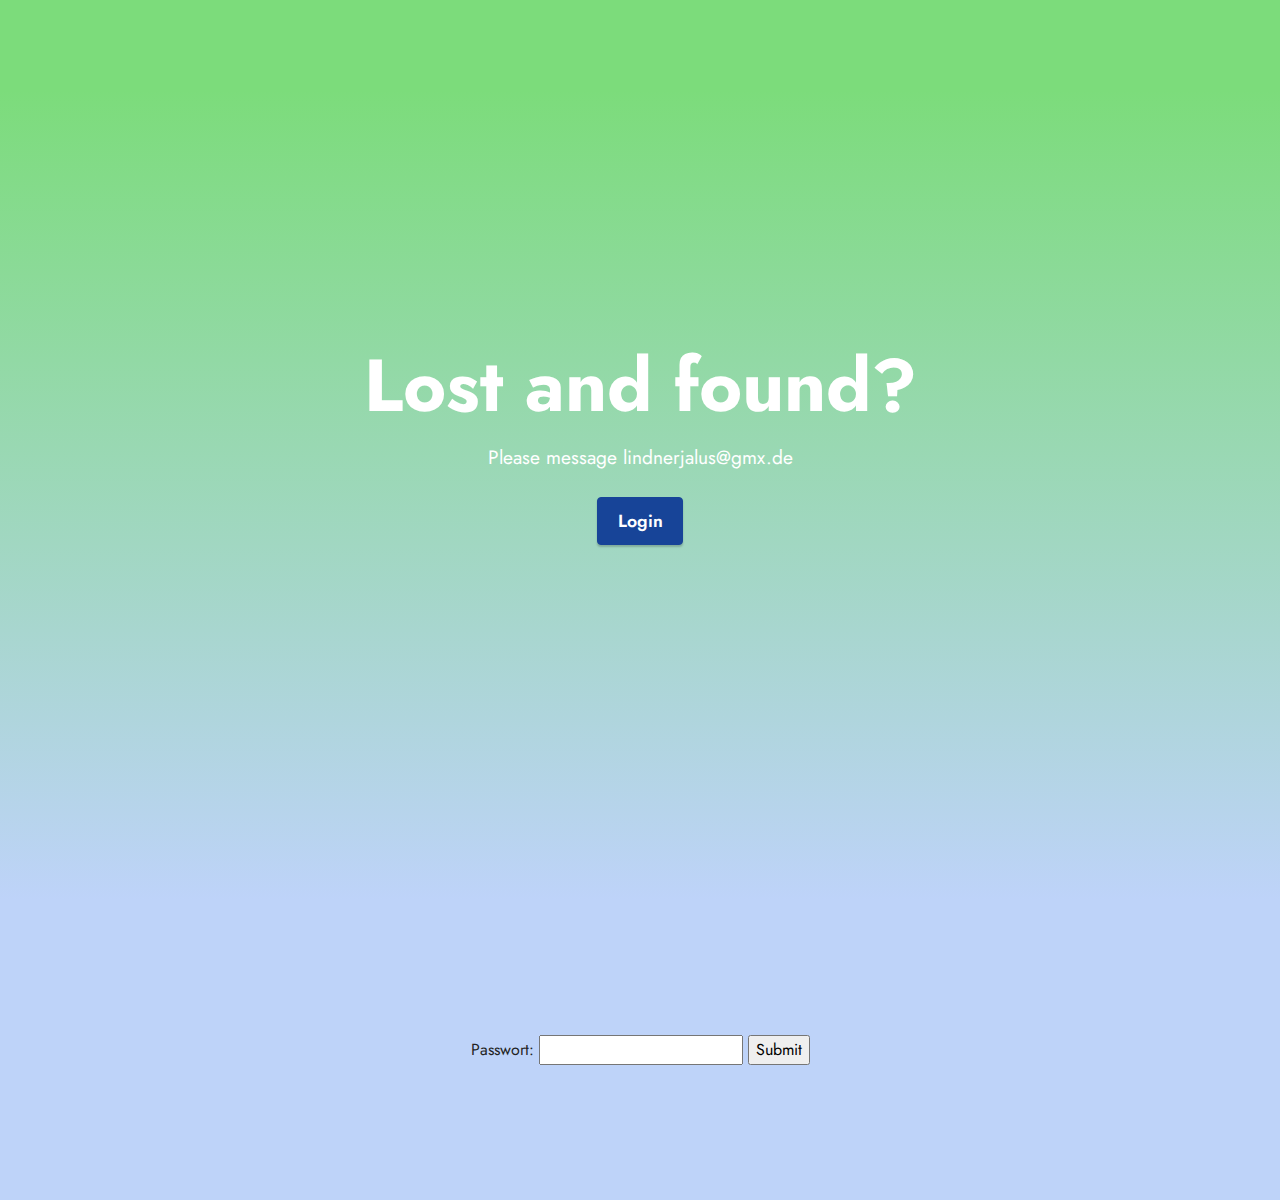
<file: index.html>
<!DOCTYPE html>
<html lang="de"   >
<head>
  
  <meta charset="UTF-8">
  <meta http-equiv="X-UA-Compatible" content="IE=edge">
  
  <meta name="twitter:card" content="summary_large_image"/>
  <meta name="twitter:image:src" content="">
  <meta property="og:image" content="">
  <meta name="twitter:title" content="Login">
  <meta name="viewport" content="width=device-width, initial-scale=1, minimum-scale=1">
  <link rel="shortcut icon" href="assets/images/20220711165929-l86a3573-copy-1.jpg" type="image/x-icon">
  <meta name="description" content="">
  
  
  <title>Login</title>
  <link rel="stylesheet" href="assets/bootstrap/css/bootstrap.min.css">
  <link rel="stylesheet" href="assets/bootstrap/css/bootstrap-grid.min.css">
  <link rel="stylesheet" href="assets/bootstrap/css/bootstrap-reboot.min.css">
  <link rel="stylesheet" href="assets/theme/css/style.css">
  <link rel="preload" href="https://fonts.googleapis.com/css?family=Jost:100,200,300,400,500,600,700,800,900,100i,200i,300i,400i,500i,600i,700i,800i,900i&display=swap" as="style" onload="this.onload=null;this.rel='stylesheet'">
  <noscript><link rel="stylesheet" href="https://fonts.googleapis.com/css?family=Jost:100,200,300,400,500,600,700,800,900,100i,200i,300i,400i,500i,600i,700i,800i,900i&display=swap"></noscript>
  <link rel="preload" as="style" href="assets/mobirise/css/mbr-additional.css"><link rel="stylesheet" href="assets/mobirise/css/mbr-additional.css" type="text/css">
  
  
  
  
</head>
<body>
  
  <section data-bs-version="5.1" class="header18 cid-teuYn6VvzY mbr-fullscreen" id="header18-11">

    

    
    

    <div class="align-center container">
        <div class="row justify-content-center">
            <div class="col-12 col-lg-10">
                <h1 class="mbr-section-title mbr-fonts-style mbr-white mb-3 display-1"><strong>Lost and found?</strong></h1>
                
                <p class="mbr-text mbr-fonts-style mbr-white display-7">
                    Please message lindnerjalus@gmx.de
                </p>
                <div class="mbr-section-btn mt-3"><a class="btn btn-primary display-4" href="index.html#witsec-html-block-5">Login</a></div>
            </div>
        </div>
    </div>
</section>

<section class="mbr-section mbr-section--no-padding cid-teirS65nfz" id="witsec-html-block-5">





<!-- Place your own code below -->

<title>Login page</title>

<form>
    <label for="pswd">Passwort: </label>
    <input type="password" id="pswd">
    <input type="button" value="Submit" onclick="checkPswd();">
</form>
<!--Function to check password the already set password is 290522-->
<script type="text/javascript">
    function checkPswd() {
        var confirmPassword = "290522";
        var password = document.getElementById("pswd").value;
        if (password == confirmPassword) {
             window.location="page1.html";
        }
        else{
            alert("Das Passwort ist falsch.");
        }
    }
</script>

<!-- Place your own code above -->

</section><section><a href="https://mobiri.se"></a><a href="https://mobiri.se"></a></section><script src="assets/bootstrap/js/bootstrap.bundle.min.js"></script>  <script src="assets/smoothscroll/smooth-scroll.js"></script>  <script src="assets/ytplayer/index.js"></script>  <script src="assets/theme/js/script.js"></script>  
  
  
</body>
</html>
</file>
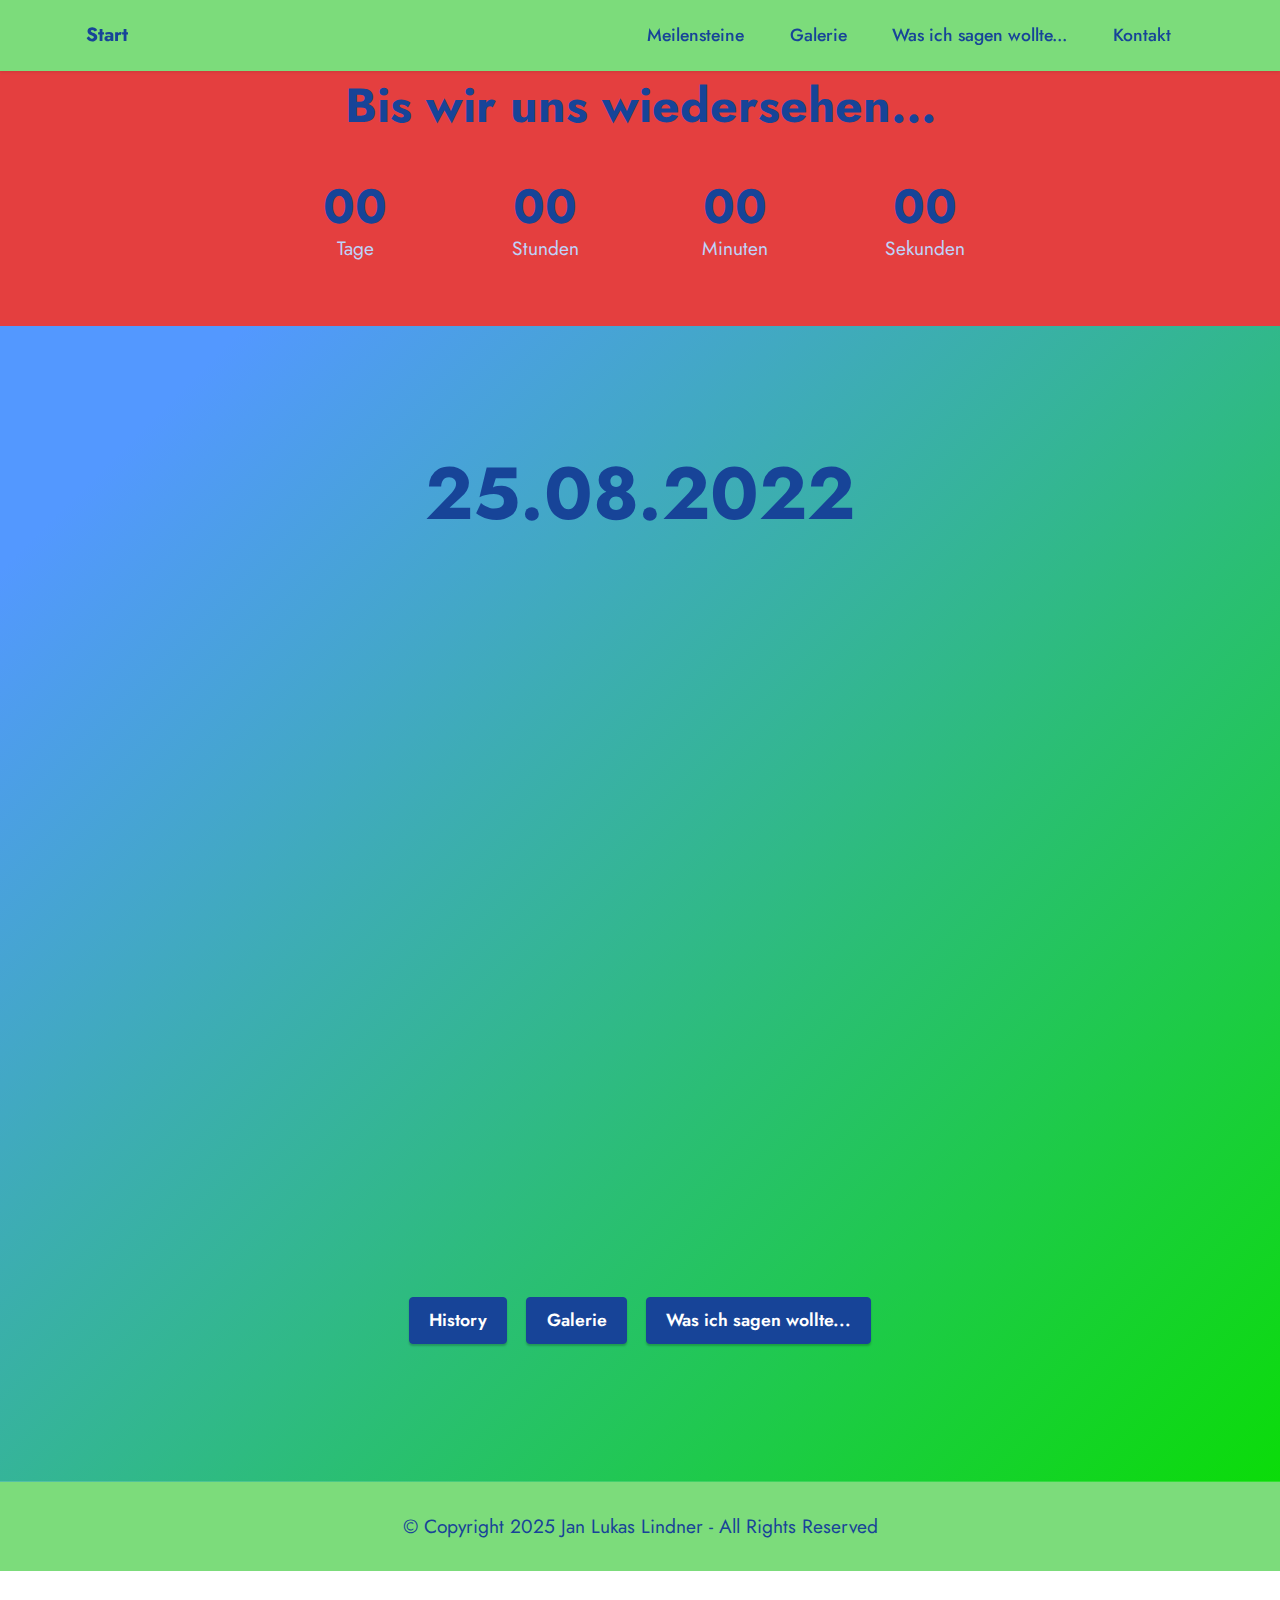
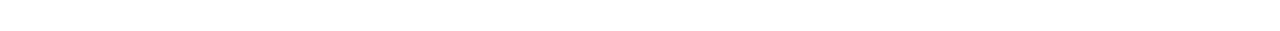
<file: page1.html>
<!DOCTYPE html>
<html lang="de"   >
<head>
  
  <meta charset="UTF-8">
  <meta http-equiv="X-UA-Compatible" content="IE=edge">
  
  <meta name="twitter:card" content="summary_large_image"/>
  <meta name="twitter:image:src" content="">
  <meta property="og:image" content="">
  <meta name="twitter:title" content="Start">
  <meta name="viewport" content="width=device-width, initial-scale=1, minimum-scale=1">
  <link rel="shortcut icon" href="assets/images/20220711165929-l86a3573-copy-1.jpg" type="image/x-icon">
  <meta name="description" content="">
  
  
  <title>Start</title>
  <link rel="stylesheet" href="assets/bootstrap/css/bootstrap.min.css">
  <link rel="stylesheet" href="assets/bootstrap/css/bootstrap-grid.min.css">
  <link rel="stylesheet" href="assets/bootstrap/css/bootstrap-reboot.min.css">
  <link rel="stylesheet" href="assets/dropdown/css/style.css">
  <link rel="stylesheet" href="assets/socicon/css/styles.css">
  <link rel="stylesheet" href="assets/theme/css/style.css">
  <link rel="preload" href="https://fonts.googleapis.com/css?family=Jost:100,200,300,400,500,600,700,800,900,100i,200i,300i,400i,500i,600i,700i,800i,900i&display=swap" as="style" onload="this.onload=null;this.rel='stylesheet'">
  <noscript><link rel="stylesheet" href="https://fonts.googleapis.com/css?family=Jost:100,200,300,400,500,600,700,800,900,100i,200i,300i,400i,500i,600i,700i,800i,900i&display=swap"></noscript>
  <link rel="preload" as="style" href="assets/mobirise/css/mbr-additional.css"><link rel="stylesheet" href="assets/mobirise/css/mbr-additional.css" type="text/css">
  
  
  
  
</head>
<body>
  
  <section data-bs-version="5.1" class="countdown3 cid-teiK9qghKC" id="countdown3-f">
    
    
    
    
    <div class="container">
        <div class="row justify-content-center">
            <div class="col-lg-8">
                <h3 class="mbr-section-title mb-5 align-center mbr-fonts-style display-2">
                    <strong>Bis wir uns wiedersehen...</strong></h3>
                
                <div class="countdown-cont align-center mb-5">
                    <div class="daysCountdown col-xs-3 col-sm-3 col-md-3" title="Tage"></div>
                    <div class="hoursCountdown col-xs-3 col-sm-3 col-md-3" title="Stunden"></div>
                    <div class="minutesCountdown col-xs-3 col-sm-3 col-md-3" title="Minuten"></div>
                    <div class="secondsCountdown col-xs-3 col-sm-3 col-md-3" title="Sekunden"></div>
                    <div class="countdown" data-due-date="2022/09/11"></div>
                </div>
                
                
                
            </div>
        </div>
    </div>
</section>

<section data-bs-version="5.1" class="header18 cid-tevmnAP9wr" id="header18-1a">

    

    
    

    <div class="container">
        <div class="row justify-content-center">
            <div class="col-12 col-lg-">
                <h1 class="mbr-section-title mbr-fonts-style mb-3 display-1">
                    <strong>25.08.2022</strong><br><strong><br></strong></h1>
                
                
                <div class="video-wrapper mt-4"><iframe class="mbr-embedded-video" src="https://www.youtube.com/embed/6N7AndnPMQM?rel=0&amp;amp;mute=1&amp;showinfo=0&amp;autoplay=1&amp;loop=0" width="1280" height="720" frameborder="0" allowfullscreen></iframe></div>
            </div>
        </div>
    </div>
    <div><p></p><p></p></div>
    <div class="container">
        <div class="row justify-content-center">
            <div class="col-md-12 col-lg-10">
                <div class="mbr-section-btn align-center"><a class="btn btn-primary display-4" href="page3.html">History</a> <a class="btn btn-primary display-4" href="page5.html">Galerie</a> <a class="btn btn-primary display-4" href="page4.html">Was ich sagen wollte...</a></div>
            </div>
        </div>
    </div>
</section>

<section data-bs-version="5.1" class="footer7 cid-tejarFjKAW" once="footers" id="footer7-p">

    

    

    <div class="container">
        <div class="media-container-row align-center mbr-white">
            <div class="col-12">
                <p class="mbr-text mb-0 mbr-fonts-style display-7">
                    © Copyright 2025 Jan Lukas Lindner - All Rights Reserved
                </p>
            </div>
        </div>
    </div>
</section>

<section data-bs-version="5.1" class="menu menu1 cid-tejcGPfiAE" once="menu" id="menu1-h">
    

    <nav class="navbar navbar-dropdown navbar-fixed-top navbar-expand-lg">
        <div class="container">
            <div class="navbar-brand">
                
                <span class="navbar-caption-wrap"><a class="navbar-caption text-primary display-7" href="page1.html">Start</a></span>
            </div>
            <button class="navbar-toggler" type="button" data-toggle="collapse" data-bs-toggle="collapse" data-target="#navbarSupportedContent" data-bs-target="#navbarSupportedContent" aria-controls="navbarNavAltMarkup" aria-expanded="false" aria-label="Toggle navigation">
                <div class="hamburger">
                    <span></span>
                    <span></span>
                    <span></span>
                    <span></span>
                </div>
            </button>
            <div class="collapse navbar-collapse" id="navbarSupportedContent">
                <ul class="navbar-nav nav-dropdown nav-right" data-app-modern-menu="true"><li class="nav-item"><a class="nav-link link text-primary display-4" href="page3.html">Meilensteine</a></li>
                    <li class="nav-item"><a class="nav-link link text-primary display-4" href="page5.html">Galerie</a>
                    </li><li class="nav-item"><a class="nav-link link text-primary display-4" href="page4.html">Was ich sagen wollte...</a></li>
                    <li class="nav-item"><a class="nav-link link text-primary display-4" href="page2.html">Kontakt</a></li></ul>
                
                
            </div>
        </div>
    </nav>
</section><section><a href="https://mobiri.se"></a><a href="https://mobiri.se"></a></section><script src="assets/bootstrap/js/bootstrap.bundle.min.js"></script>  <script src="assets/smoothscroll/smooth-scroll.js"></script>  <script src="assets/ytplayer/index.js"></script>  <script src="assets/countdown/countdown.js"></script>  <script src="assets/dropdown/js/navbar-dropdown.js"></script>  <script src="assets/theme/js/script.js"></script>  
  
  
</body>
</html>
</file>
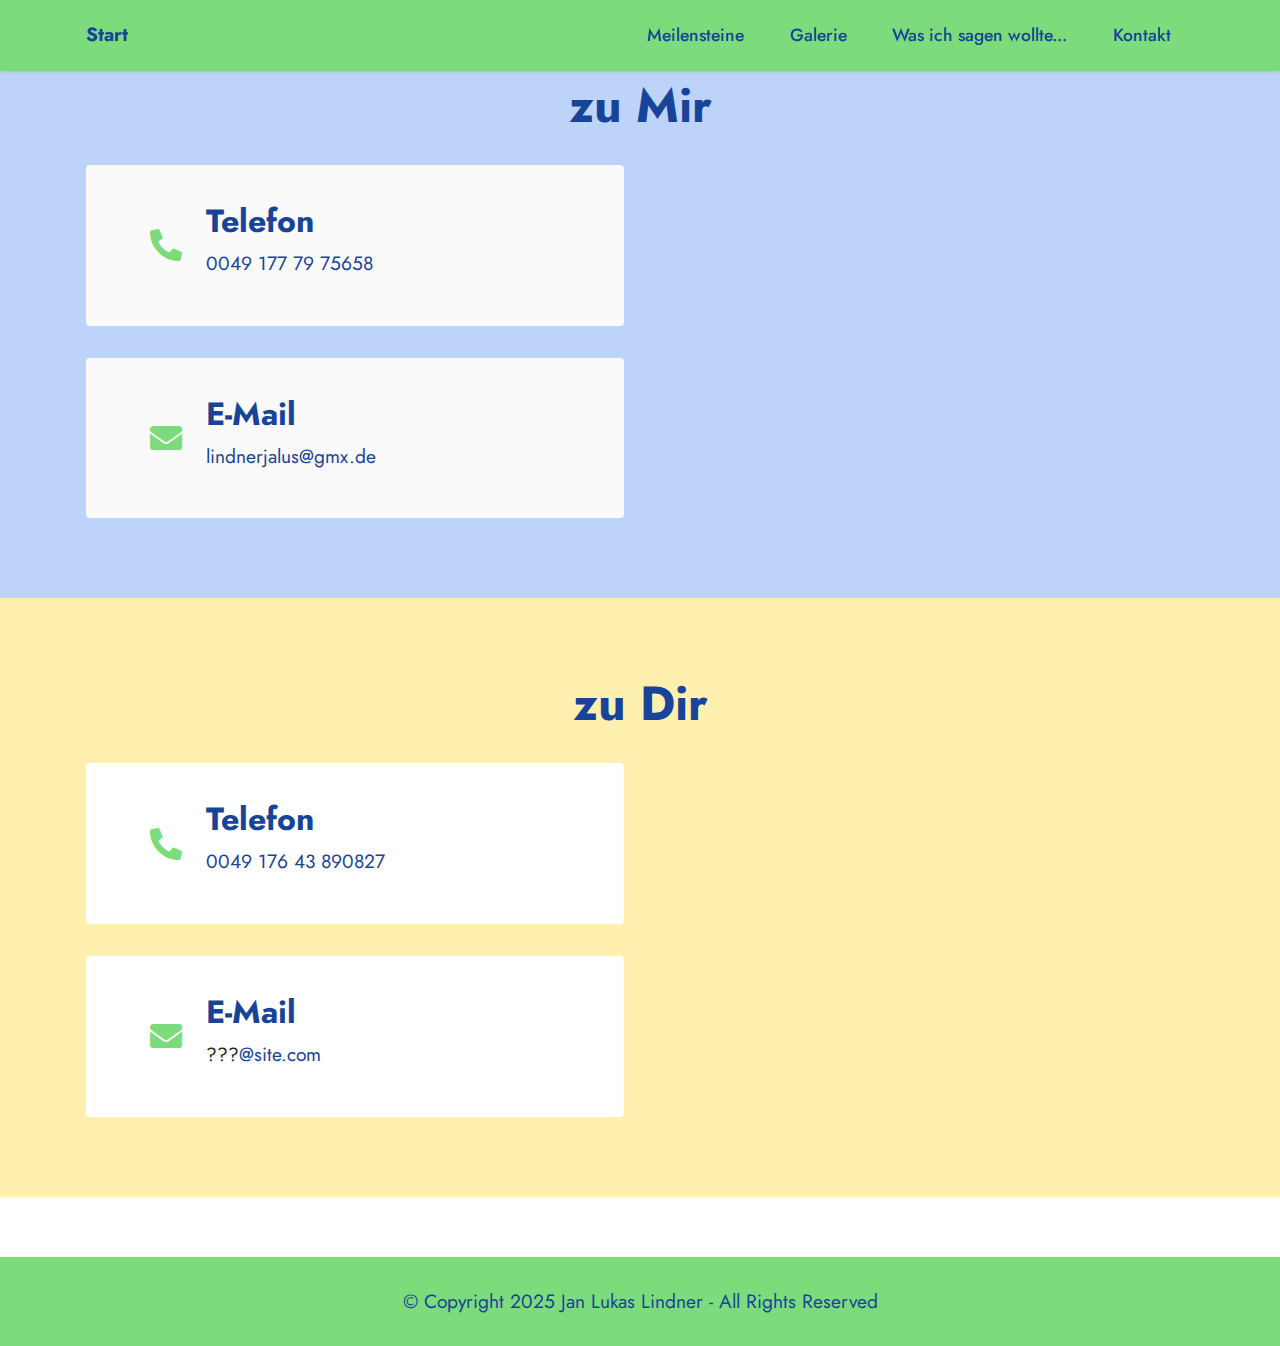
<file: page2.html>
<!DOCTYPE html>
<html lang="de"   >
<head>
  
  <meta charset="UTF-8">
  <meta http-equiv="X-UA-Compatible" content="IE=edge">
  
  <meta name="twitter:card" content="summary_large_image"/>
  <meta name="twitter:image:src" content="">
  <meta property="og:image" content="">
  <meta name="twitter:title" content="Kontakt">
  <meta name="viewport" content="width=device-width, initial-scale=1, minimum-scale=1">
  <link rel="shortcut icon" href="assets/images/20220711165929-l86a3573-copy-1.jpg" type="image/x-icon">
  <meta name="description" content="">
  
  
  <title>Kontakt</title>
  <link rel="stylesheet" href="assets/font-awesome-solid/../css/fontawesome.min.css">
  <link rel="stylesheet" href="assets/font-awesome-solid/css/solid.min.css">
  <link rel="stylesheet" href="assets/bootstrap/css/bootstrap.min.css">
  <link rel="stylesheet" href="assets/bootstrap/css/bootstrap-grid.min.css">
  <link rel="stylesheet" href="assets/bootstrap/css/bootstrap-reboot.min.css">
  <link rel="stylesheet" href="assets/dropdown/css/style.css">
  <link rel="stylesheet" href="assets/socicon/css/styles.css">
  <link rel="stylesheet" href="assets/theme/css/style.css">
  <link rel="preload" href="https://fonts.googleapis.com/css?family=Jost:100,200,300,400,500,600,700,800,900,100i,200i,300i,400i,500i,600i,700i,800i,900i&display=swap" as="style" onload="this.onload=null;this.rel='stylesheet'">
  <noscript><link rel="stylesheet" href="https://fonts.googleapis.com/css?family=Jost:100,200,300,400,500,600,700,800,900,100i,200i,300i,400i,500i,600i,700i,800i,900i&display=swap"></noscript>
  <link rel="preload" as="style" href="assets/mobirise/css/mbr-additional.css"><link rel="stylesheet" href="assets/mobirise/css/mbr-additional.css" type="text/css">
  
  
  
  
</head>
<body>
  
  <section data-bs-version="5.1" class="contacts3 map1 cid-teiCM6j8rR" id="contacts3-9">

    

    
    
    <div class="container">
        <div class="mbr-section-head">
            <h3 class="mbr-section-title mbr-fonts-style align-center mb-0 display-2">
                <strong>zu Mir</strong></h3>
            
        </div>
        <div class="row justify-content-center mt-4">
            <div class="card col-12 col-md-6">
                <div class="card-wrapper">
                    <div class="image-wrapper">
                        <span class="mbr-iconfont fas fa-phone-alt" style="color: rgb(124, 220, 123); fill: rgb(124, 220, 123);"></span>
                    </div>
                    <div class="text-wrapper">
                        <h6 class="card-title mbr-fonts-style mb-1 display-5">
                            <strong>Telefon</strong></h6>
                        <p class="mbr-text mbr-fonts-style display-7">
                            <a href="tel:0049 177 79 75658" class="text-primary">0049 177 79 75658</a></p>
                    </div>
                </div>
                <div class="card-wrapper">
                    <div class="image-wrapper">
                        <span class="mbr-iconfont fas fa-envelope" style="color: rgb(124, 220, 123); fill: rgb(124, 220, 123);"></span>
                    </div>
                    <div class="text-wrapper">
                        <h6 class="card-title mbr-fonts-style mb-1 display-5">
                            <strong>E-Mail</strong></h6>
                        <p class="mbr-text mbr-fonts-style display-7"><a href="mailto:lindnerjalus@gmx.de" class="text-primary">lindnerjalus@gmx.de</a></p>
                    </div>
                </div>
            </div>
            <div class="map-wrapper col-12 col-md-6">
                <div class="google-map"></div>
            </div>
        </div>
    </div>
</section>

<section data-bs-version="5.1" class="contacts3 map1 cid-tejX4XSqQh" id="contacts3-o">

    

    
    
    <div class="container">
        <div class="mbr-section-head">
            <h3 class="mbr-section-title mbr-fonts-style align-center mb-0 display-2">
                <strong>zu Dir</strong></h3>
            
        </div>
        <div class="row justify-content-center mt-4">
            <div class="card col-12 col-md-6">
                <div class="card-wrapper">
                    <div class="image-wrapper">
                        <span class="mbr-iconfont fas fa-phone-alt" style="color: rgb(124, 220, 123); fill: rgb(124, 220, 123);"></span>
                    </div>
                    <div class="text-wrapper">
                        <h6 class="card-title mbr-fonts-style mb-1 display-5">
                            <strong>Telefon</strong></h6>
                        <p class="mbr-text mbr-fonts-style display-7">
                            <a href="tel:0049 176 43 890827" class="text-primary">0049 176 43 890827</a></p>
                    </div>
                </div>
                <div class="card-wrapper">
                    <div class="image-wrapper">
                        <span class="mbr-iconfont fas fa-envelope" style="color: rgb(124, 220, 123); fill: rgb(124, 220, 123);"></span>
                    </div>
                    <div class="text-wrapper">
                        <h6 class="card-title mbr-fonts-style mb-1 display-5">
                            <strong>E-Mail</strong>
                        </h6>
                        <p class="mbr-text mbr-fonts-style display-7">???<a href="mailto:info@site.com" class="text-primary">@site.com</a>
                        </p>
                    </div>
                </div>
            </div>
            <div class="map-wrapper col-12 col-md-6">
                <div class="google-map"></div>
            </div>
        </div>
    </div>
</section>

<section data-bs-version="5.1" class="menu menu1 cid-tejcGPfiAE" once="menu" id="menu1-h">
    

    <nav class="navbar navbar-dropdown navbar-fixed-top navbar-expand-lg">
        <div class="container">
            <div class="navbar-brand">
                
                <span class="navbar-caption-wrap"><a class="navbar-caption text-primary display-7" href="page1.html">Start</a></span>
            </div>
            <button class="navbar-toggler" type="button" data-toggle="collapse" data-bs-toggle="collapse" data-target="#navbarSupportedContent" data-bs-target="#navbarSupportedContent" aria-controls="navbarNavAltMarkup" aria-expanded="false" aria-label="Toggle navigation">
                <div class="hamburger">
                    <span></span>
                    <span></span>
                    <span></span>
                    <span></span>
                </div>
            </button>
            <div class="collapse navbar-collapse" id="navbarSupportedContent">
                <ul class="navbar-nav nav-dropdown nav-right" data-app-modern-menu="true"><li class="nav-item"><a class="nav-link link text-primary display-4" href="page3.html">Meilensteine</a></li>
                    <li class="nav-item"><a class="nav-link link text-primary display-4" href="page5.html">Galerie</a>
                    </li><li class="nav-item"><a class="nav-link link text-primary display-4" href="page4.html">Was ich sagen wollte...</a></li>
                    <li class="nav-item"><a class="nav-link link text-primary display-4" href="page2.html">Kontakt</a></li></ul>
                
                
            </div>
        </div>
    </nav>
</section>

<section data-bs-version="5.1" class="footer7 cid-tejarFjKAW" once="footers" id="footer7-p">

    

    

    <div class="container">
        <div class="media-container-row align-center mbr-white">
            <div class="col-12">
                <p class="mbr-text mb-0 mbr-fonts-style display-7">
                    © Copyright 2025 Jan Lukas Lindner - All Rights Reserved
                </p>
            </div>
        </div>
    </div>
</section><section><a href="https://mobiri.se"></a><a href="https://mobiri.se"></a></section><script src="assets/bootstrap/js/bootstrap.bundle.min.js"></script>  <script src="assets/smoothscroll/smooth-scroll.js"></script>  <script src="assets/ytplayer/index.js"></script>  <script src="assets/dropdown/js/navbar-dropdown.js"></script>  <script src="assets/theme/js/script.js"></script>  
  
  
</body>
</html>
</file>
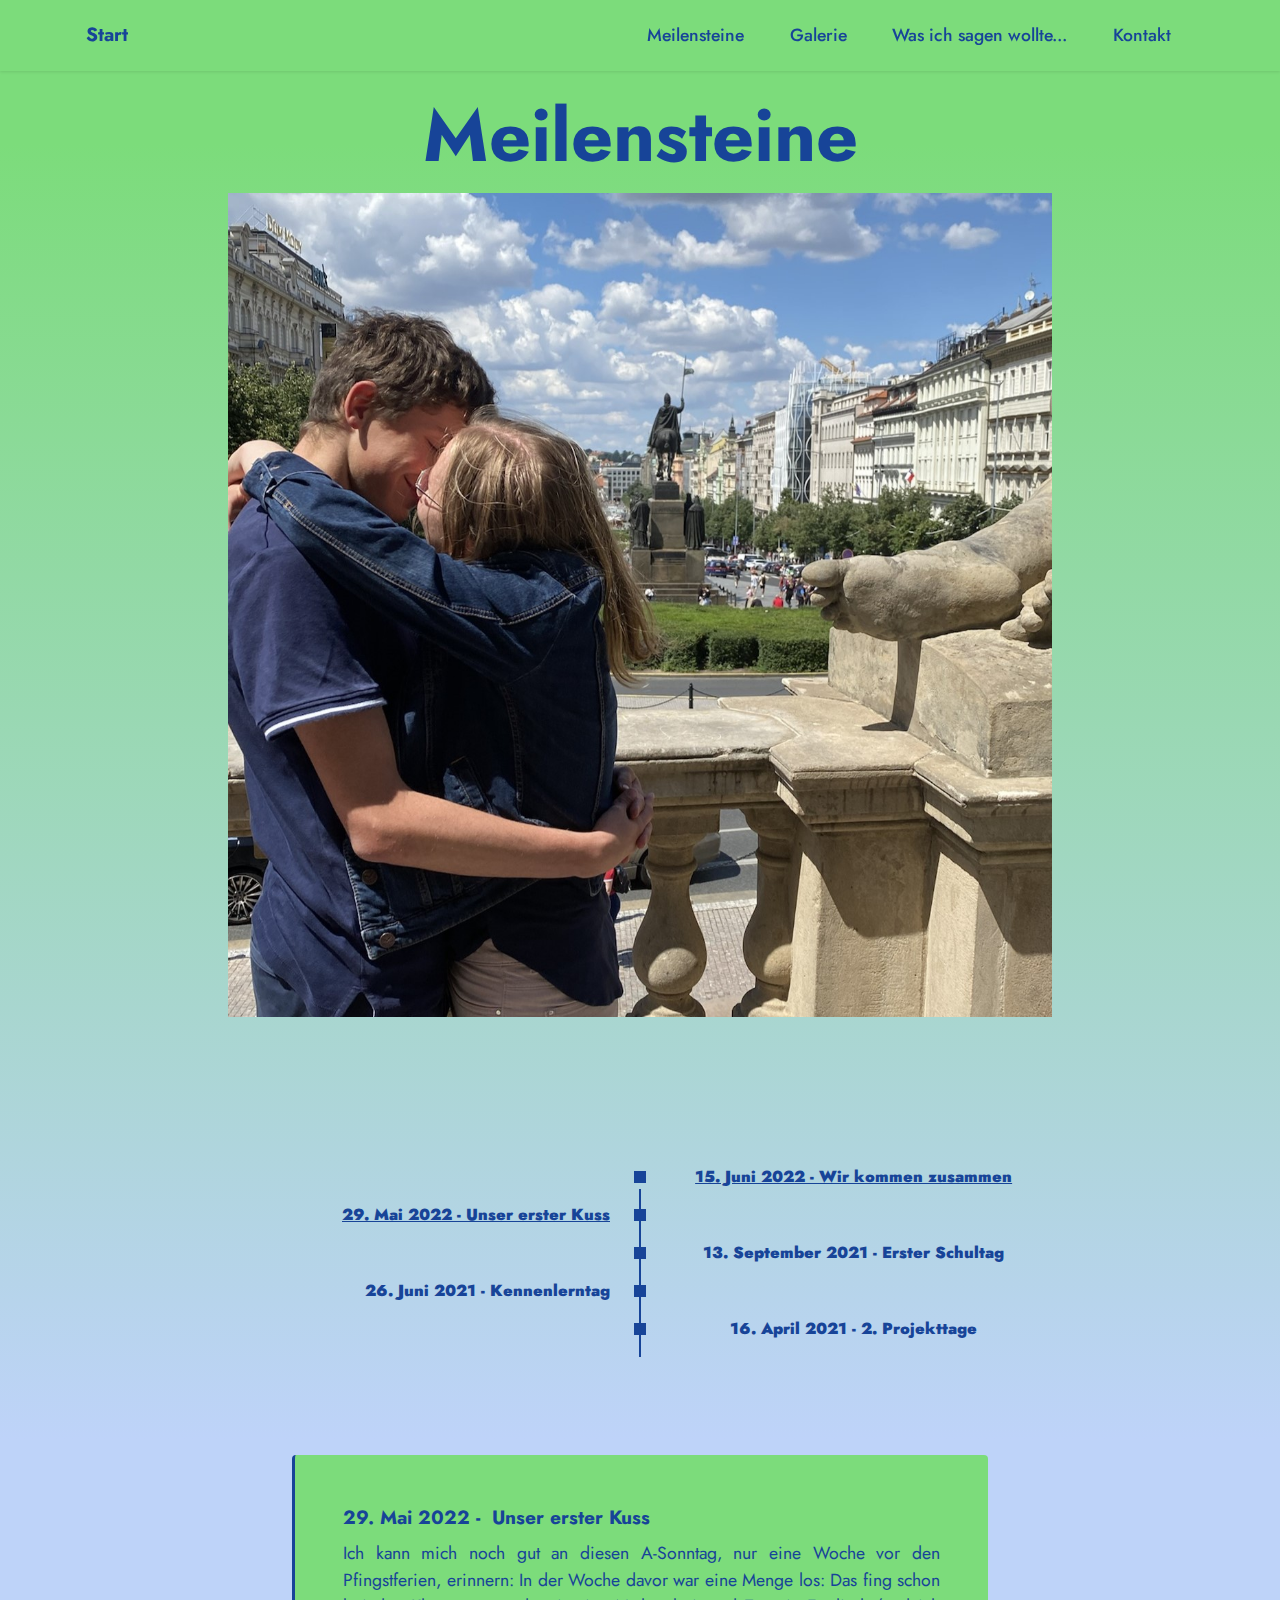
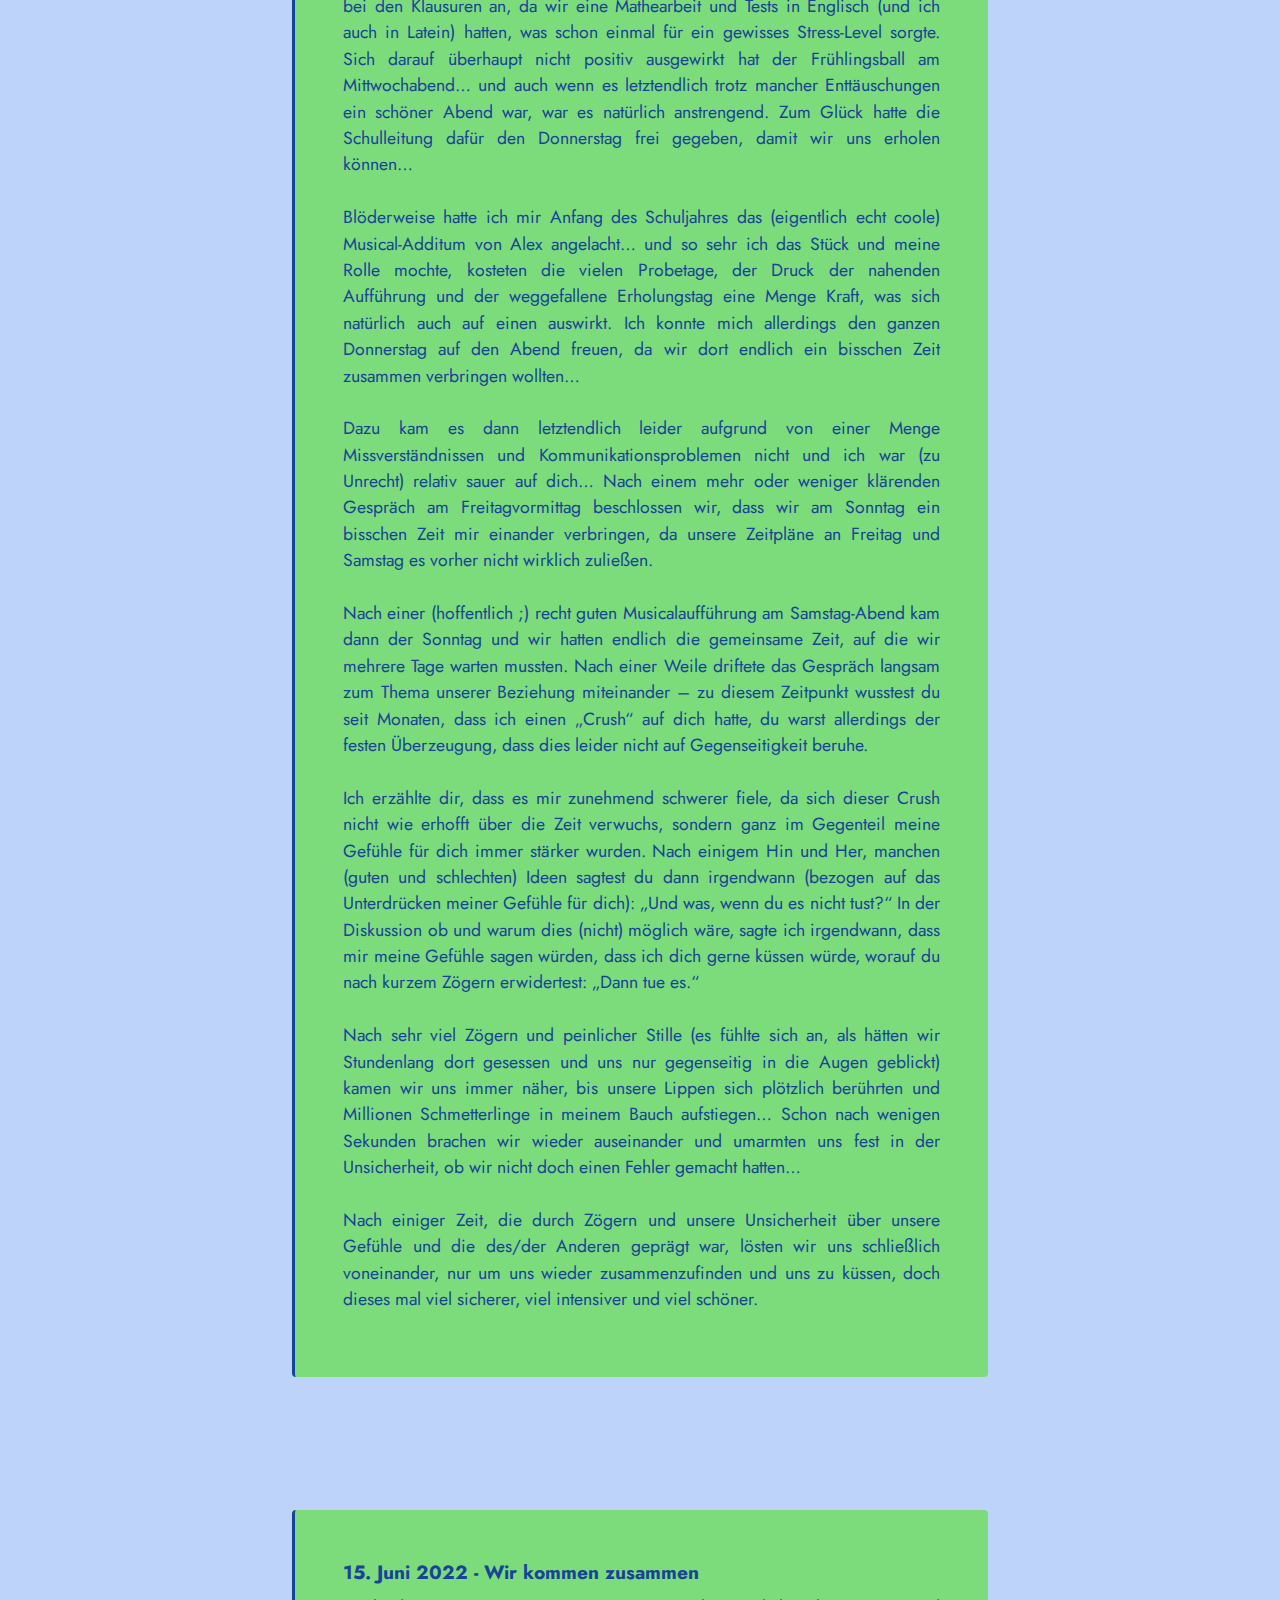
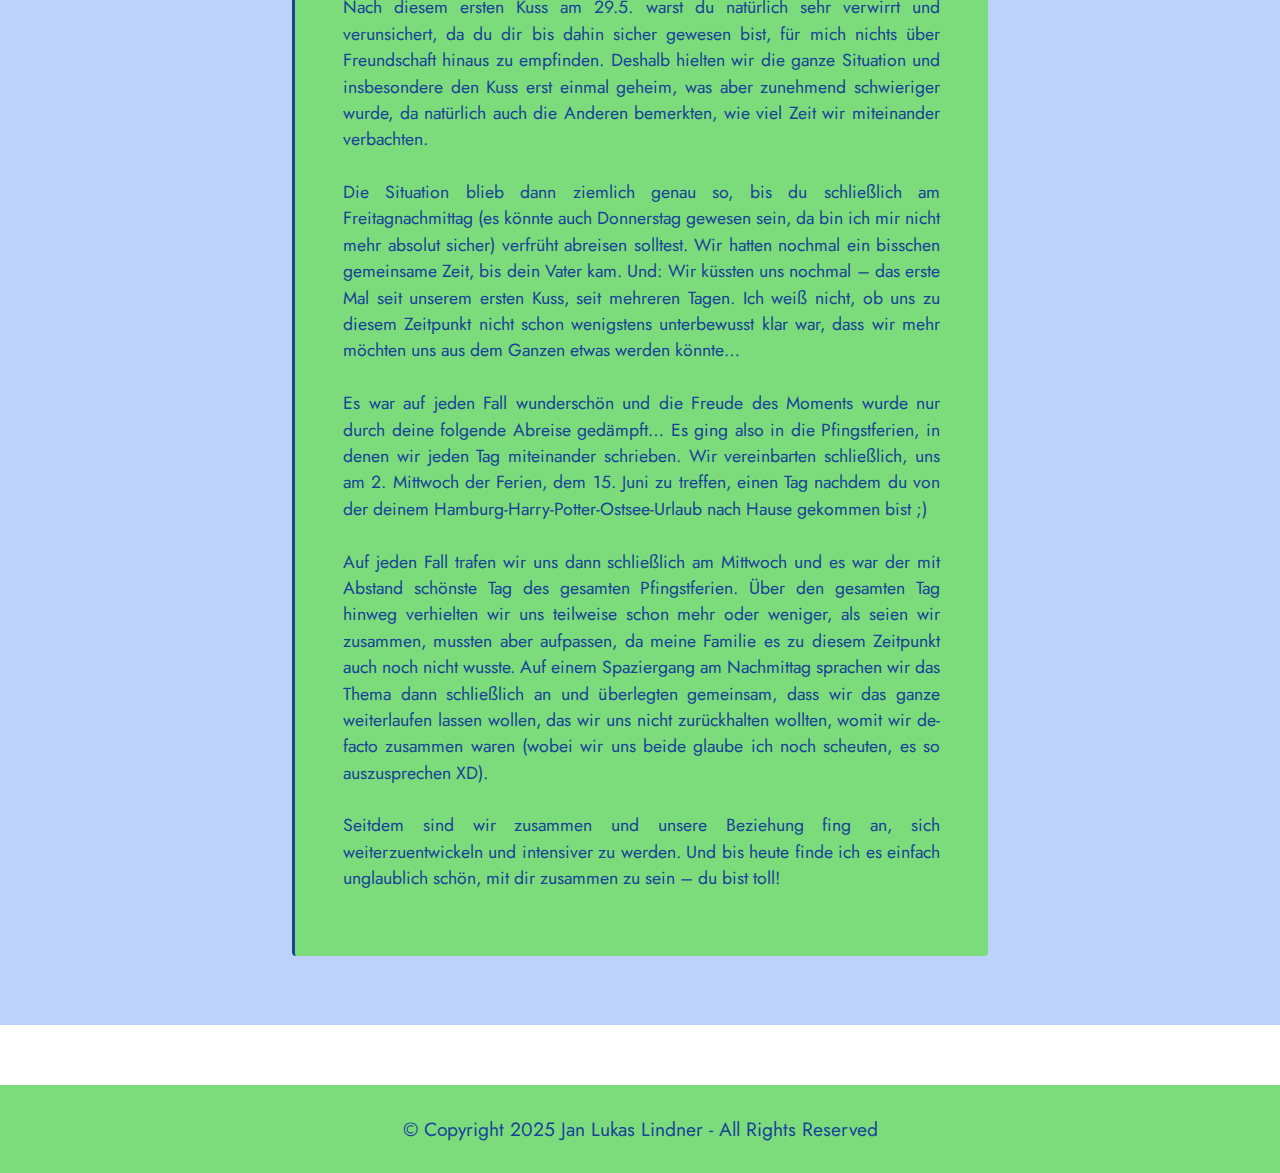
<file: page3.html>
<!DOCTYPE html>
<html lang="de"   >
<head>
  
  <meta charset="UTF-8">
  <meta http-equiv="X-UA-Compatible" content="IE=edge">
  
  <meta name="twitter:card" content="summary_large_image"/>
  <meta name="twitter:image:src" content="">
  <meta property="og:image" content="">
  <meta name="twitter:title" content="Meilensteine">
  <meta name="viewport" content="width=device-width, initial-scale=1, minimum-scale=1">
  <link rel="shortcut icon" href="assets/images/20220711165929-l86a3573-copy-1.jpg" type="image/x-icon">
  <meta name="description" content="">
  
  
  <title>Meilensteine</title>
  <link rel="stylesheet" href="assets/bootstrap/css/bootstrap.min.css">
  <link rel="stylesheet" href="assets/bootstrap/css/bootstrap-grid.min.css">
  <link rel="stylesheet" href="assets/bootstrap/css/bootstrap-reboot.min.css">
  <link rel="stylesheet" href="assets/dropdown/css/style.css">
  <link rel="stylesheet" href="assets/socicon/css/styles.css">
  <link rel="stylesheet" href="assets/theme/css/style.css">
  <link rel="preload" href="https://fonts.googleapis.com/css?family=Jost:100,200,300,400,500,600,700,800,900,100i,200i,300i,400i,500i,600i,700i,800i,900i&display=swap" as="style" onload="this.onload=null;this.rel='stylesheet'">
  <noscript><link rel="stylesheet" href="https://fonts.googleapis.com/css?family=Jost:100,200,300,400,500,600,700,800,900,100i,200i,300i,400i,500i,600i,700i,800i,900i&display=swap"></noscript>
  <link rel="preload" as="style" href="assets/mobirise/css/mbr-additional.css"><link rel="stylesheet" href="assets/mobirise/css/mbr-additional.css" type="text/css">
  
  
  
  
</head>
<body>
  
  <section data-bs-version="5.1" class="header9 cid-teMQRaYwC5" id="header9-1f">

    

    
    


                
                











<div class="container">
        <div class="row justify-content-center">
            <div class="col-12 col-lg-10">
                <h1 class="mbr-section-title mbr-fonts-style mb-3 display-1">
                    <strong>Meilensteine</strong></h1>
                
                
                
            </div>
        </div>
    </div>






    <div class="text-center container">
        <div class="row justify-content-center">
            <div class="col-md-12 col-lg-9">
                <div class="image-wrap mb-4">
                    <img src="assets/images/image-20221609.jpeg" alt="Mobirise Website Builder">
                </div>






<!--timeline-->
    <div class="timeline-area">
	<div class="container">
		<div class="timelines">
			<h2><font color="#174498"><!--Timeline--></font></h2>
		</div>
		<div class="all-timelines">
			<!--SINGLE TIMELINE-->
			<div class="single-timeline d-flex-2">
				<div class="timeline-blank"></div>
				<div class="timeline-text d-flex-2">
					<span>
						<a href="page3.html#content7-19"><h6><u>15. Juni 2022 - Wir kommen zusammen</u></h6></a>
					</span>
					<div class="t-square"></div>
				</div>
			</div>
			<!--SINGLE TIMELINE-->
			<div class="single-timeline d-flex-2">
				<div class="timeline-blank"></div>
				<div class="timeline-text d-flex-2">
					<span>
						<a href="page3.html#content7-10"><h6><u>29. Mai 2022 - Unser erster Kuss</u></h6></a> 
					</span>
					<div class="t-square"></div>
				</div>
			</div>
      <!--SINGLE TIMELINE-->
			<div class="single-timeline d-flex-2">
				<div class="timeline-blank"></div>
				<div class="timeline-text d-flex-2">
					<span>
						<h6>13. September 2021 - Erster Schultag</h6>
					</span>
					<div class="t-square"></div>
				</div>
			</div>
			<!--SINGLE TIMELINE-->
			<div class="single-timeline d-flex-2">
				<div class="timeline-blank"></div>
				<div class="timeline-text d-flex-2">
					<span>
						<h6>26. Juni 2021 - Kennenlerntag</h6>
					</span>
					<div class="t-square"></div>
				</div>
			</div>
			<!--SINGLE TIMELINE-->
			<div class="single-timeline d-flex-2">
				<div class="timeline-blank"></div>
				<div class="timeline-text d-flex-2">
					<span>
						<h6>16. April 2021 - 2. Projekttage</h6>
					</span>
					<div class="t-square"></div>
				</div>
			</div>
		</div>
	</div>
</div>













            </div>
        </div>
    </div>
</section>

<section data-bs-version="5.1" class="content7 cid-teoSxXbuG1" id="content7-10">
    
    <div class="container-fluid">
        <div class="row justify-content-center">
            <div class="col-12 col-md-7">
                <blockquote>
                <h5 class="mbr-section-title mbr-fonts-style mb-2 display-7"><strong>29. Mai 2022 -&nbsp; Unser erster Kuss</strong></h5>
                <p class="mbr-text mbr-fonts-style display-4" style="text-align: justify">Ich kann mich noch gut an diesen A-Sonntag, nur eine Woche vor den Pfingstferien, erinnern: In der Woche davor war eine Menge los: Das fing schon bei den Klausuren an, da wir eine Mathearbeit und Tests in Englisch (und ich auch in Latein) hatten, was schon einmal für ein gewisses Stress-Level sorgte. Sich darauf überhaupt nicht positiv ausgewirkt hat der Frühlingsball am Mittwochabend… und auch wenn es letztendlich trotz mancher Enttäuschungen ein schöner Abend war, war es natürlich anstrengend. Zum Glück hatte die Schulleitung dafür den Donnerstag frei gegeben, damit wir uns erholen können…
<br>
<br>Blöderweise hatte ich mir Anfang des Schuljahres das (eigentlich echt coole) Musical-Additum von Alex angelacht… und so sehr ich das Stück und meine Rolle mochte, kosteten die vielen Probetage, der Druck der nahenden Aufführung und der weggefallene Erholungstag eine Menge Kraft, was sich natürlich auch auf einen auswirkt. Ich konnte mich allerdings den ganzen Donnerstag auf den Abend freuen, da wir dort endlich ein bisschen Zeit zusammen verbringen wollten…
<br>
<br>Dazu kam es dann letztendlich leider aufgrund von einer Menge Missverständnissen und Kommunikationsproblemen nicht und ich war (zu Unrecht) relativ sauer auf dich… Nach einem mehr oder weniger klärenden Gespräch am Freitagvormittag beschlossen wir, dass wir am Sonntag ein bisschen Zeit mir einander verbringen, da unsere Zeitpläne an Freitag und Samstag es vorher nicht wirklich zuließen.
<br>
<br>Nach einer (hoffentlich ;) recht guten Musicalaufführung am Samstag-Abend kam dann der Sonntag und wir hatten endlich die gemeinsame Zeit, auf die wir mehrere Tage warten mussten. Nach einer Weile driftete das Gespräch langsam zum Thema unserer Beziehung miteinander – zu diesem Zeitpunkt wusstest du seit Monaten, dass ich einen „Crush“ auf dich hatte, du warst allerdings der festen Überzeugung, dass dies leider nicht auf Gegenseitigkeit beruhe.
<br>
<br>Ich erzählte dir, dass es mir zunehmend schwerer fiele, da sich dieser Crush nicht wie erhofft über die Zeit verwuchs, sondern ganz im Gegenteil meine Gefühle für dich immer stärker wurden. Nach einigem Hin und Her, manchen (guten und schlechten) Ideen sagtest du dann irgendwann (bezogen auf das Unterdrücken meiner Gefühle für dich): „Und was, wenn du es nicht tust?“ In der Diskussion ob und warum dies (nicht) möglich wäre, sagte ich irgendwann, dass mir meine Gefühle sagen würden, dass ich dich gerne küssen würde, worauf du nach kurzem Zögern erwidertest: „Dann tue es.“
<br>
<br>Nach sehr viel Zögern und peinlicher Stille (es fühlte sich an, als hätten wir Stundenlang dort gesessen und uns nur gegenseitig in die Augen geblickt) kamen wir uns immer näher, bis unsere Lippen sich plötzlich berührten und Millionen Schmetterlinge in meinem Bauch aufstiegen… Schon nach wenigen Sekunden brachen wir wieder auseinander und umarmten uns fest in der Unsicherheit, ob wir nicht doch einen Fehler gemacht hatten…
<br>
<br>Nach einiger Zeit, die durch Zögern und unsere Unsicherheit über unsere Gefühle und die des/der Anderen geprägt war, lösten wir uns schließlich voneinander, nur um uns wieder zusammenzufinden und uns zu küssen, doch dieses mal viel sicherer, viel intensiver und viel schöner.&nbsp;<br></p></blockquote>
            </div>
        </div>
    </div>
</section>

<section data-bs-version="5.1" class="content7 cid-tevi9wXa5i" id="content7-19">
    
    <div class="container-fluid">
        <div class="row justify-content-center">
            <div class="col-12 col-md-7">
                <blockquote>
                <h5 class="mbr-section-title mbr-fonts-style mb-2 display-7"><strong>15. Juni 2022 - Wir kommen zusammen</strong></h5>
                <p class="mbr-text mbr-fonts-style display-4" style="text-align: justify">Nach diesem ersten Kuss am 29.5. warst du natürlich sehr verwirrt und verunsichert, da du dir bis dahin sicher gewesen bist, für mich nichts über Freundschaft hinaus zu empfinden. Deshalb hielten wir die ganze Situation und insbesondere den Kuss erst einmal geheim, was aber zunehmend schwieriger wurde, da natürlich auch die Anderen bemerkten, wie viel Zeit wir miteinander verbachten.
<br>
<br>Die Situation blieb dann ziemlich genau so, bis du schließlich am Freitagnachmittag (es könnte auch Donnerstag gewesen sein, da bin ich mir nicht mehr absolut sicher) verfrüht abreisen solltest. Wir hatten nochmal ein bisschen gemeinsame Zeit, bis dein Vater kam. Und: Wir küssten uns nochmal – das erste Mal seit unserem ersten Kuss, seit mehreren Tagen. Ich weiß nicht, ob uns zu diesem Zeitpunkt nicht schon wenigstens unterbewusst klar war, dass wir mehr möchten uns aus dem Ganzen etwas werden könnte…
<br>
<br>Es war auf jeden Fall wunderschön und die Freude des Moments wurde nur durch deine folgende Abreise gedämpft… Es ging also in die Pfingstferien, in denen wir jeden Tag miteinander schrieben. Wir vereinbarten schließlich, uns am 2. Mittwoch der Ferien, dem 15. Juni zu treffen, einen Tag nachdem du von der deinem Hamburg-Harry-Potter-Ostsee-Urlaub nach Hause gekommen bist ;)
<br>
<br>Auf jeden Fall trafen wir uns dann schließlich am Mittwoch und es war der mit Abstand schönste Tag des gesamten Pfingstferien. Über den gesamten Tag hinweg verhielten wir uns teilweise schon mehr oder weniger, als seien wir zusammen, mussten aber aufpassen, da meine Familie es zu diesem Zeitpunkt auch noch nicht wusste. Auf einem Spaziergang am Nachmittag sprachen wir das Thema dann schließlich an und überlegten gemeinsam, dass wir das ganze weiterlaufen lassen wollen, das wir uns nicht zurückhalten wollten, womit wir de-facto zusammen waren (wobei wir uns beide glaube ich noch scheuten, es so auszusprechen XD).
<br>
<br>Seitdem sind wir zusammen und unsere Beziehung fing an, sich weiterzuentwickeln und intensiver zu werden. Und bis heute finde ich es einfach unglaublich schön, mit dir zusammen zu sein – du bist toll!&nbsp;<br></p></blockquote>
            </div>
        </div>
    </div>
</section>

<section data-bs-version="5.1" class="menu menu1 cid-tejcGPfiAE" once="menu" id="menu1-h">
    

    <nav class="navbar navbar-dropdown navbar-fixed-top navbar-expand-lg">
        <div class="container">
            <div class="navbar-brand">
                
                <span class="navbar-caption-wrap"><a class="navbar-caption text-primary display-7" href="page1.html">Start</a></span>
            </div>
            <button class="navbar-toggler" type="button" data-toggle="collapse" data-bs-toggle="collapse" data-target="#navbarSupportedContent" data-bs-target="#navbarSupportedContent" aria-controls="navbarNavAltMarkup" aria-expanded="false" aria-label="Toggle navigation">
                <div class="hamburger">
                    <span></span>
                    <span></span>
                    <span></span>
                    <span></span>
                </div>
            </button>
            <div class="collapse navbar-collapse" id="navbarSupportedContent">
                <ul class="navbar-nav nav-dropdown nav-right" data-app-modern-menu="true"><li class="nav-item"><a class="nav-link link text-primary display-4" href="page3.html">Meilensteine</a></li>
                    <li class="nav-item"><a class="nav-link link text-primary display-4" href="page5.html">Galerie</a>
                    </li><li class="nav-item"><a class="nav-link link text-primary display-4" href="page4.html">Was ich sagen wollte...</a></li>
                    <li class="nav-item"><a class="nav-link link text-primary display-4" href="page2.html">Kontakt</a></li></ul>
                
                
            </div>
        </div>
    </nav>
</section>

<section data-bs-version="5.1" class="footer7 cid-tejarFjKAW" once="footers" id="footer7-p">

    

    

    <div class="container">
        <div class="media-container-row align-center mbr-white">
            <div class="col-12">
                <p class="mbr-text mb-0 mbr-fonts-style display-7">
                    © Copyright 2025 Jan Lukas Lindner - All Rights Reserved
                </p>
            </div>
        </div>
    </div>
</section>

<section data-bs-version="5.1" class="_customHTML cid-JMpRr3Xbyy" id="design-block-JMpRr3Xbyy">
 
  
      
 
  <div class="progress-container" id="myHeader">
    <div class="progress-bar" id="myBar"></div>
  </div>      
  
<script type="text/javascript">
window.onscroll = function() {myFunction()};
var header = document.getElementById("myHeader");
// Get the offset position of the navbar
var sticky = header.offsetTop;
function myFunction() {
  var winScroll = document.body.scrollTop || document.documentElement.scrollTop;
  var height = document.documentElement.scrollHeight - document.documentElement.clientHeight;
  var scrolled = (winScroll / height) * 100;
  document.getElementById("myBar").style.width = scrolled + "%";
  
   if (window.pageYOffset > sticky) {
    header.classList.add("sticky2");
  } else {
    header.classList.remove("sticky2");
  }
  
  
}
 
        
</script>

 <div style="padding:1rem; background-color:#c1c1c1;" class="hidden">
   <div class="align-center">
              <h10> <br><br><br><br><br><br>Scroll Indicator - Progress bar<br>
        Click the "gear" icon to change the layout of the social bar. This text will be removed on preview/publish.<br><br><svg id="svg" version="1.1" xmlns="http://www.w3.org/2000/svg" xmlns:xlink="http://www.w3.org/1999/xlink" width="150" viewBox="0, 0, 400,383.33333333333337"><g id="svgg"><path id="path0" d="M37.210 6.152 C 35.603 6.521,34.673 7.586,34.092 9.720 C 33.330 12.516,33.825 95.736,34.612 97.241 C 35.870 99.644,28.382 99.467,134.420 99.600 C 199.138 99.681,231.925 99.852,232.882 100.115 C 235.440 100.816,235.350 101.661,230.295 124.449 C 224.368 151.170,212.070 208.952,209.422 222.521 C 207.800 230.833,207.905 232.790,209.971 232.790 C 211.891 232.790,209.325 235.910,254.122 179.099 C 277.812 149.054,289.953 133.596,295.689 126.174 C 297.890 123.327,306.521 112.368,314.870 101.822 C 367.957 34.759,386.363 11.054,386.765 9.224 C 387.073 7.820,386.446 6.596,385.169 6.111 C 383.972 5.656,39.193 5.697,37.210 6.152 M382.917 8.569 C 384.519 9.741,380.855 14.580,323.489 87.057 C 313.389 99.818,299.260 117.766,292.092 126.942 C 279.051 143.636,265.977 160.258,245.456 186.236 C 239.439 193.853,229.856 206.001,224.162 213.231 C 210.292 230.840,210.188 230.897,212.490 219.587 C 217.028 197.295,227.371 148.754,232.598 125.216 C 237.896 101.359,238.065 99.524,235.099 97.991 C 234.120 97.484,228.193 97.405,188.034 97.358 C 75.294 97.227,37.576 96.911,36.978 96.092 C 36.161 94.974,36.161 10.490,36.978 9.373 C 37.513 8.642,38.883 8.626,116.843 8.435 C 301.952 7.984,382.171 8.024,382.917 8.569 M81.622 108.821 C 107.636 108.875,150.091 108.875,175.966 108.821 C 201.840 108.766,180.556 108.722,128.667 108.722 C 76.779 108.722,55.608 108.766,81.622 108.821 M177.885 157.718 C 177.182 158.404,174.020 162.244,170.860 166.251 C 167.700 170.259,164.939 173.732,164.724 173.970 C 164.509 174.207,161.918 177.468,158.965 181.217 C 156.012 184.965,150.834 191.512,147.459 195.767 C 144.084 200.021,139.856 205.359,138.063 207.629 C 129.342 218.668,112.627 239.779,108.533 244.926 C 107.162 246.650,103.624 251.125,100.671 254.870 C 97.718 258.615,93.156 264.369,90.533 267.657 C 87.910 270.944,79.126 282.263,71.012 292.809 C 62.899 303.356,50.820 318.802,44.170 327.133 C 28.112 347.253,23.297 353.336,21.093 356.284 C 20.566 356.990,18.921 359.133,17.439 361.046 C 6.762 374.827,3.520 379.694,4.240 380.859 C 4.652 381.526,352.012 381.883,353.760 381.218 L 354.749 380.843 354.547 336.442 C 354.330 288.424,354.421 291.066,352.956 290.282 C 351.831 289.680,309.260 289.563,226.846 289.934 C 183.386 290.130,157.086 289.826,155.238 289.106 C 153.350 288.370,153.375 288.079,156.655 272.483 C 157.410 268.897,158.183 265.187,158.374 264.238 C 159.208 260.094,161.885 247.419,162.221 246.021 C 162.651 244.231,164.430 235.954,166.258 227.229 C 166.966 223.854,167.895 219.453,168.324 217.450 C 168.753 215.446,169.619 211.390,170.249 208.437 C 170.879 205.484,171.843 200.997,172.391 198.466 C 172.938 195.935,173.542 193.087,173.734 192.138 C 173.925 191.189,174.694 187.478,175.444 183.893 C 181.253 156.107,181.424 154.270,177.885 157.718 M334.899 284.838 C 335.479 284.926,336.429 284.926,337.009 284.838 C 337.589 284.751,337.114 284.679,335.954 284.679 C 334.794 284.679,334.319 284.751,334.899 284.838 " stroke="none" fill="#b3b3b3" fill-rule="evenodd"></path><path id="path1" d="M116.843 8.435 C 38.883 8.626,37.513 8.642,36.978 9.373 C 36.161 10.490,36.161 94.974,36.978 96.092 C 37.576 96.911,75.294 97.227,188.034 97.358 C 228.193 97.405,234.120 97.484,235.099 97.991 C 238.065 99.524,237.896 101.359,232.598 125.216 C 227.371 148.754,217.028 197.295,212.490 219.587 C 210.188 230.897,210.292 230.840,224.162 213.231 C 229.856 206.001,239.439 193.853,245.456 186.236 C 265.977 160.258,279.051 143.636,292.092 126.942 C 299.260 117.766,313.389 99.818,323.489 87.057 C 380.855 14.580,384.519 9.741,382.917 8.569 C 382.171 8.024,301.952 7.984,116.843 8.435 " stroke="none" fill="#4c4c4c" fill-rule="evenodd"></path><path id="path2" d="M24.582 1.208 C 24.285 2.061,24.165 16.987,24.175 52.119 C 24.189 104.381,24.198 104.667,25.856 107.198 C 27.312 109.419,21.600 109.300,126.819 109.300 C 187.817 109.300,223.202 109.435,223.202 109.666 C 223.202 109.868,221.385 118.791,219.165 129.496 C 216.944 140.200,215.208 149.171,215.308 149.431 C 215.408 149.690,215.358 149.957,215.197 150.023 C 214.865 150.160,213.651 155.819,204.600 199.407 C 201.952 212.158,199.872 222.815,199.977 223.088 C 200.082 223.362,199.980 223.586,199.752 223.586 C 199.516 223.586,199.414 223.996,199.516 224.531 C 199.615 225.051,199.582 225.526,199.442 225.586 C 199.151 225.710,198.557 228.337,196.119 240.268 C 195.171 244.909,194.060 250.029,193.650 251.646 C 191.455 260.308,193.965 264.453,200.009 262.145 C 201.966 261.398,201.889 261.486,213.429 246.788 C 220.801 237.399,226.824 229.751,236.050 218.064 C 240.748 212.113,252.094 197.659,269.799 175.072 C 275.255 168.111,284.303 156.570,289.907 149.425 C 295.511 142.279,303.979 131.474,308.725 125.414 C 321.361 109.277,325.827 103.583,336.629 89.833 C 342.331 82.576,346.237 77.280,346.078 77.022 C 345.919 76.764,345.976 76.688,346.216 76.836 C 346.447 76.979,347.760 75.626,349.227 73.732 C 350.658 71.885,353.101 68.781,354.656 66.833 C 356.329 64.739,357.370 63.109,357.206 62.843 C 357.041 62.576,357.094 62.496,357.336 62.646 C 357.872 62.977,368.666 49.199,368.315 48.632 C 368.164 48.388,368.223 48.310,368.450 48.451 C 368.674 48.589,373.706 42.505,379.897 34.608 C 385.973 26.858,392.261 18.965,393.871 17.066 C 395.480 15.168,397.517 12.693,398.398 11.567 L 400.000 9.519 400.000 4.759 L 400.000 0.000 212.502 0.000 L 25.003 0.000 24.582 1.208 M385.169 6.111 C 386.446 6.596,387.073 7.820,386.765 9.224 C 386.363 11.054,367.957 34.759,314.870 101.822 C 306.521 112.368,297.890 123.327,295.689 126.174 C 289.953 133.596,277.812 149.054,254.122 179.099 C 209.325 235.910,211.891 232.790,209.971 232.790 C 207.905 232.790,207.800 230.833,209.422 222.521 C 212.070 208.952,224.368 151.170,230.295 124.449 C 235.350 101.661,235.440 100.816,232.882 100.115 C 231.925 99.852,199.138 99.681,134.420 99.600 C 28.382 99.467,35.870 99.644,34.612 97.241 C 33.825 95.736,33.330 12.516,34.092 9.720 C 34.673 7.586,35.603 6.521,37.210 6.152 C 39.193 5.697,383.972 5.656,385.169 6.111 M175.966 108.821 C 150.091 108.875,107.636 108.875,81.622 108.821 C 55.608 108.766,76.779 108.722,128.667 108.722 C 180.556 108.722,201.840 108.766,175.966 108.821 M180.735 144.991 C 179.413 145.394,178.766 146.116,171.634 155.164 C 166.035 162.266,160.321 169.481,152.304 179.573 C 148.329 184.577,145.792 188.088,145.958 188.357 C 146.118 188.615,146.070 188.703,145.844 188.563 C 145.295 188.224,144.060 189.684,144.413 190.256 C 144.585 190.533,144.541 190.624,144.307 190.478 C 143.770 190.147,136.792 198.920,137.142 199.485 C 137.301 199.742,137.247 199.823,137.013 199.678 C 136.474 199.345,127.972 210.042,128.323 210.610 C 128.476 210.857,128.426 210.944,128.208 210.810 C 127.996 210.679,125.945 212.939,123.650 215.832 C 121.355 218.726,116.830 224.412,113.595 228.469 C 110.061 232.902,107.824 236.025,107.991 236.295 C 108.151 236.554,108.103 236.641,107.877 236.502 C 107.327 236.162,106.092 237.623,106.445 238.194 C 106.613 238.465,106.574 238.562,106.354 238.426 C 106.145 238.297,104.765 239.694,103.288 241.531 C 96.608 249.837,76.645 275.196,70.771 282.838 C 67.204 287.478,62.325 293.824,59.929 296.939 C 57.436 300.180,55.688 302.790,55.842 303.039 C 55.996 303.289,55.941 303.369,55.712 303.227 C 55.170 302.893,54.322 303.975,54.676 304.549 C 54.843 304.818,54.798 304.908,54.569 304.766 C 54.020 304.427,52.785 305.888,53.138 306.459 C 53.307 306.733,53.266 306.827,53.039 306.686 C 52.524 306.368,45.925 314.778,46.261 315.323 C 46.416 315.573,46.348 315.638,46.095 315.482 C 45.595 315.173,22.023 344.549,22.104 345.380 C 22.133 345.675,22.027 345.837,21.868 345.738 C 21.392 345.444,20.226 346.987,20.539 347.494 C 20.712 347.773,20.668 347.862,20.431 347.716 C 20.071 347.493,14.984 353.821,7.143 364.244 C 5.466 366.473,4.298 368.371,4.451 368.618 C 4.610 368.875,4.551 368.949,4.308 368.799 C 4.071 368.653,3.080 369.715,1.982 371.294 L 0.069 374.044 0.025 378.776 L -0.020 383.509 180.335 383.509 L 360.690 383.509 360.580 337.776 C 360.460 288.005,360.498 288.865,358.312 286.446 C 355.732 283.591,359.250 283.754,301.092 283.791 C 272.531 283.809,249.028 283.908,248.862 284.010 C 247.895 284.608,161.482 283.949,160.872 283.340 C 160.729 283.196,161.071 280.888,161.632 278.211 C 162.193 275.534,162.558 273.098,162.443 272.798 C 162.327 272.497,162.365 272.333,162.526 272.433 C 162.687 272.532,163.297 270.255,163.881 267.371 C 164.465 264.488,167.099 252.044,169.734 239.719 C 172.369 227.393,174.442 217.093,174.340 216.829 C 174.239 216.565,174.296 216.294,174.468 216.228 C 174.932 216.048,176.895 206.412,176.573 205.891 C 176.400 205.611,176.462 205.545,176.738 205.716 C 177.004 205.880,177.181 205.740,177.181 205.367 C 177.181 205.025,178.123 200.312,179.274 194.894 C 183.691 174.105,185.667 164.276,185.737 162.744 C 185.777 161.869,185.963 161.247,186.149 161.360 C 186.336 161.474,186.409 161.024,186.312 160.361 C 186.214 159.699,186.256 159.156,186.405 159.156 C 186.650 159.156,187.185 156.010,187.710 151.486 C 188.291 146.478,185.225 143.623,180.735 144.991 M180.249 158.438 C 180.249 160.249,178.966 167.046,175.444 183.893 C 174.694 187.478,173.925 191.189,173.734 192.138 C 173.542 193.087,172.938 195.935,172.391 198.466 C 171.843 200.997,170.879 205.484,170.249 208.437 C 169.619 211.390,168.753 215.446,168.324 217.450 C 167.895 219.453,166.966 223.854,166.258 227.229 C 164.430 235.954,162.651 244.231,162.221 246.021 C 161.885 247.419,159.208 260.094,158.374 264.238 C 158.183 265.187,157.410 268.897,156.655 272.483 C 153.375 288.079,153.350 288.370,155.238 289.106 C 157.086 289.826,183.386 290.130,226.846 289.934 C 309.260 289.563,351.831 289.680,352.956 290.282 C 354.421 291.066,354.330 288.424,354.547 336.442 L 354.749 380.843 353.760 381.218 C 352.012 381.883,4.652 381.526,4.240 380.859 C 3.520 379.694,6.762 374.827,17.439 361.046 C 18.921 359.133,20.566 356.990,21.093 356.284 C 23.297 353.336,28.112 347.253,44.170 327.133 C 50.820 318.802,62.899 303.356,71.012 292.809 C 79.126 282.263,87.910 270.944,90.533 267.657 C 93.156 264.369,97.718 258.615,100.671 254.870 C 103.624 251.125,107.162 246.650,108.533 244.926 C 112.627 239.779,129.342 218.668,138.063 207.629 C 139.856 205.359,144.084 200.021,147.459 195.767 C 150.834 191.512,156.012 184.965,158.965 181.217 C 161.918 177.468,164.509 174.207,164.724 173.970 C 164.939 173.732,167.700 170.259,170.860 166.251 C 179.198 155.678,180.249 154.803,180.249 158.438 M337.009 284.838 C 336.429 284.926,335.479 284.926,334.899 284.838 C 334.319 284.751,334.794 284.679,335.954 284.679 C 337.114 284.679,337.589 284.751,337.009 284.838" stroke="none" fill="#fafafa" fill-rule="evenodd"></path></g></svg><br><br><br></h10>
				
    </div></div>
</section><section><a href="https://mobiri.se"></a><a href="https://mobiri.se"></a></section><script src="assets/bootstrap/js/bootstrap.bundle.min.js"></script>  <script src="assets/smoothscroll/smooth-scroll.js"></script>  <script src="assets/ytplayer/index.js"></script>  <script src="assets/dropdown/js/navbar-dropdown.js"></script>  <script src="assets/theme/js/script.js"></script>  
  
  
</body>
</html>
</file>
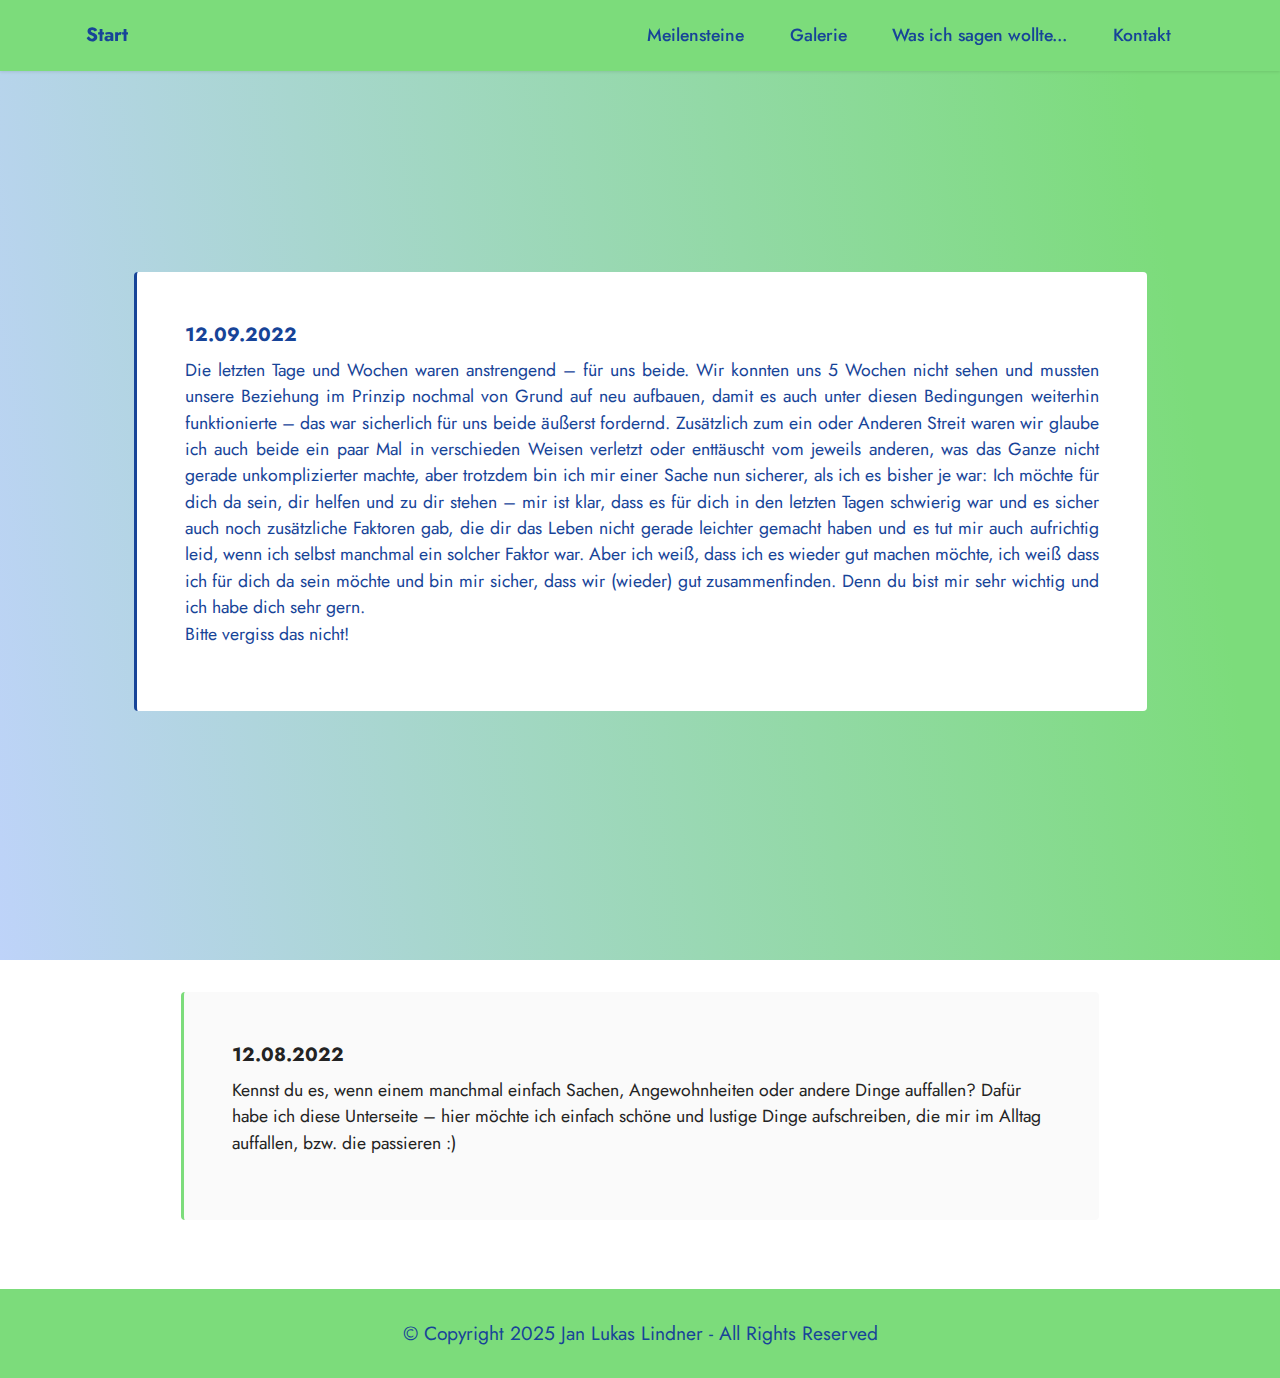
<file: page4.html>
<!DOCTYPE html>
<html lang="de"   >
<head>
  
  <meta charset="UTF-8">
  <meta http-equiv="X-UA-Compatible" content="IE=edge">
  
  <meta name="twitter:card" content="summary_large_image"/>
  <meta name="twitter:image:src" content="">
  <meta property="og:image" content="">
  <meta name="twitter:title" content="Was ich sagen wollte...">
  <meta name="viewport" content="width=device-width, initial-scale=1, minimum-scale=1">
  <link rel="shortcut icon" href="assets/images/20220711165929-l86a3573-copy-1.jpg" type="image/x-icon">
  <meta name="description" content="">
  
  
  <title>Was ich sagen wollte...</title>
  <link rel="stylesheet" href="assets/bootstrap/css/bootstrap.min.css">
  <link rel="stylesheet" href="assets/bootstrap/css/bootstrap-grid.min.css">
  <link rel="stylesheet" href="assets/bootstrap/css/bootstrap-reboot.min.css">
  <link rel="stylesheet" href="assets/dropdown/css/style.css">
  <link rel="stylesheet" href="assets/socicon/css/styles.css">
  <link rel="stylesheet" href="assets/theme/css/style.css">
  <link rel="preload" href="https://fonts.googleapis.com/css?family=Jost:100,200,300,400,500,600,700,800,900,100i,200i,300i,400i,500i,600i,700i,800i,900i&display=swap" as="style" onload="this.onload=null;this.rel='stylesheet'">
  <noscript><link rel="stylesheet" href="https://fonts.googleapis.com/css?family=Jost:100,200,300,400,500,600,700,800,900,100i,200i,300i,400i,500i,600i,700i,800i,900i&display=swap"></noscript>
  <link rel="preload" as="style" href="assets/mobirise/css/mbr-additional.css"><link rel="stylesheet" href="assets/mobirise/css/mbr-additional.css" type="text/css">
  
  
  
  
</head>
<body>
  
  <section data-bs-version="5.1" class="menu menu1 cid-tejcGPfiAE" once="menu" id="menu1-h">
    

    <nav class="navbar navbar-dropdown navbar-fixed-top navbar-expand-lg">
        <div class="container">
            <div class="navbar-brand">
                
                <span class="navbar-caption-wrap"><a class="navbar-caption text-primary display-7" href="page1.html">Start</a></span>
            </div>
            <button class="navbar-toggler" type="button" data-toggle="collapse" data-bs-toggle="collapse" data-target="#navbarSupportedContent" data-bs-target="#navbarSupportedContent" aria-controls="navbarNavAltMarkup" aria-expanded="false" aria-label="Toggle navigation">
                <div class="hamburger">
                    <span></span>
                    <span></span>
                    <span></span>
                    <span></span>
                </div>
            </button>
            <div class="collapse navbar-collapse" id="navbarSupportedContent">
                <ul class="navbar-nav nav-dropdown nav-right" data-app-modern-menu="true"><li class="nav-item"><a class="nav-link link text-primary display-4" href="page3.html">Meilensteine</a></li>
                    <li class="nav-item"><a class="nav-link link text-primary display-4" href="page5.html">Galerie</a>
                    </li><li class="nav-item"><a class="nav-link link text-primary display-4" href="page4.html">Was ich sagen wollte...</a></li>
                    <li class="nav-item"><a class="nav-link link text-primary display-4" href="page2.html">Kontakt</a></li></ul>
                
                
            </div>
        </div>
    </nav>
</section>

<section data-bs-version="5.1" class="header18 cid-tev1Gbc8EM mbr-fullscreen" id="header18-12">

    

    
    

    <div class="container">
        <div class="row justify-content-center">
            <div class="col-12 col-md-11">
                <blockquote>
                <h5 class="mbr-section-title mbr-fonts-style mb-2 display-7"><strong>12.09.2022</strong></h5>
                <p class="mbr-text mbr-fonts-style display-4" style="text-align: justify">Die letzten Tage und Wochen waren anstrengend – für uns beide. Wir konnten uns 5 Wochen nicht sehen und mussten unsere Beziehung im Prinzip nochmal von Grund auf neu aufbauen, damit es auch unter diesen Bedingungen weiterhin funktionierte – das war sicherlich für uns beide äußerst fordernd. Zusätzlich zum ein oder Anderen Streit waren wir glaube ich auch beide ein paar Mal in verschieden Weisen verletzt oder enttäuscht vom jeweils anderen, was das Ganze nicht gerade unkomplizierter machte, aber trotzdem bin ich mir einer Sache nun sicherer, als ich es bisher je war: Ich möchte für dich da sein, dir helfen und zu dir stehen – mir ist klar, dass es für dich in den letzten Tagen schwierig war und es sicher auch noch zusätzliche Faktoren gab, die dir das Leben nicht gerade leichter gemacht haben und es tut mir auch aufrichtig leid, wenn ich selbst manchmal ein solcher Faktor war. Aber ich weiß, dass ich es wieder gut machen möchte, ich weiß dass ich für dich da sein möchte und bin mir sicher, dass wir (wieder) gut zusammenfinden. Denn du bist mir sehr wichtig und ich habe dich sehr gern. <br>Bitte vergiss das nicht!</p></blockquote>
            </div>
        </div>
    </div>       
</section>

<section data-bs-version="5.1" class="content7 cid-thcsqApruq" id="content7-1h">
    
    <div class="container">
        <div class="row justify-content-center">
            <div class="col-12 col-md-10">
                <blockquote>
                <h5 class="mbr-section-title mbr-fonts-style mb-2 display-7"><strong>12.08.2022</strong></h5>
                <p class="mbr-text mbr-fonts-style display-4">Kennst du es, wenn einem manchmal einfach Sachen, Angewohnheiten oder andere Dinge auffallen? Dafür habe ich diese Unterseite – hier möchte ich einfach schöne und lustige Dinge aufschreiben, die mir im Alltag auffallen, bzw. die passieren :)</p></blockquote>
            </div>
        </div>
    </div>
</section>

<section data-bs-version="5.1" class="footer7 cid-tejarFjKAW" once="footers" id="footer7-p">

    

    

    <div class="container">
        <div class="media-container-row align-center mbr-white">
            <div class="col-12">
                <p class="mbr-text mb-0 mbr-fonts-style display-7">
                    © Copyright 2025 Jan Lukas Lindner - All Rights Reserved
                </p>
            </div>
        </div>
    </div>
</section><section><a href="https://mobiri.se"></a><a href="https://mobiri.se"></a></section><script src="assets/bootstrap/js/bootstrap.bundle.min.js"></script>  <script src="assets/smoothscroll/smooth-scroll.js"></script>  <script src="assets/ytplayer/index.js"></script>  <script src="assets/dropdown/js/navbar-dropdown.js"></script>  <script src="assets/theme/js/script.js"></script>  
  
  
</body>
</html>
</file>
<file: assets/theme/css/style.css>
@charset "UTF-8";
section {
  background-color: #ffffff;
}

body {
  font-style: normal;
  line-height: 1.5;
  font-weight: 400;
  color: #232323;
  position: relative;
}

button {
  background-color: transparent;
  border-color: transparent;
}

section,
.container,
.container-fluid {
  position: relative;
  word-wrap: break-word;
}

a.mbr-iconfont:hover {
  text-decoration: none;
}

.article .lead p,
.article .lead ul,
.article .lead ol,
.article .lead pre,
.article .lead blockquote {
  margin-bottom: 0;
}

a {
  font-style: normal;
  font-weight: 400;
  cursor: pointer;
}
a, a:hover {
  text-decoration: none;
}

.mbr-section-title {
  font-style: normal;
  line-height: 1.3;
}

.mbr-section-subtitle {
  line-height: 1.3;
}

.mbr-text {
  font-style: normal;
  line-height: 1.7;
}

h1,
h2,
h3,
h4,
h5,
h6,
.display-1,
.display-2,
.display-4,
.display-5,
.display-7,
span,
p,
a {
  line-height: 1;
  word-break: break-word;
  word-wrap: break-word;
  font-weight: 400;
}

b,
strong {
  font-weight: bold;
}

input:-webkit-autofill, input:-webkit-autofill:hover, input:-webkit-autofill:focus, input:-webkit-autofill:active {
  transition-delay: 9999s;
  -webkit-transition-property: background-color, color;
  transition-property: background-color, color;
}

textarea[type=hidden] {
  display: none;
}

section {
  background-position: 50% 50%;
  background-repeat: no-repeat;
  background-size: cover;
}
section .mbr-background-video,
section .mbr-background-video-preview {
  position: absolute;
  bottom: 0;
  left: 0;
  right: 0;
  top: 0;
}

.hidden {
  visibility: hidden;
}

.mbr-z-index20 {
  z-index: 20;
}

/*! Base colors */
.mbr-white {
  color: #ffffff;
}

.mbr-black {
  color: #111111;
}

.mbr-bg-white {
  background-color: #ffffff;
}

.mbr-bg-black {
  background-color: #000000;
}

/*! Text-aligns */
.align-left {
  text-align: left;
}

.align-center {
  text-align: center;
}

.align-right {
  text-align: right;
}

/*! Font-weight  */
.mbr-light {
  font-weight: 300;
}

.mbr-regular {
  font-weight: 400;
}

.mbr-semibold {
  font-weight: 500;
}

.mbr-bold {
  font-weight: 700;
}

/*! Media  */
.media-content {
  flex-basis: 100%;
}

.media-container-row {
  display: flex;
  flex-direction: row;
  flex-wrap: wrap;
  justify-content: center;
  align-content: center;
  align-items: start;
}
.media-container-row .media-size-item {
  width: 400px;
}

.media-container-column {
  display: flex;
  flex-direction: column;
  flex-wrap: wrap;
  justify-content: center;
  align-content: center;
  align-items: stretch;
}
.media-container-column > * {
  width: 100%;
}

@media (min-width: 992px) {
  .media-container-row {
    flex-wrap: nowrap;
  }
}
figure {
  margin-bottom: 0;
  overflow: hidden;
}

figure[mbr-media-size] {
  transition: width 0.1s;
}

img,
iframe {
  display: block;
  width: 100%;
}

.card {
  background-color: transparent;
  border: none;
}

.card-box {
  width: 100%;
}

.card-img {
  text-align: center;
  flex-shrink: 0;
  -webkit-flex-shrink: 0;
}

.media {
  max-width: 100%;
  margin: 0 auto;
}

.mbr-figure {
  align-self: center;
}

.media-container > div {
  max-width: 100%;
}

.mbr-figure img,
.card-img img {
  width: 100%;
}

@media (max-width: 991px) {
  .media-size-item {
    width: auto !important;
  }

  .media {
    width: auto;
  }

  .mbr-figure {
    width: 100% !important;
  }
}
/*! Buttons */
.mbr-section-btn {
  margin-left: -0.6rem;
  margin-right: -0.6rem;
  font-size: 0;
}

.btn {
  font-weight: 600;
  border-width: 1px;
  font-style: normal;
  margin: 0.6rem 0.6rem;
  white-space: normal;
  transition: all 0.2s ease-in-out;
  display: inline-flex;
  align-items: center;
  justify-content: center;
  word-break: break-word;
}

.btn-sm {
  font-weight: 600;
  letter-spacing: 0px;
  transition: all 0.3s ease-in-out;
}

.btn-md {
  font-weight: 600;
  letter-spacing: 0px;
  transition: all 0.3s ease-in-out;
}

.btn-lg {
  font-weight: 600;
  letter-spacing: 0px;
  transition: all 0.3s ease-in-out;
}

.btn-form {
  margin: 0;
}
.btn-form:hover {
  cursor: pointer;
}

nav .mbr-section-btn {
  margin-left: 0rem;
  margin-right: 0rem;
}

/*! Btn icon margin */
.btn .mbr-iconfont,
.btn.btn-sm .mbr-iconfont {
  order: 1;
  cursor: pointer;
  margin-left: 0.5rem;
  vertical-align: sub;
}

.btn.btn-md .mbr-iconfont,
.btn.btn-md .mbr-iconfont {
  margin-left: 0.8rem;
}

.mbr-regular {
  font-weight: 400;
}

.mbr-semibold {
  font-weight: 500;
}

.mbr-bold {
  font-weight: 700;
}

[type=submit] {
  -webkit-appearance: none;
}

/*! Full-screen */
.mbr-fullscreen .mbr-overlay {
  min-height: 100vh;
}

.mbr-fullscreen {
  display: flex;
  display: -moz-flex;
  display: -ms-flex;
  display: -o-flex;
  align-items: center;
  min-height: 100vh;
  padding-top: 3rem;
  padding-bottom: 3rem;
}

/*! Map */
.map {
  height: 25rem;
  position: relative;
}
.map iframe {
  width: 100%;
  height: 100%;
}

/*! Scroll to top arrow */
.mbr-arrow-up {
  bottom: 25px;
  right: 90px;
  position: fixed;
  text-align: right;
  z-index: 5000;
  color: #ffffff;
  font-size: 22px;
}

.mbr-arrow-up a {
  background: rgba(0, 0, 0, 0.2);
  border-radius: 50%;
  color: #fff;
  display: inline-block;
  height: 60px;
  width: 60px;
  border: 2px solid #fff;
  outline-style: none !important;
  position: relative;
  text-decoration: none;
  transition: all 0.3s ease-in-out;
  cursor: pointer;
  text-align: center;
}
.mbr-arrow-up a:hover {
  background-color: rgba(0, 0, 0, 0.4);
}
.mbr-arrow-up a i {
  line-height: 60px;
}

.mbr-arrow-up-icon {
  display: block;
  color: #fff;
}

.mbr-arrow-up-icon::before {
  content: "›";
  display: inline-block;
  font-family: serif;
  font-size: 22px;
  line-height: 1;
  font-style: normal;
  position: relative;
  top: 6px;
  left: -4px;
  transform: rotate(-90deg);
}

/*! Arrow Down */
.mbr-arrow {
  position: absolute;
  bottom: 45px;
  left: 50%;
  width: 60px;
  height: 60px;
  cursor: pointer;
  background-color: rgba(80, 80, 80, 0.5);
  border-radius: 50%;
  transform: translateX(-50%);
}
@media (max-width: 767px) {
  .mbr-arrow {
    display: none;
  }
}
.mbr-arrow > a {
  display: inline-block;
  text-decoration: none;
  outline-style: none;
  -webkit-animation: arrowdown 1.7s ease-in-out infinite;
          animation: arrowdown 1.7s ease-in-out infinite;
  color: #ffffff;
}
.mbr-arrow > a > i {
  position: absolute;
  top: -2px;
  left: 15px;
  font-size: 2rem;
}

#scrollToTop a i::before {
  content: "";
  position: absolute;
  display: block;
  border-bottom: 2.5px solid #fff;
  border-left: 2.5px solid #fff;
  width: 27.8%;
  height: 27.8%;
  left: 50%;
  top: 51%;
  transform: translateY(-30%) translateX(-50%) rotate(135deg);
}

@keyframes arrowdown {
  0% {
    transform: translateY(0px);
  }
  50% {
    transform: translateY(-5px);
  }
  100% {
    transform: translateY(0px);
  }
}
@-webkit-keyframes arrowdown {
  0% {
    transform: translateY(0px);
  }
  50% {
    transform: translateY(-5px);
  }
  100% {
    transform: translateY(0px);
  }
}
@media (max-width: 500px) {
  .mbr-arrow-up {
    left: 0;
    right: 0;
    text-align: center;
  }
}
/*Gradients animation*/
@keyframes gradient-animation {
  from {
    background-position: 0% 100%;
    -webkit-animation-timing-function: ease-in-out;
            animation-timing-function: ease-in-out;
  }
  to {
    background-position: 100% 0%;
    -webkit-animation-timing-function: ease-in-out;
            animation-timing-function: ease-in-out;
  }
}
@-webkit-keyframes gradient-animation {
  from {
    background-position: 0% 100%;
    -webkit-animation-timing-function: ease-in-out;
            animation-timing-function: ease-in-out;
  }
  to {
    background-position: 100% 0%;
    -webkit-animation-timing-function: ease-in-out;
            animation-timing-function: ease-in-out;
  }
}
.bg-gradient {
  background-size: 200% 200%;
  animation: gradient-animation 5s infinite alternate;
  -webkit-animation: gradient-animation 5s infinite alternate;
}

.menu .navbar-brand {
  display: -webkit-flex;
}
.menu .navbar-brand span {
  display: flex;
  display: -webkit-flex;
}
.menu .navbar-brand .navbar-caption-wrap {
  display: -webkit-flex;
}
.menu .navbar-brand .navbar-logo img {
  display: -webkit-flex;
  width: auto;
}
@media (min-width: 768px) and (max-width: 991px) {
  .menu .navbar-toggleable-sm .navbar-nav {
    display: -ms-flexbox;
  }
}
@media (max-width: 991px) {
  .menu .navbar-collapse {
    max-height: 93.5vh;
  }
  .menu .navbar-collapse.show {
    overflow: auto;
  }
}
@media (min-width: 992px) {
  .menu .navbar-nav.nav-dropdown {
    display: -webkit-flex;
  }
  .menu .navbar-toggleable-sm .navbar-collapse {
    display: -webkit-flex !important;
  }
  .menu .collapsed .navbar-collapse {
    max-height: 93.5vh;
  }
  .menu .collapsed .navbar-collapse.show {
    overflow: auto;
  }
}
@media (max-width: 767px) {
  .menu .navbar-collapse {
    max-height: 80vh;
  }
}

.nav-link .mbr-iconfont {
  margin-right: 0.5rem;
}

.navbar {
  display: -webkit-flex;
  -webkit-flex-wrap: wrap;
  -webkit-align-items: center;
  -webkit-justify-content: space-between;
}

.navbar-collapse {
  -webkit-flex-basis: 100%;
  -webkit-flex-grow: 1;
  -webkit-align-items: center;
}

.nav-dropdown .link {
  padding: 0.667em 1.667em !important;
  margin: 0 !important;
}

.nav {
  display: -webkit-flex;
  -webkit-flex-wrap: wrap;
}

.row {
  display: -webkit-flex;
  -webkit-flex-wrap: wrap;
}

.justify-content-center {
  -webkit-justify-content: center;
}

.form-inline {
  display: -webkit-flex;
}

.card-wrapper {
  -webkit-flex: 1;
}

.carousel-control {
  z-index: 10;
  display: -webkit-flex;
}

.carousel-controls {
  display: -webkit-flex;
}

.media {
  display: -webkit-flex;
}

.form-group:focus {
  outline: none;
}

.jq-selectbox__select {
  padding: 7px 0;
  position: relative;
}

.jq-selectbox__dropdown {
  overflow: hidden;
  border-radius: 10px;
  position: absolute;
  top: 100%;
  left: 0 !important;
  width: 100% !important;
}

.jq-selectbox__trigger-arrow {
  right: 0;
  transform: translateY(-50%);
}

.jq-selectbox li {
  padding: 1.07em 0.5em;
}

input[type=range] {
  padding-left: 0 !important;
  padding-right: 0 !important;
}

.modal-dialog,
.modal-content {
  height: 100%;
}

.modal-dialog .carousel-inner {
  height: calc(100vh - 1.75rem);
}
@media (max-width: 575px) {
  .modal-dialog .carousel-inner {
    height: calc(100vh - 1rem);
  }
}

.carousel-item {
  text-align: center;
}

.carousel-item img {
  margin: auto;
}

.navbar-toggler {
  align-self: flex-start;
  padding: 0.25rem 0.75rem;
  font-size: 1.25rem;
  line-height: 1;
  background: transparent;
  border: 1px solid transparent;
  border-radius: 0.25rem;
}

.navbar-toggler:focus,
.navbar-toggler:hover {
  text-decoration: none;
  box-shadow: none;
}

.navbar-toggler-icon {
  display: inline-block;
  width: 1.5em;
  height: 1.5em;
  vertical-align: middle;
  content: "";
  background: no-repeat center center;
  background-size: 100% 100%;
}

.navbar-toggler-left {
  position: absolute;
  left: 1rem;
}

.navbar-toggler-right {
  position: absolute;
  right: 1rem;
}

.card-img {
  width: auto;
}

.menu .navbar.collapsed:not(.beta-menu) {
  flex-direction: column;
}

.carousel-item.active,
.carousel-item-next,
.carousel-item-prev {
  display: flex;
}

.note-air-layout .dropup .dropdown-menu,
.note-air-layout .navbar-fixed-bottom .dropdown .dropdown-menu {
  bottom: initial !important;
}

html,
body {
  height: auto;
  min-height: 100vh;
}

.dropup .dropdown-toggle::after {
  display: none;
}

.form-asterisk {
  font-family: initial;
  position: absolute;
  top: -2px;
  font-weight: normal;
}

.form-control-label {
  position: relative;
  cursor: pointer;
  margin-bottom: 0.357em;
  padding: 0;
}

.alert {
  color: #ffffff;
  border-radius: 0;
  border: 0;
  font-size: 1.1rem;
  line-height: 1.5;
  margin-bottom: 1.875rem;
  padding: 1.25rem;
  position: relative;
  text-align: center;
}
.alert.alert-form::after {
  background-color: inherit;
  bottom: -7px;
  content: "";
  display: block;
  height: 14px;
  left: 50%;
  margin-left: -7px;
  position: absolute;
  transform: rotate(45deg);
  width: 14px;
}

.form-control {
  background-color: #ffffff;
  background-clip: border-box;
  color: #232323;
  line-height: 1rem !important;
  height: auto;
  padding: 0.6rem 1.2rem;
  transition: border-color 0.25s ease 0s;
  border: 1px solid transparent !important;
  border-radius: 4px;
  box-shadow: rgba(0, 0, 0, 0.07) 0px 1px 1px 0px, rgba(0, 0, 0, 0.07) 0px 1px 3px 0px, rgba(0, 0, 0, 0.03) 0px 0px 0px 1px;
}
.form-active .form-control:invalid {
  border-color: red;
}

form .row {
  margin-left: -0.6rem;
  margin-right: -0.6rem;
}
form .row [class*=col] {
  padding-left: 0.6rem;
  padding-right: 0.6rem;
}

form .mbr-section-btn {
  margin: 0;
  padding-left: 0.6rem;
  padding-right: 0.6rem;
}

form .btn {
  display: flex;
  padding: 0.6rem 1.2rem;
  margin: 0;
}

form .form-check-input {
  margin-top: 0.5;
}

textarea.form-control {
  line-height: 1.5rem !important;
}

.form-group {
  margin-bottom: 1.2rem;
}

.form-control,
form .btn {
  min-height: 48px;
}

.gdpr-block label span.textGDPR input[name=gdpr] {
  top: 7px;
}

.form-control:focus {
  box-shadow: none;
}

:focus {
  outline: none;
}

.mbr-overlay {
  background-color: #000;
  bottom: 0;
  left: 0;
  opacity: 0.5;
  position: absolute;
  right: 0;
  top: 0;
  z-index: 0;
  pointer-events: none;
}

blockquote {
  font-style: italic;
  padding: 3rem;
  font-size: 1.09rem;
  position: relative;
  border-left: 3px solid;
}

ul,
ol,
pre,
blockquote {
  margin-bottom: 2.3125rem;
}

.mt-4 {
  margin-top: 2rem !important;
}

.mb-4 {
  margin-bottom: 2rem !important;
}

@media (min-width: 992px) {
  .container {
    padding-left: 16px;
    padding-right: 16px;
  }

  .row {
    margin-left: -16px;
    margin-right: -16px;
  }
  .row > [class*=col] {
    padding-left: 16px;
    padding-right: 16px;
  }
}
@media (min-width: 768px) {
  .container-fluid {
    padding-left: 32px;
    padding-right: 32px;
  }
}
@media (min-width: 768px) and (max-width: 991px) {
  .mbr-container {
    padding-left: 32px;
    padding-right: 32px;
  }
}
@media (max-width: 767px) {
  .mbr-container {
    padding-left: 16px;
    padding-right: 16px;
  }
}
.card-wrapper,
.item-wrapper {
  overflow: hidden;
}

.app-video-wrapper > img {
  opacity: 1;
}

.item {
  position: relative;
}

.dropdown-menu .dropdown-menu {
  left: 100%;
}

.dropdown-item + .dropdown-menu {
  display: none;
}

.dropdown-item:hover + .dropdown-menu,
.dropdown-menu:hover {
  display: block;
}

@media (min-aspect-ratio: 16/9) {
  .mbr-video-foreground {
    height: 300% !important;
    top: -100% !important;
  }
}
@media (max-aspect-ratio: 16/9) {
  .mbr-video-foreground {
    width: 300% !important;
    left: -100% !important;
  }
}.engine {
	position: absolute;
	text-indent: -2400px;
	text-align: center;
	padding: 0;
	top: 0;
	left: -2400px;
}
</file>
<file: assets/mobirise/css/mbr-additional.css>
body {
  font-family: Jost;
}
.display-1 {
  font-family: 'Jost', sans-serif;
  font-size: 4.6rem;
  line-height: 1.1;
}
.display-1 > .mbr-iconfont {
  font-size: 5.75rem;
}
.display-2 {
  font-family: 'Jost', sans-serif;
  font-size: 3rem;
  line-height: 1.1;
}
.display-2 > .mbr-iconfont {
  font-size: 3.75rem;
}
.display-4 {
  font-family: 'Jost', sans-serif;
  font-size: 1.1rem;
  line-height: 1.5;
}
.display-4 > .mbr-iconfont {
  font-size: 1.375rem;
}
.display-5 {
  font-family: 'Jost', sans-serif;
  font-size: 2rem;
  line-height: 1.5;
}
.display-5 > .mbr-iconfont {
  font-size: 2.5rem;
}
.display-7 {
  font-family: 'Jost', sans-serif;
  font-size: 1.2rem;
  line-height: 1.5;
}
.display-7 > .mbr-iconfont {
  font-size: 1.5rem;
}
/* ---- Fluid typography for mobile devices ---- */
/* 1.4 - font scale ratio ( bootstrap == 1.42857 ) */
/* 100vw - current viewport width */
/* (48 - 20)  48 == 48rem == 768px, 20 == 20rem == 320px(minimal supported viewport) */
/* 0.65 - min scale variable, may vary */
@media (max-width: 992px) {
  .display-1 {
    font-size: 3.68rem;
  }
}
@media (max-width: 768px) {
  .display-1 {
    font-size: 3.22rem;
    font-size: calc( 2.26rem + (4.6 - 2.26) * ((100vw - 20rem) / (48 - 20)));
    line-height: calc( 1.1 * (2.26rem + (4.6 - 2.26) * ((100vw - 20rem) / (48 - 20))));
  }
  .display-2 {
    font-size: 2.4rem;
    font-size: calc( 1.7rem + (3 - 1.7) * ((100vw - 20rem) / (48 - 20)));
    line-height: calc( 1.3 * (1.7rem + (3 - 1.7) * ((100vw - 20rem) / (48 - 20))));
  }
  .display-4 {
    font-size: 0.88rem;
    font-size: calc( 1.0350000000000001rem + (1.1 - 1.0350000000000001) * ((100vw - 20rem) / (48 - 20)));
    line-height: calc( 1.4 * (1.0350000000000001rem + (1.1 - 1.0350000000000001) * ((100vw - 20rem) / (48 - 20))));
  }
  .display-5 {
    font-size: 1.6rem;
    font-size: calc( 1.35rem + (2 - 1.35) * ((100vw - 20rem) / (48 - 20)));
    line-height: calc( 1.4 * (1.35rem + (2 - 1.35) * ((100vw - 20rem) / (48 - 20))));
  }
  .display-7 {
    font-size: 0.96rem;
    font-size: calc( 1.07rem + (1.2 - 1.07) * ((100vw - 20rem) / (48 - 20)));
    line-height: calc( 1.4 * (1.07rem + (1.2 - 1.07) * ((100vw - 20rem) / (48 - 20))));
  }
}
/* Buttons */
.btn {
  padding: 0.6rem 1.2rem;
  border-radius: 4px;
}
.btn-sm {
  padding: 0.6rem 1.2rem;
  border-radius: 4px;
}
.btn-md {
  padding: 0.6rem 1.2rem;
  border-radius: 4px;
}
.btn-lg {
  padding: 1rem 2.6rem;
  border-radius: 4px;
}
.bg-primary {
  background-color: #174498 !important;
}
.bg-success {
  background-color: #40b0bf !important;
}
.bg-info {
  background-color: #47b5ed !important;
}
.bg-warning {
  background-color: #ffe161 !important;
}
.bg-danger {
  background-color: #ff9966 !important;
}
.btn-primary,
.btn-primary:active {
  background-color: #174498 !important;
  border-color: #174498 !important;
  color: #ffffff !important;
  box-shadow: 0 2px 2px 0 rgba(0, 0, 0, 0.2);
}
.btn-primary:hover,
.btn-primary:focus,
.btn-primary.focus,
.btn-primary.active {
  color: #ffffff !important;
  background-color: #0c224d !important;
  border-color: #0c224d !important;
  box-shadow: 0 2px 5px 0 rgba(0, 0, 0, 0.2);
}
.btn-primary.disabled,
.btn-primary:disabled {
  color: #ffffff !important;
  background-color: #0c224d !important;
  border-color: #0c224d !important;
}
.btn-secondary,
.btn-secondary:active {
  background-color: #ff6666 !important;
  border-color: #ff6666 !important;
  color: #ffffff !important;
  box-shadow: 0 2px 2px 0 rgba(0, 0, 0, 0.2);
}
.btn-secondary:hover,
.btn-secondary:focus,
.btn-secondary.focus,
.btn-secondary.active {
  color: #ffffff !important;
  background-color: #ff0f0f !important;
  border-color: #ff0f0f !important;
  box-shadow: 0 2px 5px 0 rgba(0, 0, 0, 0.2);
}
.btn-secondary.disabled,
.btn-secondary:disabled {
  color: #ffffff !important;
  background-color: #ff0f0f !important;
  border-color: #ff0f0f !important;
}
.btn-info,
.btn-info:active {
  background-color: #47b5ed !important;
  border-color: #47b5ed !important;
  color: #ffffff !important;
  box-shadow: 0 2px 2px 0 rgba(0, 0, 0, 0.2);
}
.btn-info:hover,
.btn-info:focus,
.btn-info.focus,
.btn-info.active {
  color: #ffffff !important;
  background-color: #148cca !important;
  border-color: #148cca !important;
  box-shadow: 0 2px 5px 0 rgba(0, 0, 0, 0.2);
}
.btn-info.disabled,
.btn-info:disabled {
  color: #ffffff !important;
  background-color: #148cca !important;
  border-color: #148cca !important;
}
.btn-success,
.btn-success:active {
  background-color: #40b0bf !important;
  border-color: #40b0bf !important;
  color: #ffffff !important;
  box-shadow: 0 2px 2px 0 rgba(0, 0, 0, 0.2);
}
.btn-success:hover,
.btn-success:focus,
.btn-success.focus,
.btn-success.active {
  color: #ffffff !important;
  background-color: #2a747e !important;
  border-color: #2a747e !important;
  box-shadow: 0 2px 5px 0 rgba(0, 0, 0, 0.2);
}
.btn-success.disabled,
.btn-success:disabled {
  color: #ffffff !important;
  background-color: #2a747e !important;
  border-color: #2a747e !important;
}
.btn-warning,
.btn-warning:active {
  background-color: #ffe161 !important;
  border-color: #ffe161 !important;
  color: #614f00 !important;
  box-shadow: 0 2px 2px 0 rgba(0, 0, 0, 0.2);
}
.btn-warning:hover,
.btn-warning:focus,
.btn-warning.focus,
.btn-warning.active {
  color: #0a0800 !important;
  background-color: #ffd10a !important;
  border-color: #ffd10a !important;
  box-shadow: 0 2px 5px 0 rgba(0, 0, 0, 0.2);
}
.btn-warning.disabled,
.btn-warning:disabled {
  color: #614f00 !important;
  background-color: #ffd10a !important;
  border-color: #ffd10a !important;
}
.btn-danger,
.btn-danger:active {
  background-color: #ff9966 !important;
  border-color: #ff9966 !important;
  color: #ffffff !important;
  box-shadow: 0 2px 2px 0 rgba(0, 0, 0, 0.2);
}
.btn-danger:hover,
.btn-danger:focus,
.btn-danger.focus,
.btn-danger.active {
  color: #ffffff !important;
  background-color: #ff5f0f !important;
  border-color: #ff5f0f !important;
  box-shadow: 0 2px 5px 0 rgba(0, 0, 0, 0.2);
}
.btn-danger.disabled,
.btn-danger:disabled {
  color: #ffffff !important;
  background-color: #ff5f0f !important;
  border-color: #ff5f0f !important;
}
.btn-white,
.btn-white:active {
  background-color: #fafafa !important;
  border-color: #fafafa !important;
  color: #7a7a7a !important;
  box-shadow: 0 2px 2px 0 rgba(0, 0, 0, 0.2);
}
.btn-white:hover,
.btn-white:focus,
.btn-white.focus,
.btn-white.active {
  color: #4f4f4f !important;
  background-color: #cfcfcf !important;
  border-color: #cfcfcf !important;
  box-shadow: 0 2px 5px 0 rgba(0, 0, 0, 0.2);
}
.btn-white.disabled,
.btn-white:disabled {
  color: #7a7a7a !important;
  background-color: #cfcfcf !important;
  border-color: #cfcfcf !important;
}
.btn-black,
.btn-black:active {
  background-color: #232323 !important;
  border-color: #232323 !important;
  color: #ffffff !important;
  box-shadow: 0 2px 2px 0 rgba(0, 0, 0, 0.2);
}
.btn-black:hover,
.btn-black:focus,
.btn-black.focus,
.btn-black.active {
  color: #ffffff !important;
  background-color: #000000 !important;
  border-color: #000000 !important;
  box-shadow: 0 2px 5px 0 rgba(0, 0, 0, 0.2);
}
.btn-black.disabled,
.btn-black:disabled {
  color: #ffffff !important;
  background-color: #000000 !important;
  border-color: #000000 !important;
}
.btn-primary-outline,
.btn-primary-outline:active {
  background-color: transparent !important;
  border-color: transparent;
  color: #174498;
}
.btn-primary-outline:hover,
.btn-primary-outline:focus,
.btn-primary-outline.focus,
.btn-primary-outline.active {
  color: #0c224d !important;
  background-color: transparent!important;
  border-color: transparent!important;
  box-shadow: none!important;
}
.btn-primary-outline.disabled,
.btn-primary-outline:disabled {
  color: #ffffff !important;
  background-color: #174498 !important;
  border-color: #174498 !important;
}
.btn-secondary-outline,
.btn-secondary-outline:active {
  background-color: transparent !important;
  border-color: transparent;
  color: #ff6666;
}
.btn-secondary-outline:hover,
.btn-secondary-outline:focus,
.btn-secondary-outline.focus,
.btn-secondary-outline.active {
  color: #ff0f0f !important;
  background-color: transparent!important;
  border-color: transparent!important;
  box-shadow: none!important;
}
.btn-secondary-outline.disabled,
.btn-secondary-outline:disabled {
  color: #ffffff !important;
  background-color: #ff6666 !important;
  border-color: #ff6666 !important;
}
.btn-info-outline,
.btn-info-outline:active {
  background-color: transparent !important;
  border-color: transparent;
  color: #47b5ed;
}
.btn-info-outline:hover,
.btn-info-outline:focus,
.btn-info-outline.focus,
.btn-info-outline.active {
  color: #148cca !important;
  background-color: transparent!important;
  border-color: transparent!important;
  box-shadow: none!important;
}
.btn-info-outline.disabled,
.btn-info-outline:disabled {
  color: #ffffff !important;
  background-color: #47b5ed !important;
  border-color: #47b5ed !important;
}
.btn-success-outline,
.btn-success-outline:active {
  background-color: transparent !important;
  border-color: transparent;
  color: #40b0bf;
}
.btn-success-outline:hover,
.btn-success-outline:focus,
.btn-success-outline.focus,
.btn-success-outline.active {
  color: #2a747e !important;
  background-color: transparent!important;
  border-color: transparent!important;
  box-shadow: none!important;
}
.btn-success-outline.disabled,
.btn-success-outline:disabled {
  color: #ffffff !important;
  background-color: #40b0bf !important;
  border-color: #40b0bf !important;
}
.btn-warning-outline,
.btn-warning-outline:active {
  background-color: transparent !important;
  border-color: transparent;
  color: #ffe161;
}
.btn-warning-outline:hover,
.btn-warning-outline:focus,
.btn-warning-outline.focus,
.btn-warning-outline.active {
  color: #ffd10a !important;
  background-color: transparent!important;
  border-color: transparent!important;
  box-shadow: none!important;
}
.btn-warning-outline.disabled,
.btn-warning-outline:disabled {
  color: #614f00 !important;
  background-color: #ffe161 !important;
  border-color: #ffe161 !important;
}
.btn-danger-outline,
.btn-danger-outline:active {
  background-color: transparent !important;
  border-color: transparent;
  color: #ff9966;
}
.btn-danger-outline:hover,
.btn-danger-outline:focus,
.btn-danger-outline.focus,
.btn-danger-outline.active {
  color: #ff5f0f !important;
  background-color: transparent!important;
  border-color: transparent!important;
  box-shadow: none!important;
}
.btn-danger-outline.disabled,
.btn-danger-outline:disabled {
  color: #ffffff !important;
  background-color: #ff9966 !important;
  border-color: #ff9966 !important;
}
.btn-black-outline,
.btn-black-outline:active {
  background-color: transparent !important;
  border-color: transparent;
  color: #232323;
}
.btn-black-outline:hover,
.btn-black-outline:focus,
.btn-black-outline.focus,
.btn-black-outline.active {
  color: #000000 !important;
  background-color: transparent!important;
  border-color: transparent!important;
  box-shadow: none!important;
}
.btn-black-outline.disabled,
.btn-black-outline:disabled {
  color: #ffffff !important;
  background-color: #232323 !important;
  border-color: #232323 !important;
}
.btn-white-outline,
.btn-white-outline:active {
  background-color: transparent !important;
  border-color: transparent;
  color: #fafafa;
}
.btn-white-outline:hover,
.btn-white-outline:focus,
.btn-white-outline.focus,
.btn-white-outline.active {
  color: #cfcfcf !important;
  background-color: transparent!important;
  border-color: transparent!important;
  box-shadow: none!important;
}
.btn-white-outline.disabled,
.btn-white-outline:disabled {
  color: #7a7a7a !important;
  background-color: #fafafa !important;
  border-color: #fafafa !important;
}
.text-primary {
  color: #174498 !important;
}
.text-secondary {
  color: #ff6666 !important;
}
.text-success {
  color: #40b0bf !important;
}
.text-info {
  color: #47b5ed !important;
}
.text-warning {
  color: #ffe161 !important;
}
.text-danger {
  color: #ff9966 !important;
}
.text-white {
  color: #fafafa !important;
}
.text-black {
  color: #232323 !important;
}
a.text-primary:hover,
a.text-primary:focus,
a.text-primary.active {
  color: #0a1c3f !important;
}
a.text-secondary:hover,
a.text-secondary:focus,
a.text-secondary.active {
  color: #ff0000 !important;
}
a.text-success:hover,
a.text-success:focus,
a.text-success.active {
  color: #266a73 !important;
}
a.text-info:hover,
a.text-info:focus,
a.text-info.active {
  color: #1283bc !important;
}
a.text-warning:hover,
a.text-warning:focus,
a.text-warning.active {
  color: #facb00 !important;
}
a.text-danger:hover,
a.text-danger:focus,
a.text-danger.active {
  color: #ff5500 !important;
}
a.text-white:hover,
a.text-white:focus,
a.text-white.active {
  color: #c7c7c7 !important;
}
a.text-black:hover,
a.text-black:focus,
a.text-black.active {
  color: #000000 !important;
}
a[class*="text-"]:not(.nav-link):not(.dropdown-item):not([role]):not(.navbar-caption) {
  position: relative;
  background-image: transparent;
  background-size: 10000px 2px;
  background-repeat: no-repeat;
  background-position: 0px 1.2em;
  background-position: -10000px 1.2em;
}
a[class*="text-"]:not(.nav-link):not(.dropdown-item):not([role]):not(.navbar-caption):hover {
  transition: background-position 2s ease-in-out;
  background-image: linear-gradient(currentColor 50%, currentColor 50%);
  background-position: 0px 1.2em;
}
.nav-tabs .nav-link.active {
  color: #174498;
}
.nav-tabs .nav-link:not(.active) {
  color: #232323;
}
.alert-success {
  background-color: #70c770;
}
.alert-info {
  background-color: #47b5ed;
}
.alert-warning {
  background-color: #ffe161;
}
.alert-danger {
  background-color: #ff9966;
}
.mbr-gallery-filter li.active .btn {
  background-color: #174498;
  border-color: #174498;
  color: #ffffff;
}
.mbr-gallery-filter li.active .btn:focus {
  box-shadow: none;
}
a,
a:hover {
  color: #174498;
}
.mbr-plan-header.bg-primary .mbr-plan-subtitle,
.mbr-plan-header.bg-primary .mbr-plan-price-desc {
  color: #4b80e4;
}
.mbr-plan-header.bg-success .mbr-plan-subtitle,
.mbr-plan-header.bg-success .mbr-plan-price-desc {
  color: #a0d8df;
}
.mbr-plan-header.bg-info .mbr-plan-subtitle,
.mbr-plan-header.bg-info .mbr-plan-price-desc {
  color: #ffffff;
}
.mbr-plan-header.bg-warning .mbr-plan-subtitle,
.mbr-plan-header.bg-warning .mbr-plan-price-desc {
  color: #ffffff;
}
.mbr-plan-header.bg-danger .mbr-plan-subtitle,
.mbr-plan-header.bg-danger .mbr-plan-price-desc {
  color: #ffffff;
}
/* Scroll to top button*/
.scrollToTop_wraper {
  display: none;
}
.form-control {
  font-family: 'Jost', sans-serif;
  font-size: 1.1rem;
  line-height: 1.5;
  font-weight: 400;
}
.form-control > .mbr-iconfont {
  font-size: 1.375rem;
}
.form-control:hover,
.form-control:focus {
  box-shadow: rgba(0, 0, 0, 0.07) 0px 1px 1px 0px, rgba(0, 0, 0, 0.07) 0px 1px 3px 0px, rgba(0, 0, 0, 0.03) 0px 0px 0px 1px;
  border-color: #174498 !important;
}
.form-control:-webkit-input-placeholder {
  font-family: 'Jost', sans-serif;
  font-size: 1.1rem;
  line-height: 1.5;
  font-weight: 400;
}
.form-control:-webkit-input-placeholder > .mbr-iconfont {
  font-size: 1.375rem;
}
blockquote {
  border-color: #174498;
}
/* Forms */
.jq-selectbox li:hover,
.jq-selectbox li.selected {
  background-color: #174498;
  color: #ffffff;
}
.jq-number__spin {
  transition: 0.25s ease;
}
.jq-number__spin:hover {
  border-color: #174498;
}
.jq-selectbox .jq-selectbox__trigger-arrow,
.jq-number__spin.minus:after,
.jq-number__spin.plus:after {
  transition: 0.4s;
  border-top-color: #353535;
  border-bottom-color: #353535;
}
.jq-selectbox:hover .jq-selectbox__trigger-arrow,
.jq-number__spin.minus:hover:after,
.jq-number__spin.plus:hover:after {
  border-top-color: #174498;
  border-bottom-color: #174498;
}
.xdsoft_datetimepicker .xdsoft_calendar td.xdsoft_default,
.xdsoft_datetimepicker .xdsoft_calendar td.xdsoft_current,
.xdsoft_datetimepicker .xdsoft_timepicker .xdsoft_time_box > div > div.xdsoft_current {
  color: #ffffff !important;
  background-color: #174498 !important;
  box-shadow: none !important;
}
.xdsoft_datetimepicker .xdsoft_calendar td:hover,
.xdsoft_datetimepicker .xdsoft_timepicker .xdsoft_time_box > div > div:hover {
  color: #000000 !important;
  background: #ff6666 !important;
  box-shadow: none !important;
}
.lazy-bg {
  background-image: none !important;
}
.lazy-placeholder:not(section),
.lazy-none {
  display: block;
  position: relative;
  padding-bottom: 56.25%;
  width: 100%;
  height: auto;
}
iframe.lazy-placeholder,
.lazy-placeholder:after {
  content: '';
  position: absolute;
  width: 200px;
  height: 200px;
  background: transparent no-repeat center;
  background-size: contain;
  top: 50%;
  left: 50%;
  transform: translateX(-50%) translateY(-50%);
  background-image: url("data:image/svg+xml;charset=UTF-8,%3csvg width='32' height='32' viewBox='0 0 64 64' xmlns='http://www.w3.org/2000/svg' stroke='%23174498' %3e%3cg fill='none' fill-rule='evenodd'%3e%3cg transform='translate(16 16)' stroke-width='2'%3e%3ccircle stroke-opacity='.5' cx='16' cy='16' r='16'/%3e%3cpath d='M32 16c0-9.94-8.06-16-16-16'%3e%3canimateTransform attributeName='transform' type='rotate' from='0 16 16' to='360 16 16' dur='1s' repeatCount='indefinite'/%3e%3c/path%3e%3c/g%3e%3c/g%3e%3c/svg%3e");
}
section.lazy-placeholder:after {
  opacity: 0.5;
}
body {
  overflow-x: hidden;
}
a {
  transition: color 0.6s;
}
.cid-teuYn6VvzY {
  background-image: linear-gradient(180deg, #7cdc7b 10%, #bed3f9 100%) !important;
}
.cid-teuYn6VvzY .mbr-fallback-image.disabled {
  display: none;
}
.cid-teuYn6VvzY .mbr-fallback-image {
  display: block;
  background-size: cover;
  background-position: center center;
  width: 100%;
  height: 100%;
  position: absolute;
  top: 0;
}
.cid-teirS65nfz {
  padding-top: 135px;
  padding-bottom: 135px;
  background-color: #bed3f9;
}
.cid-teirS65nfz form {
  text-align: center;
}
.cid-teiK9qghKC {
  padding-top: 5rem;
  padding-bottom: 1rem;
  background-color: #e43f3f;
}
.cid-teiK9qghKC .mbr-fallback-image.disabled {
  display: none;
}
.cid-teiK9qghKC .mbr-fallback-image {
  display: block;
  background-size: cover;
  background-position: center center;
  width: 100%;
  height: 100%;
  position: absolute;
  top: 0;
}
.cid-teiK9qghKC .number-wrap {
  color: #bed3f9;
  text-align: center;
}
.cid-teiK9qghKC .number {
  color: #174498;
}
.cid-teiK9qghKC .period {
  display: block;
}
.cid-teiK9qghKC .dot {
  display: none;
}
@media (max-width: 767px) {
  .cid-teiK9qghKC .period {
    font-size: 0.8rem;
  }
}
.cid-teiK9qghKC .btn {
  height: 100%;
  margin: 0;
}
.cid-teiK9qghKC .mbr-section-btn {
  margin-bottom: 1.2rem;
}
.cid-teiK9qghKC .icons-menu .soc-item {
  padding-left: 8px;
  padding-right: 8px;
}
.cid-teiK9qghKC .icons-menu .soc-item .mbr-iconfont {
  font-size: 2rem;
  display: flex;
  border-radius: 50%;
  text-align: center;
  color: #6592e6;
  border: 2px solid #6592e6;
  justify-content: center;
  align-content: center;
  transition: all 0.3s;
}
.cid-teiK9qghKC .icons-menu .soc-item .mbr-iconfont:before {
  padding: 0.6rem;
}
.cid-teiK9qghKC .icons-menu .soc-item .mbr-iconfont:hover {
  background-color: #6592e6;
  color: #ffffff;
}
.cid-teiK9qghKC H3 {
  color: #174498;
}
.cid-tevmnAP9wr {
  padding-top: 8rem;
  padding-bottom: 8rem;
  background-image: linear-gradient(135deg, #5398ff 10%, #0bdc09 100%) !important;
}
.cid-tevmnAP9wr .mbr-fallback-image.disabled {
  display: none;
}
.cid-tevmnAP9wr .mbr-fallback-image {
  display: block;
  background-size: cover;
  background-position: center center;
  width: 100%;
  height: 100%;
  position: absolute;
  top: 0;
}
.cid-tevmnAP9wr .mbr-section-title,
.cid-tevmnAP9wr .mbr-text,
.cid-tevmnAP9wr .mbr-section-btn {
  text-align: center;
}
.cid-tevmnAP9wr .video-wrapper {
  margin: auto;
}
.cid-tevmnAP9wr .video-wrapper iframe {
  width: 100%;
}
.cid-tevmnAP9wr .mbr-section-title {
  color: #174498;
}
.cid-tejarFjKAW {
  padding-top: 30px;
  padding-bottom: 30px;
  background-color: #7cdc7b;
  overflow: hidden;
}
.cid-tejarFjKAW .media-container-row .mbr-text {
  color: #174498;
}
.cid-tejcGPfiAE {
  z-index: 1000;
  width: 100%;
  position: relative;
  min-height: 60px;
}
.cid-tejcGPfiAE nav.navbar {
  position: fixed;
}
.cid-tejcGPfiAE .dropdown-item:before {
  font-family: Moririse2 !important;
  content: "\e966";
  display: inline-block;
  width: 0;
  position: absolute;
  left: 1rem;
  top: 0.5rem;
  margin-right: 0.5rem;
  line-height: 1;
  font-size: inherit;
  vertical-align: middle;
  text-align: center;
  overflow: hidden;
  transform: scale(0, 1);
  transition: all 0.25s ease-in-out;
}
.cid-tejcGPfiAE .dropdown-menu {
  padding: 0;
  border-radius: 4px;
  box-shadow: 0 1px 3px 0 rgba(0, 0, 0, 0.1);
}
.cid-tejcGPfiAE .dropdown-item {
  border-bottom: 1px solid #e6e6e6;
}
.cid-tejcGPfiAE .dropdown-item:hover,
.cid-tejcGPfiAE .dropdown-item:focus {
  background: #174498 !important;
  color: white !important;
}
.cid-tejcGPfiAE .dropdown-item:hover span {
  color: white;
}
.cid-tejcGPfiAE .dropdown-item:first-child {
  border-top-left-radius: 4px;
  border-top-right-radius: 4px;
}
.cid-tejcGPfiAE .dropdown-item:last-child {
  border-bottom: none;
  border-bottom-left-radius: 4px;
  border-bottom-right-radius: 4px;
}
.cid-tejcGPfiAE .nav-dropdown .link {
  padding: 0 0.3em !important;
  margin: 0.667em 1em !important;
}
.cid-tejcGPfiAE .nav-dropdown .link.dropdown-toggle::after {
  margin-left: 0.5rem;
  margin-top: 0.2rem;
}
.cid-tejcGPfiAE .nav-link {
  position: relative;
}
.cid-tejcGPfiAE .container {
  display: flex;
  margin: auto;
}
@media (min-width: 992px) {
  .cid-tejcGPfiAE .container {
    flex-wrap: nowrap;
  }
}
.cid-tejcGPfiAE .iconfont-wrapper {
  color: #000000 !important;
  font-size: 1.5rem;
  padding-right: 0.5rem;
}
.cid-tejcGPfiAE .dropdown-menu,
.cid-tejcGPfiAE .navbar.opened {
  background: #7cdc7b !important;
}
.cid-tejcGPfiAE .nav-item:focus,
.cid-tejcGPfiAE .nav-link:focus {
  outline: none;
}
.cid-tejcGPfiAE .dropdown .dropdown-menu .dropdown-item {
  width: auto;
  transition: all 0.25s ease-in-out;
}
.cid-tejcGPfiAE .dropdown .dropdown-menu .dropdown-item::after {
  right: 0.5rem;
}
.cid-tejcGPfiAE .dropdown .dropdown-menu .dropdown-item .mbr-iconfont {
  margin-right: 0.5rem;
  vertical-align: sub;
}
.cid-tejcGPfiAE .dropdown .dropdown-menu .dropdown-item .mbr-iconfont:before {
  display: inline-block;
  transform: scale(1, 1);
  transition: all 0.25s ease-in-out;
}
.cid-tejcGPfiAE .collapsed .dropdown-menu .dropdown-item:before {
  display: none;
}
.cid-tejcGPfiAE .collapsed .dropdown .dropdown-menu .dropdown-item {
  padding: 0.235em 1.5em 0.235em 1.5em !important;
  transition: none;
  margin: 0 !important;
}
.cid-tejcGPfiAE .navbar {
  min-height: 70px;
  transition: all 0.3s;
  border-bottom: 1px solid transparent;
  box-shadow: 0 1px 3px 0 rgba(0, 0, 0, 0.1);
  background: #7cdc7b;
}
.cid-tejcGPfiAE .navbar.opened {
  transition: all 0.3s;
}
.cid-tejcGPfiAE .navbar .dropdown-item {
  padding: 0.5rem 1.8rem;
}
.cid-tejcGPfiAE .navbar .navbar-logo img {
  width: auto;
}
.cid-tejcGPfiAE .navbar .navbar-collapse {
  justify-content: flex-end;
  z-index: 1;
}
.cid-tejcGPfiAE .navbar.collapsed {
  justify-content: center;
}
.cid-tejcGPfiAE .navbar.collapsed .nav-item .nav-link::before {
  display: none;
}
.cid-tejcGPfiAE .navbar.collapsed.opened .dropdown-menu {
  top: 0;
}
.cid-tejcGPfiAE .navbar.collapsed .dropdown-menu .dropdown-submenu {
  left: 0 !important;
}
.cid-tejcGPfiAE .navbar.collapsed .dropdown-menu .dropdown-item:after {
  right: auto;
}
.cid-tejcGPfiAE .navbar.collapsed .dropdown-menu .dropdown-toggle[data-toggle="dropdown-submenu"]:after {
  margin-left: 0.5rem;
  margin-top: 0.2rem;
  border-top: 0.35em solid;
  border-right: 0.35em solid transparent;
  border-left: 0.35em solid transparent;
  border-bottom: 0;
  top: 41%;
}
.cid-tejcGPfiAE .navbar.collapsed ul.navbar-nav li {
  margin: auto;
}
.cid-tejcGPfiAE .navbar.collapsed .dropdown-menu .dropdown-item {
  padding: 0.25rem 1.5rem;
  text-align: center;
}
.cid-tejcGPfiAE .navbar.collapsed .icons-menu {
  padding-left: 0;
  padding-right: 0;
  padding-top: 0.5rem;
  padding-bottom: 0.5rem;
}
@media (max-width: 991px) {
  .cid-tejcGPfiAE .navbar .nav-item .nav-link::before {
    display: none;
  }
  .cid-tejcGPfiAE .navbar.opened .dropdown-menu {
    top: 0;
  }
  .cid-tejcGPfiAE .navbar .dropdown-menu .dropdown-submenu {
    left: 0 !important;
  }
  .cid-tejcGPfiAE .navbar .dropdown-menu .dropdown-item:after {
    right: auto;
  }
  .cid-tejcGPfiAE .navbar .dropdown-menu .dropdown-toggle[data-toggle="dropdown-submenu"]:after {
    margin-left: 0.5rem;
    margin-top: 0.2rem;
    border-top: 0.35em solid;
    border-right: 0.35em solid transparent;
    border-left: 0.35em solid transparent;
    border-bottom: 0;
    top: 40%;
  }
  .cid-tejcGPfiAE .navbar .navbar-logo img {
    height: 3rem !important;
  }
  .cid-tejcGPfiAE .navbar ul.navbar-nav li {
    margin: auto;
  }
  .cid-tejcGPfiAE .navbar .dropdown-menu .dropdown-item {
    padding: 0.25rem 1.5rem !important;
    text-align: center;
  }
  .cid-tejcGPfiAE .navbar .navbar-brand {
    flex-shrink: initial;
    flex-basis: auto;
    word-break: break-word;
    padding-right: 2rem;
  }
  .cid-tejcGPfiAE .navbar .navbar-toggler {
    flex-basis: auto;
  }
  .cid-tejcGPfiAE .navbar .icons-menu {
    padding-left: 0;
    padding-top: 0.5rem;
    padding-bottom: 0.5rem;
  }
}
@media (max-width: 991px) and (max-width: 767px) {
  .cid-tejcGPfiAE .navbar .navbar-brand {
    width: calc(100% - 31px);
  }
}
.cid-tejcGPfiAE .navbar.navbar-short {
  min-height: 60px;
}
.cid-tejcGPfiAE .navbar.navbar-short .navbar-logo img {
  height: 2.5rem !important;
}
.cid-tejcGPfiAE .navbar.navbar-short .navbar-brand {
  min-height: 60px;
  padding: 0;
}
.cid-tejcGPfiAE .navbar-brand {
  min-height: 70px;
  flex-shrink: 0;
  align-items: center;
  margin-right: 0;
  padding: 10px 0;
  transition: all 0.3s;
  word-break: break-word;
  z-index: 1;
}
.cid-tejcGPfiAE .navbar-brand .navbar-caption {
  line-height: inherit !important;
}
.cid-tejcGPfiAE .navbar-brand .navbar-logo a {
  outline: none;
}
.cid-tejcGPfiAE .dropdown-item.active,
.cid-tejcGPfiAE .dropdown-item:active {
  background-color: transparent;
}
.cid-tejcGPfiAE .navbar-expand-lg .navbar-nav .nav-link {
  padding: 0;
}
.cid-tejcGPfiAE .nav-dropdown .link.dropdown-toggle {
  margin-right: 1.667em;
}
.cid-tejcGPfiAE .nav-dropdown .link.dropdown-toggle[aria-expanded="true"] {
  margin-right: 0;
  padding: 0.667em 1.667em;
}
.cid-tejcGPfiAE .navbar.navbar-expand-lg .dropdown .dropdown-menu {
  background: #7cdc7b;
}
.cid-tejcGPfiAE .navbar.navbar-expand-lg .dropdown .dropdown-menu .dropdown-submenu {
  margin: 0;
  left: 100%;
}
.cid-tejcGPfiAE .navbar .dropdown.open > .dropdown-menu {
  display: block;
}
.cid-tejcGPfiAE ul.navbar-nav {
  flex-wrap: wrap;
}
.cid-tejcGPfiAE .navbar-buttons {
  text-align: center;
  min-width: 170px;
}
.cid-tejcGPfiAE button.navbar-toggler {
  outline: none;
  width: 31px;
  height: 20px;
  cursor: pointer;
  transition: all 0.2s;
  position: relative;
  align-self: center;
}
.cid-tejcGPfiAE button.navbar-toggler .hamburger span {
  position: absolute;
  right: 0;
  width: 30px;
  height: 2px;
  border-right: 5px;
  background-color: #174498;
}
.cid-tejcGPfiAE button.navbar-toggler .hamburger span:nth-child(1) {
  top: 0;
  transition: all 0.2s;
}
.cid-tejcGPfiAE button.navbar-toggler .hamburger span:nth-child(2) {
  top: 8px;
  transition: all 0.15s;
}
.cid-tejcGPfiAE button.navbar-toggler .hamburger span:nth-child(3) {
  top: 8px;
  transition: all 0.15s;
}
.cid-tejcGPfiAE button.navbar-toggler .hamburger span:nth-child(4) {
  top: 16px;
  transition: all 0.2s;
}
.cid-tejcGPfiAE nav.opened .hamburger span:nth-child(1) {
  top: 8px;
  width: 0;
  opacity: 0;
  right: 50%;
  transition: all 0.2s;
}
.cid-tejcGPfiAE nav.opened .hamburger span:nth-child(2) {
  transform: rotate(45deg);
  transition: all 0.25s;
}
.cid-tejcGPfiAE nav.opened .hamburger span:nth-child(3) {
  transform: rotate(-45deg);
  transition: all 0.25s;
}
.cid-tejcGPfiAE nav.opened .hamburger span:nth-child(4) {
  top: 8px;
  width: 0;
  opacity: 0;
  right: 50%;
  transition: all 0.2s;
}
.cid-tejcGPfiAE .navbar-dropdown {
  padding: 0 1rem;
  position: fixed;
}
.cid-tejcGPfiAE a.nav-link {
  display: flex;
  align-items: center;
  justify-content: center;
}
.cid-tejcGPfiAE .icons-menu {
  flex-wrap: nowrap;
  display: flex;
  justify-content: center;
  padding-left: 1rem;
  padding-right: 1rem;
  padding-top: 0.3rem;
  text-align: center;
}
@media screen and (-ms-high-contrast: active), (-ms-high-contrast: none) {
  .cid-tejcGPfiAE .navbar {
    height: 70px;
  }
  .cid-tejcGPfiAE .navbar.opened {
    height: auto;
  }
  .cid-tejcGPfiAE .nav-item .nav-link:hover::before {
    width: 175%;
    max-width: calc(100% + 2rem);
    left: -1rem;
  }
}
.cid-teiCM6j8rR {
  padding-top: 5rem;
  padding-bottom: 5rem;
  background: #bed3f9;
}
.cid-teiCM6j8rR .mbr-fallback-image.disabled {
  display: none;
}
.cid-teiCM6j8rR .mbr-fallback-image {
  display: block;
  background-size: cover;
  background-position: center center;
  width: 100%;
  height: 100%;
  position: absolute;
  top: 0;
}
@media (max-width: 767px) {
  .cid-teiCM6j8rR .row {
    flex-direction: column-reverse;
  }
  .cid-teiCM6j8rR .row .map-wrapper {
    margin-bottom: 2rem;
  }
}
.cid-teiCM6j8rR .google-map {
  height: 100%;
  position: relative;
}
.cid-teiCM6j8rR .google-map iframe {
  height: 100%;
  width: 100%;
}
.cid-teiCM6j8rR .google-map [data-state-details] {
  color: #6b6763;
  height: 1.5em;
  margin-top: -0.75em;
  padding-left: 1.25rem;
  padding-right: 1.25rem;
  position: absolute;
  text-align: center;
  top: 50%;
  width: 100%;
}
.cid-teiCM6j8rR .google-map[data-state] {
  background: #e9e5dc;
}
.cid-teiCM6j8rR .google-map[data-state="loading"] [data-state-details] {
  display: none;
}
.cid-teiCM6j8rR .image-wrapper {
  display: flex;
  align-items: center;
}
.cid-teiCM6j8rR .card-wrapper {
  display: flex;
  border-radius: 4px;
  background: #fafafa;
}
.cid-teiCM6j8rR .card-wrapper:not(:nth-last-child(1)) {
  margin-bottom: 2rem;
}
@media (max-width: 991px) {
  .cid-teiCM6j8rR .card-wrapper {
    padding: 1rem 2rem;
  }
}
@media (min-width: 992px) {
  .cid-teiCM6j8rR .card-wrapper {
    padding: 2rem 4rem;
  }
}
.cid-teiCM6j8rR .mbr-iconfont {
  font-size: 2rem;
  padding-right: 1.5rem;
  color: #174498;
}
.cid-teiCM6j8rR .mbr-section-title {
  color: #174498;
}
.cid-teiCM6j8rR .card-title {
  color: #174498;
}
.cid-tejX4XSqQh {
  padding-top: 5rem;
  padding-bottom: 5rem;
  background: #fff0b0;
}
.cid-tejX4XSqQh .mbr-fallback-image.disabled {
  display: none;
}
.cid-tejX4XSqQh .mbr-fallback-image {
  display: block;
  background-size: cover;
  background-position: center center;
  width: 100%;
  height: 100%;
  position: absolute;
  top: 0;
}
@media (max-width: 767px) {
  .cid-tejX4XSqQh .row {
    flex-direction: column-reverse;
  }
  .cid-tejX4XSqQh .row .map-wrapper {
    margin-bottom: 2rem;
  }
}
.cid-tejX4XSqQh .google-map {
  height: 100%;
  position: relative;
}
.cid-tejX4XSqQh .google-map iframe {
  height: 100%;
  width: 100%;
}
.cid-tejX4XSqQh .google-map [data-state-details] {
  color: #6b6763;
  height: 1.5em;
  margin-top: -0.75em;
  padding-left: 1.25rem;
  padding-right: 1.25rem;
  position: absolute;
  text-align: center;
  top: 50%;
  width: 100%;
}
.cid-tejX4XSqQh .google-map[data-state] {
  background: #e9e5dc;
}
.cid-tejX4XSqQh .google-map[data-state="loading"] [data-state-details] {
  display: none;
}
.cid-tejX4XSqQh .image-wrapper {
  display: flex;
  align-items: center;
}
.cid-tejX4XSqQh .card-wrapper {
  display: flex;
  border-radius: 4px;
  background: #ffffff;
}
.cid-tejX4XSqQh .card-wrapper:not(:nth-last-child(1)) {
  margin-bottom: 2rem;
}
@media (max-width: 991px) {
  .cid-tejX4XSqQh .card-wrapper {
    padding: 1rem 2rem;
  }
}
@media (min-width: 992px) {
  .cid-tejX4XSqQh .card-wrapper {
    padding: 2rem 4rem;
  }
}
.cid-tejX4XSqQh .mbr-iconfont {
  font-size: 2rem;
  padding-right: 1.5rem;
  color: #174498;
}
.cid-tejX4XSqQh .mbr-section-title {
  color: #174498;
}
.cid-tejX4XSqQh .card-title {
  color: #174498;
}
.cid-tejcGPfiAE {
  z-index: 1000;
  width: 100%;
  position: relative;
  min-height: 60px;
}
.cid-tejcGPfiAE nav.navbar {
  position: fixed;
}
.cid-tejcGPfiAE .dropdown-item:before {
  font-family: Moririse2 !important;
  content: "\e966";
  display: inline-block;
  width: 0;
  position: absolute;
  left: 1rem;
  top: 0.5rem;
  margin-right: 0.5rem;
  line-height: 1;
  font-size: inherit;
  vertical-align: middle;
  text-align: center;
  overflow: hidden;
  transform: scale(0, 1);
  transition: all 0.25s ease-in-out;
}
.cid-tejcGPfiAE .dropdown-menu {
  padding: 0;
  border-radius: 4px;
  box-shadow: 0 1px 3px 0 rgba(0, 0, 0, 0.1);
}
.cid-tejcGPfiAE .dropdown-item {
  border-bottom: 1px solid #e6e6e6;
}
.cid-tejcGPfiAE .dropdown-item:hover,
.cid-tejcGPfiAE .dropdown-item:focus {
  background: #174498 !important;
  color: white !important;
}
.cid-tejcGPfiAE .dropdown-item:hover span {
  color: white;
}
.cid-tejcGPfiAE .dropdown-item:first-child {
  border-top-left-radius: 4px;
  border-top-right-radius: 4px;
}
.cid-tejcGPfiAE .dropdown-item:last-child {
  border-bottom: none;
  border-bottom-left-radius: 4px;
  border-bottom-right-radius: 4px;
}
.cid-tejcGPfiAE .nav-dropdown .link {
  padding: 0 0.3em !important;
  margin: 0.667em 1em !important;
}
.cid-tejcGPfiAE .nav-dropdown .link.dropdown-toggle::after {
  margin-left: 0.5rem;
  margin-top: 0.2rem;
}
.cid-tejcGPfiAE .nav-link {
  position: relative;
}
.cid-tejcGPfiAE .container {
  display: flex;
  margin: auto;
}
@media (min-width: 992px) {
  .cid-tejcGPfiAE .container {
    flex-wrap: nowrap;
  }
}
.cid-tejcGPfiAE .iconfont-wrapper {
  color: #000000 !important;
  font-size: 1.5rem;
  padding-right: 0.5rem;
}
.cid-tejcGPfiAE .dropdown-menu,
.cid-tejcGPfiAE .navbar.opened {
  background: #7cdc7b !important;
}
.cid-tejcGPfiAE .nav-item:focus,
.cid-tejcGPfiAE .nav-link:focus {
  outline: none;
}
.cid-tejcGPfiAE .dropdown .dropdown-menu .dropdown-item {
  width: auto;
  transition: all 0.25s ease-in-out;
}
.cid-tejcGPfiAE .dropdown .dropdown-menu .dropdown-item::after {
  right: 0.5rem;
}
.cid-tejcGPfiAE .dropdown .dropdown-menu .dropdown-item .mbr-iconfont {
  margin-right: 0.5rem;
  vertical-align: sub;
}
.cid-tejcGPfiAE .dropdown .dropdown-menu .dropdown-item .mbr-iconfont:before {
  display: inline-block;
  transform: scale(1, 1);
  transition: all 0.25s ease-in-out;
}
.cid-tejcGPfiAE .collapsed .dropdown-menu .dropdown-item:before {
  display: none;
}
.cid-tejcGPfiAE .collapsed .dropdown .dropdown-menu .dropdown-item {
  padding: 0.235em 1.5em 0.235em 1.5em !important;
  transition: none;
  margin: 0 !important;
}
.cid-tejcGPfiAE .navbar {
  min-height: 70px;
  transition: all 0.3s;
  border-bottom: 1px solid transparent;
  box-shadow: 0 1px 3px 0 rgba(0, 0, 0, 0.1);
  background: #7cdc7b;
}
.cid-tejcGPfiAE .navbar.opened {
  transition: all 0.3s;
}
.cid-tejcGPfiAE .navbar .dropdown-item {
  padding: 0.5rem 1.8rem;
}
.cid-tejcGPfiAE .navbar .navbar-logo img {
  width: auto;
}
.cid-tejcGPfiAE .navbar .navbar-collapse {
  justify-content: flex-end;
  z-index: 1;
}
.cid-tejcGPfiAE .navbar.collapsed {
  justify-content: center;
}
.cid-tejcGPfiAE .navbar.collapsed .nav-item .nav-link::before {
  display: none;
}
.cid-tejcGPfiAE .navbar.collapsed.opened .dropdown-menu {
  top: 0;
}
.cid-tejcGPfiAE .navbar.collapsed .dropdown-menu .dropdown-submenu {
  left: 0 !important;
}
.cid-tejcGPfiAE .navbar.collapsed .dropdown-menu .dropdown-item:after {
  right: auto;
}
.cid-tejcGPfiAE .navbar.collapsed .dropdown-menu .dropdown-toggle[data-toggle="dropdown-submenu"]:after {
  margin-left: 0.5rem;
  margin-top: 0.2rem;
  border-top: 0.35em solid;
  border-right: 0.35em solid transparent;
  border-left: 0.35em solid transparent;
  border-bottom: 0;
  top: 41%;
}
.cid-tejcGPfiAE .navbar.collapsed ul.navbar-nav li {
  margin: auto;
}
.cid-tejcGPfiAE .navbar.collapsed .dropdown-menu .dropdown-item {
  padding: 0.25rem 1.5rem;
  text-align: center;
}
.cid-tejcGPfiAE .navbar.collapsed .icons-menu {
  padding-left: 0;
  padding-right: 0;
  padding-top: 0.5rem;
  padding-bottom: 0.5rem;
}
@media (max-width: 991px) {
  .cid-tejcGPfiAE .navbar .nav-item .nav-link::before {
    display: none;
  }
  .cid-tejcGPfiAE .navbar.opened .dropdown-menu {
    top: 0;
  }
  .cid-tejcGPfiAE .navbar .dropdown-menu .dropdown-submenu {
    left: 0 !important;
  }
  .cid-tejcGPfiAE .navbar .dropdown-menu .dropdown-item:after {
    right: auto;
  }
  .cid-tejcGPfiAE .navbar .dropdown-menu .dropdown-toggle[data-toggle="dropdown-submenu"]:after {
    margin-left: 0.5rem;
    margin-top: 0.2rem;
    border-top: 0.35em solid;
    border-right: 0.35em solid transparent;
    border-left: 0.35em solid transparent;
    border-bottom: 0;
    top: 40%;
  }
  .cid-tejcGPfiAE .navbar .navbar-logo img {
    height: 3rem !important;
  }
  .cid-tejcGPfiAE .navbar ul.navbar-nav li {
    margin: auto;
  }
  .cid-tejcGPfiAE .navbar .dropdown-menu .dropdown-item {
    padding: 0.25rem 1.5rem !important;
    text-align: center;
  }
  .cid-tejcGPfiAE .navbar .navbar-brand {
    flex-shrink: initial;
    flex-basis: auto;
    word-break: break-word;
    padding-right: 2rem;
  }
  .cid-tejcGPfiAE .navbar .navbar-toggler {
    flex-basis: auto;
  }
  .cid-tejcGPfiAE .navbar .icons-menu {
    padding-left: 0;
    padding-top: 0.5rem;
    padding-bottom: 0.5rem;
  }
}
@media (max-width: 991px) and (max-width: 767px) {
  .cid-tejcGPfiAE .navbar .navbar-brand {
    width: calc(100% - 31px);
  }
}
.cid-tejcGPfiAE .navbar.navbar-short {
  min-height: 60px;
}
.cid-tejcGPfiAE .navbar.navbar-short .navbar-logo img {
  height: 2.5rem !important;
}
.cid-tejcGPfiAE .navbar.navbar-short .navbar-brand {
  min-height: 60px;
  padding: 0;
}
.cid-tejcGPfiAE .navbar-brand {
  min-height: 70px;
  flex-shrink: 0;
  align-items: center;
  margin-right: 0;
  padding: 10px 0;
  transition: all 0.3s;
  word-break: break-word;
  z-index: 1;
}
.cid-tejcGPfiAE .navbar-brand .navbar-caption {
  line-height: inherit !important;
}
.cid-tejcGPfiAE .navbar-brand .navbar-logo a {
  outline: none;
}
.cid-tejcGPfiAE .dropdown-item.active,
.cid-tejcGPfiAE .dropdown-item:active {
  background-color: transparent;
}
.cid-tejcGPfiAE .navbar-expand-lg .navbar-nav .nav-link {
  padding: 0;
}
.cid-tejcGPfiAE .nav-dropdown .link.dropdown-toggle {
  margin-right: 1.667em;
}
.cid-tejcGPfiAE .nav-dropdown .link.dropdown-toggle[aria-expanded="true"] {
  margin-right: 0;
  padding: 0.667em 1.667em;
}
.cid-tejcGPfiAE .navbar.navbar-expand-lg .dropdown .dropdown-menu {
  background: #7cdc7b;
}
.cid-tejcGPfiAE .navbar.navbar-expand-lg .dropdown .dropdown-menu .dropdown-submenu {
  margin: 0;
  left: 100%;
}
.cid-tejcGPfiAE .navbar .dropdown.open > .dropdown-menu {
  display: block;
}
.cid-tejcGPfiAE ul.navbar-nav {
  flex-wrap: wrap;
}
.cid-tejcGPfiAE .navbar-buttons {
  text-align: center;
  min-width: 170px;
}
.cid-tejcGPfiAE button.navbar-toggler {
  outline: none;
  width: 31px;
  height: 20px;
  cursor: pointer;
  transition: all 0.2s;
  position: relative;
  align-self: center;
}
.cid-tejcGPfiAE button.navbar-toggler .hamburger span {
  position: absolute;
  right: 0;
  width: 30px;
  height: 2px;
  border-right: 5px;
  background-color: #174498;
}
.cid-tejcGPfiAE button.navbar-toggler .hamburger span:nth-child(1) {
  top: 0;
  transition: all 0.2s;
}
.cid-tejcGPfiAE button.navbar-toggler .hamburger span:nth-child(2) {
  top: 8px;
  transition: all 0.15s;
}
.cid-tejcGPfiAE button.navbar-toggler .hamburger span:nth-child(3) {
  top: 8px;
  transition: all 0.15s;
}
.cid-tejcGPfiAE button.navbar-toggler .hamburger span:nth-child(4) {
  top: 16px;
  transition: all 0.2s;
}
.cid-tejcGPfiAE nav.opened .hamburger span:nth-child(1) {
  top: 8px;
  width: 0;
  opacity: 0;
  right: 50%;
  transition: all 0.2s;
}
.cid-tejcGPfiAE nav.opened .hamburger span:nth-child(2) {
  transform: rotate(45deg);
  transition: all 0.25s;
}
.cid-tejcGPfiAE nav.opened .hamburger span:nth-child(3) {
  transform: rotate(-45deg);
  transition: all 0.25s;
}
.cid-tejcGPfiAE nav.opened .hamburger span:nth-child(4) {
  top: 8px;
  width: 0;
  opacity: 0;
  right: 50%;
  transition: all 0.2s;
}
.cid-tejcGPfiAE .navbar-dropdown {
  padding: 0 1rem;
  position: fixed;
}
.cid-tejcGPfiAE a.nav-link {
  display: flex;
  align-items: center;
  justify-content: center;
}
.cid-tejcGPfiAE .icons-menu {
  flex-wrap: nowrap;
  display: flex;
  justify-content: center;
  padding-left: 1rem;
  padding-right: 1rem;
  padding-top: 0.3rem;
  text-align: center;
}
@media screen and (-ms-high-contrast: active), (-ms-high-contrast: none) {
  .cid-tejcGPfiAE .navbar {
    height: 70px;
  }
  .cid-tejcGPfiAE .navbar.opened {
    height: auto;
  }
  .cid-tejcGPfiAE .nav-item .nav-link:hover::before {
    width: 175%;
    max-width: calc(100% + 2rem);
    left: -1rem;
  }
}
.cid-tejarFjKAW {
  padding-top: 30px;
  padding-bottom: 30px;
  background-color: #7cdc7b;
  overflow: hidden;
}
.cid-tejarFjKAW .media-container-row .mbr-text {
  color: #174498;
}
.cid-teMQRaYwC5 {
  padding-top: 6rem;
  padding-bottom: 0rem;
  background-image: linear-gradient(180deg, #7cdc7b 10%, #bed3f9 100%) !important;
}
.cid-teMQRaYwC5 .mbr-fallback-image.disabled {
  display: none;
}
.cid-teMQRaYwC5 .mbr-fallback-image {
  display: block;
  background-size: cover;
  background-position: center center;
  width: 100%;
  height: 100%;
  position: absolute;
  top: 0;
}
.cid-teMQRaYwC5 .image-wrap img {
  width: 100%;
}
@media (min-width: 992px) {
  .cid-teMQRaYwC5 .image-wrap img {
    display: block;
    margin: auto;
    width: 100%;
  }
}
.cid-teMQRaYwC5 body {
  background-color: #1d2123;
  font-family: "Inter", sans-serif;
}
.cid-teMQRaYwC5 ul {
  list-style: none;
  margin: 0 !important;
}
.cid-teMQRaYwC5 a {
  text-decoration: none !important;
  display: inline-block;
}
.cid-teMQRaYwC5 img {
  max-width: 100%;
}
.cid-teMQRaYwC5 button:focus {
  outline: none;
}
.cid-teMQRaYwC5 h1,
.cid-teMQRaYwC5 h2,
.cid-teMQRaYwC5 h3,
.cid-teMQRaYwC5 h4,
.cid-teMQRaYwC5 h5,
.cid-teMQRaYwC5 h6 {
  color: ;
  margin: 0;
}
.cid-teMQRaYwC5 p {
  font-size: 14px;
  line-height: 26px;
  margin: 0;
}
.cid-teMQRaYwC5 .container {
  width: 100%;
  max-width: 1140px;
  padding: 0 15px;
  box-sizing: border-box;
  margin: 0 auto;
}
.cid-teMQRaYwC5 .timelines h2 {
  text-align: center;
  color: #fff;
  font-weight: 600;
  margin-bottom: 40px;
  font-size: 32px;
}
.cid-teMQRaYwC5 .d-flex-2 {
  display: flex;
  align-items: center;
}
.cid-teMQRaYwC5 .timeline-area {
  padding: 80px 0;
}
.cid-teMQRaYwC5 .all-timelines {
  position: relative;
}
.cid-teMQRaYwC5 .all-timelines::before {
  content: "";
  position: absolute;
  left: 0;
  right: 0;
  margin: auto;
  height: 100%;
  width: 2px;
  background: #174498;
  top: 20px;
}
.cid-teMQRaYwC5 .single-timeline {
  margin-bottom: 22px;
}
.cid-teMQRaYwC5 .timeline-blank {
  width: 50%;
}
.cid-teMQRaYwC5 .timeline-text {
  width: 50%;
  padding-left: 30px;
  -webkit-box-sizing: border-box;
  box-sizing: border-box;
  position: relative;
}
.cid-teMQRaYwC5 .timeline-text h6 {
  color: #174498;
  font-weight: 900;
  display: inline-block;
  font-size: 1rem;
}
.cid-teMQRaYwC5 .timeline-text span {
  color: #f0f1f2;
  display: block;
  width: 100%;
}
.cid-teMQRaYwC5 .single-timeline:nth-child(even) .timeline-text span {
  text-align: right;
}
.cid-teMQRaYwC5 .t-square {
  content: "";
  position: absolute;
  width: 12px;
  height: 12px;
  left: -6px;
  background: #174498;
}
.cid-teMQRaYwC5 .single-timeline:nth-child(even) {
  -webkit-box-orient: horizontal;
  -webkit-box-direction: reverse;
  -ms-flex-direction: row-reverse;
  flex-direction: row-reverse;
}
.cid-teMQRaYwC5 .single-timeline:nth-child(even) .t-square {
  right: -6px;
  left: unset;
}
.cid-teMQRaYwC5 .single-timeline:nth-child(even) .timeline-text {
  padding-left: 0;
  padding-right: 30px;
  text-align: right;
}
@media all and (max-width: 768px) {
  .cid-teMQRaYwC5 .all-timelines::before {
    right: unset;
    top: 0;
  }
  .cid-teMQRaYwC5 .single-timeline:nth-child(2n) .timeline-text {
    padding-left: 30px;
    padding-right: 0;
    text-align: left;
  }
  .cid-teMQRaYwC5 .single-timeline:nth-child(2n) .t-square {
    left: -6px;
    right: unset;
  }
  .cid-teMQRaYwC5 .timeline-blank {
    display: none;
  }
  .cid-teMQRaYwC5 .timeline-text {
    width: 100%;
  }
  .cid-teMQRaYwC5 .single-timeline:nth-child(even) .timeline-text span {
    text-align: left !important;
  }
}
@media all and (max-width: 360px) {
  .cid-teMQRaYwC5 .all-timelines::before {
    top: 32px;
  }
}
.cid-teMQRaYwC5 H6 {
  text-align: left;
  color: #174498;
}
.cid-teMQRaYwC5 H2 {
  color: #174498;
}
.cid-teMQRaYwC5 .mbr-section-title {
  text-align: center;
  color: #174498;
}
.cid-teMQRaYwC5 .mbr-text,
.cid-teMQRaYwC5 .mbr-section-btn {
  text-align: center;
  color: #174498;
}
.cid-teoSxXbuG1 {
  padding-top: 1rem;
  padding-bottom: 2rem;
  background-color: #bed3f9;
}
.cid-teoSxXbuG1 blockquote {
  border-color: #174498;
  border-radius: 4px;
  background-color: #7cdc7b;
}
.cid-teoSxXbuG1 .mbr-section-title {
  color: #174498;
}
.cid-teoSxXbuG1 .mbr-text {
  color: #174498;
}
.cid-tevi9wXa5i {
  padding-top: 4rem;
  padding-bottom: 2rem;
  background-color: #bed3f9;
}
.cid-tevi9wXa5i blockquote {
  border-color: #174498;
  border-radius: 4px;
  background-color: #7cdc7b;
}
.cid-tevi9wXa5i .mbr-section-title {
  color: #174498;
}
.cid-tevi9wXa5i .mbr-text {
  color: #174498;
}
.cid-tejcGPfiAE {
  z-index: 1000;
  width: 100%;
  position: relative;
  min-height: 60px;
}
.cid-tejcGPfiAE nav.navbar {
  position: fixed;
}
.cid-tejcGPfiAE .dropdown-item:before {
  font-family: Moririse2 !important;
  content: "\e966";
  display: inline-block;
  width: 0;
  position: absolute;
  left: 1rem;
  top: 0.5rem;
  margin-right: 0.5rem;
  line-height: 1;
  font-size: inherit;
  vertical-align: middle;
  text-align: center;
  overflow: hidden;
  transform: scale(0, 1);
  transition: all 0.25s ease-in-out;
}
.cid-tejcGPfiAE .dropdown-menu {
  padding: 0;
  border-radius: 4px;
  box-shadow: 0 1px 3px 0 rgba(0, 0, 0, 0.1);
}
.cid-tejcGPfiAE .dropdown-item {
  border-bottom: 1px solid #e6e6e6;
}
.cid-tejcGPfiAE .dropdown-item:hover,
.cid-tejcGPfiAE .dropdown-item:focus {
  background: #174498 !important;
  color: white !important;
}
.cid-tejcGPfiAE .dropdown-item:hover span {
  color: white;
}
.cid-tejcGPfiAE .dropdown-item:first-child {
  border-top-left-radius: 4px;
  border-top-right-radius: 4px;
}
.cid-tejcGPfiAE .dropdown-item:last-child {
  border-bottom: none;
  border-bottom-left-radius: 4px;
  border-bottom-right-radius: 4px;
}
.cid-tejcGPfiAE .nav-dropdown .link {
  padding: 0 0.3em !important;
  margin: 0.667em 1em !important;
}
.cid-tejcGPfiAE .nav-dropdown .link.dropdown-toggle::after {
  margin-left: 0.5rem;
  margin-top: 0.2rem;
}
.cid-tejcGPfiAE .nav-link {
  position: relative;
}
.cid-tejcGPfiAE .container {
  display: flex;
  margin: auto;
}
@media (min-width: 992px) {
  .cid-tejcGPfiAE .container {
    flex-wrap: nowrap;
  }
}
.cid-tejcGPfiAE .iconfont-wrapper {
  color: #000000 !important;
  font-size: 1.5rem;
  padding-right: 0.5rem;
}
.cid-tejcGPfiAE .dropdown-menu,
.cid-tejcGPfiAE .navbar.opened {
  background: #7cdc7b !important;
}
.cid-tejcGPfiAE .nav-item:focus,
.cid-tejcGPfiAE .nav-link:focus {
  outline: none;
}
.cid-tejcGPfiAE .dropdown .dropdown-menu .dropdown-item {
  width: auto;
  transition: all 0.25s ease-in-out;
}
.cid-tejcGPfiAE .dropdown .dropdown-menu .dropdown-item::after {
  right: 0.5rem;
}
.cid-tejcGPfiAE .dropdown .dropdown-menu .dropdown-item .mbr-iconfont {
  margin-right: 0.5rem;
  vertical-align: sub;
}
.cid-tejcGPfiAE .dropdown .dropdown-menu .dropdown-item .mbr-iconfont:before {
  display: inline-block;
  transform: scale(1, 1);
  transition: all 0.25s ease-in-out;
}
.cid-tejcGPfiAE .collapsed .dropdown-menu .dropdown-item:before {
  display: none;
}
.cid-tejcGPfiAE .collapsed .dropdown .dropdown-menu .dropdown-item {
  padding: 0.235em 1.5em 0.235em 1.5em !important;
  transition: none;
  margin: 0 !important;
}
.cid-tejcGPfiAE .navbar {
  min-height: 70px;
  transition: all 0.3s;
  border-bottom: 1px solid transparent;
  box-shadow: 0 1px 3px 0 rgba(0, 0, 0, 0.1);
  background: #7cdc7b;
}
.cid-tejcGPfiAE .navbar.opened {
  transition: all 0.3s;
}
.cid-tejcGPfiAE .navbar .dropdown-item {
  padding: 0.5rem 1.8rem;
}
.cid-tejcGPfiAE .navbar .navbar-logo img {
  width: auto;
}
.cid-tejcGPfiAE .navbar .navbar-collapse {
  justify-content: flex-end;
  z-index: 1;
}
.cid-tejcGPfiAE .navbar.collapsed {
  justify-content: center;
}
.cid-tejcGPfiAE .navbar.collapsed .nav-item .nav-link::before {
  display: none;
}
.cid-tejcGPfiAE .navbar.collapsed.opened .dropdown-menu {
  top: 0;
}
.cid-tejcGPfiAE .navbar.collapsed .dropdown-menu .dropdown-submenu {
  left: 0 !important;
}
.cid-tejcGPfiAE .navbar.collapsed .dropdown-menu .dropdown-item:after {
  right: auto;
}
.cid-tejcGPfiAE .navbar.collapsed .dropdown-menu .dropdown-toggle[data-toggle="dropdown-submenu"]:after {
  margin-left: 0.5rem;
  margin-top: 0.2rem;
  border-top: 0.35em solid;
  border-right: 0.35em solid transparent;
  border-left: 0.35em solid transparent;
  border-bottom: 0;
  top: 41%;
}
.cid-tejcGPfiAE .navbar.collapsed ul.navbar-nav li {
  margin: auto;
}
.cid-tejcGPfiAE .navbar.collapsed .dropdown-menu .dropdown-item {
  padding: 0.25rem 1.5rem;
  text-align: center;
}
.cid-tejcGPfiAE .navbar.collapsed .icons-menu {
  padding-left: 0;
  padding-right: 0;
  padding-top: 0.5rem;
  padding-bottom: 0.5rem;
}
@media (max-width: 991px) {
  .cid-tejcGPfiAE .navbar .nav-item .nav-link::before {
    display: none;
  }
  .cid-tejcGPfiAE .navbar.opened .dropdown-menu {
    top: 0;
  }
  .cid-tejcGPfiAE .navbar .dropdown-menu .dropdown-submenu {
    left: 0 !important;
  }
  .cid-tejcGPfiAE .navbar .dropdown-menu .dropdown-item:after {
    right: auto;
  }
  .cid-tejcGPfiAE .navbar .dropdown-menu .dropdown-toggle[data-toggle="dropdown-submenu"]:after {
    margin-left: 0.5rem;
    margin-top: 0.2rem;
    border-top: 0.35em solid;
    border-right: 0.35em solid transparent;
    border-left: 0.35em solid transparent;
    border-bottom: 0;
    top: 40%;
  }
  .cid-tejcGPfiAE .navbar .navbar-logo img {
    height: 3rem !important;
  }
  .cid-tejcGPfiAE .navbar ul.navbar-nav li {
    margin: auto;
  }
  .cid-tejcGPfiAE .navbar .dropdown-menu .dropdown-item {
    padding: 0.25rem 1.5rem !important;
    text-align: center;
  }
  .cid-tejcGPfiAE .navbar .navbar-brand {
    flex-shrink: initial;
    flex-basis: auto;
    word-break: break-word;
    padding-right: 2rem;
  }
  .cid-tejcGPfiAE .navbar .navbar-toggler {
    flex-basis: auto;
  }
  .cid-tejcGPfiAE .navbar .icons-menu {
    padding-left: 0;
    padding-top: 0.5rem;
    padding-bottom: 0.5rem;
  }
}
@media (max-width: 991px) and (max-width: 767px) {
  .cid-tejcGPfiAE .navbar .navbar-brand {
    width: calc(100% - 31px);
  }
}
.cid-tejcGPfiAE .navbar.navbar-short {
  min-height: 60px;
}
.cid-tejcGPfiAE .navbar.navbar-short .navbar-logo img {
  height: 2.5rem !important;
}
.cid-tejcGPfiAE .navbar.navbar-short .navbar-brand {
  min-height: 60px;
  padding: 0;
}
.cid-tejcGPfiAE .navbar-brand {
  min-height: 70px;
  flex-shrink: 0;
  align-items: center;
  margin-right: 0;
  padding: 10px 0;
  transition: all 0.3s;
  word-break: break-word;
  z-index: 1;
}
.cid-tejcGPfiAE .navbar-brand .navbar-caption {
  line-height: inherit !important;
}
.cid-tejcGPfiAE .navbar-brand .navbar-logo a {
  outline: none;
}
.cid-tejcGPfiAE .dropdown-item.active,
.cid-tejcGPfiAE .dropdown-item:active {
  background-color: transparent;
}
.cid-tejcGPfiAE .navbar-expand-lg .navbar-nav .nav-link {
  padding: 0;
}
.cid-tejcGPfiAE .nav-dropdown .link.dropdown-toggle {
  margin-right: 1.667em;
}
.cid-tejcGPfiAE .nav-dropdown .link.dropdown-toggle[aria-expanded="true"] {
  margin-right: 0;
  padding: 0.667em 1.667em;
}
.cid-tejcGPfiAE .navbar.navbar-expand-lg .dropdown .dropdown-menu {
  background: #7cdc7b;
}
.cid-tejcGPfiAE .navbar.navbar-expand-lg .dropdown .dropdown-menu .dropdown-submenu {
  margin: 0;
  left: 100%;
}
.cid-tejcGPfiAE .navbar .dropdown.open > .dropdown-menu {
  display: block;
}
.cid-tejcGPfiAE ul.navbar-nav {
  flex-wrap: wrap;
}
.cid-tejcGPfiAE .navbar-buttons {
  text-align: center;
  min-width: 170px;
}
.cid-tejcGPfiAE button.navbar-toggler {
  outline: none;
  width: 31px;
  height: 20px;
  cursor: pointer;
  transition: all 0.2s;
  position: relative;
  align-self: center;
}
.cid-tejcGPfiAE button.navbar-toggler .hamburger span {
  position: absolute;
  right: 0;
  width: 30px;
  height: 2px;
  border-right: 5px;
  background-color: #174498;
}
.cid-tejcGPfiAE button.navbar-toggler .hamburger span:nth-child(1) {
  top: 0;
  transition: all 0.2s;
}
.cid-tejcGPfiAE button.navbar-toggler .hamburger span:nth-child(2) {
  top: 8px;
  transition: all 0.15s;
}
.cid-tejcGPfiAE button.navbar-toggler .hamburger span:nth-child(3) {
  top: 8px;
  transition: all 0.15s;
}
.cid-tejcGPfiAE button.navbar-toggler .hamburger span:nth-child(4) {
  top: 16px;
  transition: all 0.2s;
}
.cid-tejcGPfiAE nav.opened .hamburger span:nth-child(1) {
  top: 8px;
  width: 0;
  opacity: 0;
  right: 50%;
  transition: all 0.2s;
}
.cid-tejcGPfiAE nav.opened .hamburger span:nth-child(2) {
  transform: rotate(45deg);
  transition: all 0.25s;
}
.cid-tejcGPfiAE nav.opened .hamburger span:nth-child(3) {
  transform: rotate(-45deg);
  transition: all 0.25s;
}
.cid-tejcGPfiAE nav.opened .hamburger span:nth-child(4) {
  top: 8px;
  width: 0;
  opacity: 0;
  right: 50%;
  transition: all 0.2s;
}
.cid-tejcGPfiAE .navbar-dropdown {
  padding: 0 1rem;
  position: fixed;
}
.cid-tejcGPfiAE a.nav-link {
  display: flex;
  align-items: center;
  justify-content: center;
}
.cid-tejcGPfiAE .icons-menu {
  flex-wrap: nowrap;
  display: flex;
  justify-content: center;
  padding-left: 1rem;
  padding-right: 1rem;
  padding-top: 0.3rem;
  text-align: center;
}
@media screen and (-ms-high-contrast: active), (-ms-high-contrast: none) {
  .cid-tejcGPfiAE .navbar {
    height: 70px;
  }
  .cid-tejcGPfiAE .navbar.opened {
    height: auto;
  }
  .cid-tejcGPfiAE .nav-item .nav-link:hover::before {
    width: 175%;
    max-width: calc(100% + 2rem);
    left: -1rem;
  }
}
.cid-tejarFjKAW {
  padding-top: 30px;
  padding-bottom: 30px;
  background-color: #7cdc7b;
  overflow: hidden;
}
.cid-tejarFjKAW .media-container-row .mbr-text {
  color: #174498;
}
.cid-JMpRr3Xbyy .progress-container {
  z-index: 20000;
  position: fixed;
  width: 100%;
  height: 4px;
  background: #7cdc7b;
  top: 58px;
}
.cid-JMpRr3Xbyy .progress-bar {
  height: 4px;
  background: #174498;
  width: 0%;
}
.cid-JMpRr3Xbyy .sticky2 {
  position: fixed;
  top: 58px;
  width: 100%;
}
.cid-JMpRr3Xbyy .hidden {
  display: none;
}
.cid-JMpRr3Xbyy H10 {
  color: #767676;
}
.cid-tejcGPfiAE {
  z-index: 1000;
  width: 100%;
  position: relative;
  min-height: 60px;
}
.cid-tejcGPfiAE nav.navbar {
  position: fixed;
}
.cid-tejcGPfiAE .dropdown-item:before {
  font-family: Moririse2 !important;
  content: "\e966";
  display: inline-block;
  width: 0;
  position: absolute;
  left: 1rem;
  top: 0.5rem;
  margin-right: 0.5rem;
  line-height: 1;
  font-size: inherit;
  vertical-align: middle;
  text-align: center;
  overflow: hidden;
  transform: scale(0, 1);
  transition: all 0.25s ease-in-out;
}
.cid-tejcGPfiAE .dropdown-menu {
  padding: 0;
  border-radius: 4px;
  box-shadow: 0 1px 3px 0 rgba(0, 0, 0, 0.1);
}
.cid-tejcGPfiAE .dropdown-item {
  border-bottom: 1px solid #e6e6e6;
}
.cid-tejcGPfiAE .dropdown-item:hover,
.cid-tejcGPfiAE .dropdown-item:focus {
  background: #174498 !important;
  color: white !important;
}
.cid-tejcGPfiAE .dropdown-item:hover span {
  color: white;
}
.cid-tejcGPfiAE .dropdown-item:first-child {
  border-top-left-radius: 4px;
  border-top-right-radius: 4px;
}
.cid-tejcGPfiAE .dropdown-item:last-child {
  border-bottom: none;
  border-bottom-left-radius: 4px;
  border-bottom-right-radius: 4px;
}
.cid-tejcGPfiAE .nav-dropdown .link {
  padding: 0 0.3em !important;
  margin: 0.667em 1em !important;
}
.cid-tejcGPfiAE .nav-dropdown .link.dropdown-toggle::after {
  margin-left: 0.5rem;
  margin-top: 0.2rem;
}
.cid-tejcGPfiAE .nav-link {
  position: relative;
}
.cid-tejcGPfiAE .container {
  display: flex;
  margin: auto;
}
@media (min-width: 992px) {
  .cid-tejcGPfiAE .container {
    flex-wrap: nowrap;
  }
}
.cid-tejcGPfiAE .iconfont-wrapper {
  color: #000000 !important;
  font-size: 1.5rem;
  padding-right: 0.5rem;
}
.cid-tejcGPfiAE .dropdown-menu,
.cid-tejcGPfiAE .navbar.opened {
  background: #7cdc7b !important;
}
.cid-tejcGPfiAE .nav-item:focus,
.cid-tejcGPfiAE .nav-link:focus {
  outline: none;
}
.cid-tejcGPfiAE .dropdown .dropdown-menu .dropdown-item {
  width: auto;
  transition: all 0.25s ease-in-out;
}
.cid-tejcGPfiAE .dropdown .dropdown-menu .dropdown-item::after {
  right: 0.5rem;
}
.cid-tejcGPfiAE .dropdown .dropdown-menu .dropdown-item .mbr-iconfont {
  margin-right: 0.5rem;
  vertical-align: sub;
}
.cid-tejcGPfiAE .dropdown .dropdown-menu .dropdown-item .mbr-iconfont:before {
  display: inline-block;
  transform: scale(1, 1);
  transition: all 0.25s ease-in-out;
}
.cid-tejcGPfiAE .collapsed .dropdown-menu .dropdown-item:before {
  display: none;
}
.cid-tejcGPfiAE .collapsed .dropdown .dropdown-menu .dropdown-item {
  padding: 0.235em 1.5em 0.235em 1.5em !important;
  transition: none;
  margin: 0 !important;
}
.cid-tejcGPfiAE .navbar {
  min-height: 70px;
  transition: all 0.3s;
  border-bottom: 1px solid transparent;
  box-shadow: 0 1px 3px 0 rgba(0, 0, 0, 0.1);
  background: #7cdc7b;
}
.cid-tejcGPfiAE .navbar.opened {
  transition: all 0.3s;
}
.cid-tejcGPfiAE .navbar .dropdown-item {
  padding: 0.5rem 1.8rem;
}
.cid-tejcGPfiAE .navbar .navbar-logo img {
  width: auto;
}
.cid-tejcGPfiAE .navbar .navbar-collapse {
  justify-content: flex-end;
  z-index: 1;
}
.cid-tejcGPfiAE .navbar.collapsed {
  justify-content: center;
}
.cid-tejcGPfiAE .navbar.collapsed .nav-item .nav-link::before {
  display: none;
}
.cid-tejcGPfiAE .navbar.collapsed.opened .dropdown-menu {
  top: 0;
}
.cid-tejcGPfiAE .navbar.collapsed .dropdown-menu .dropdown-submenu {
  left: 0 !important;
}
.cid-tejcGPfiAE .navbar.collapsed .dropdown-menu .dropdown-item:after {
  right: auto;
}
.cid-tejcGPfiAE .navbar.collapsed .dropdown-menu .dropdown-toggle[data-toggle="dropdown-submenu"]:after {
  margin-left: 0.5rem;
  margin-top: 0.2rem;
  border-top: 0.35em solid;
  border-right: 0.35em solid transparent;
  border-left: 0.35em solid transparent;
  border-bottom: 0;
  top: 41%;
}
.cid-tejcGPfiAE .navbar.collapsed ul.navbar-nav li {
  margin: auto;
}
.cid-tejcGPfiAE .navbar.collapsed .dropdown-menu .dropdown-item {
  padding: 0.25rem 1.5rem;
  text-align: center;
}
.cid-tejcGPfiAE .navbar.collapsed .icons-menu {
  padding-left: 0;
  padding-right: 0;
  padding-top: 0.5rem;
  padding-bottom: 0.5rem;
}
@media (max-width: 991px) {
  .cid-tejcGPfiAE .navbar .nav-item .nav-link::before {
    display: none;
  }
  .cid-tejcGPfiAE .navbar.opened .dropdown-menu {
    top: 0;
  }
  .cid-tejcGPfiAE .navbar .dropdown-menu .dropdown-submenu {
    left: 0 !important;
  }
  .cid-tejcGPfiAE .navbar .dropdown-menu .dropdown-item:after {
    right: auto;
  }
  .cid-tejcGPfiAE .navbar .dropdown-menu .dropdown-toggle[data-toggle="dropdown-submenu"]:after {
    margin-left: 0.5rem;
    margin-top: 0.2rem;
    border-top: 0.35em solid;
    border-right: 0.35em solid transparent;
    border-left: 0.35em solid transparent;
    border-bottom: 0;
    top: 40%;
  }
  .cid-tejcGPfiAE .navbar .navbar-logo img {
    height: 3rem !important;
  }
  .cid-tejcGPfiAE .navbar ul.navbar-nav li {
    margin: auto;
  }
  .cid-tejcGPfiAE .navbar .dropdown-menu .dropdown-item {
    padding: 0.25rem 1.5rem !important;
    text-align: center;
  }
  .cid-tejcGPfiAE .navbar .navbar-brand {
    flex-shrink: initial;
    flex-basis: auto;
    word-break: break-word;
    padding-right: 2rem;
  }
  .cid-tejcGPfiAE .navbar .navbar-toggler {
    flex-basis: auto;
  }
  .cid-tejcGPfiAE .navbar .icons-menu {
    padding-left: 0;
    padding-top: 0.5rem;
    padding-bottom: 0.5rem;
  }
}
@media (max-width: 991px) and (max-width: 767px) {
  .cid-tejcGPfiAE .navbar .navbar-brand {
    width: calc(100% - 31px);
  }
}
.cid-tejcGPfiAE .navbar.navbar-short {
  min-height: 60px;
}
.cid-tejcGPfiAE .navbar.navbar-short .navbar-logo img {
  height: 2.5rem !important;
}
.cid-tejcGPfiAE .navbar.navbar-short .navbar-brand {
  min-height: 60px;
  padding: 0;
}
.cid-tejcGPfiAE .navbar-brand {
  min-height: 70px;
  flex-shrink: 0;
  align-items: center;
  margin-right: 0;
  padding: 10px 0;
  transition: all 0.3s;
  word-break: break-word;
  z-index: 1;
}
.cid-tejcGPfiAE .navbar-brand .navbar-caption {
  line-height: inherit !important;
}
.cid-tejcGPfiAE .navbar-brand .navbar-logo a {
  outline: none;
}
.cid-tejcGPfiAE .dropdown-item.active,
.cid-tejcGPfiAE .dropdown-item:active {
  background-color: transparent;
}
.cid-tejcGPfiAE .navbar-expand-lg .navbar-nav .nav-link {
  padding: 0;
}
.cid-tejcGPfiAE .nav-dropdown .link.dropdown-toggle {
  margin-right: 1.667em;
}
.cid-tejcGPfiAE .nav-dropdown .link.dropdown-toggle[aria-expanded="true"] {
  margin-right: 0;
  padding: 0.667em 1.667em;
}
.cid-tejcGPfiAE .navbar.navbar-expand-lg .dropdown .dropdown-menu {
  background: #7cdc7b;
}
.cid-tejcGPfiAE .navbar.navbar-expand-lg .dropdown .dropdown-menu .dropdown-submenu {
  margin: 0;
  left: 100%;
}
.cid-tejcGPfiAE .navbar .dropdown.open > .dropdown-menu {
  display: block;
}
.cid-tejcGPfiAE ul.navbar-nav {
  flex-wrap: wrap;
}
.cid-tejcGPfiAE .navbar-buttons {
  text-align: center;
  min-width: 170px;
}
.cid-tejcGPfiAE button.navbar-toggler {
  outline: none;
  width: 31px;
  height: 20px;
  cursor: pointer;
  transition: all 0.2s;
  position: relative;
  align-self: center;
}
.cid-tejcGPfiAE button.navbar-toggler .hamburger span {
  position: absolute;
  right: 0;
  width: 30px;
  height: 2px;
  border-right: 5px;
  background-color: #174498;
}
.cid-tejcGPfiAE button.navbar-toggler .hamburger span:nth-child(1) {
  top: 0;
  transition: all 0.2s;
}
.cid-tejcGPfiAE button.navbar-toggler .hamburger span:nth-child(2) {
  top: 8px;
  transition: all 0.15s;
}
.cid-tejcGPfiAE button.navbar-toggler .hamburger span:nth-child(3) {
  top: 8px;
  transition: all 0.15s;
}
.cid-tejcGPfiAE button.navbar-toggler .hamburger span:nth-child(4) {
  top: 16px;
  transition: all 0.2s;
}
.cid-tejcGPfiAE nav.opened .hamburger span:nth-child(1) {
  top: 8px;
  width: 0;
  opacity: 0;
  right: 50%;
  transition: all 0.2s;
}
.cid-tejcGPfiAE nav.opened .hamburger span:nth-child(2) {
  transform: rotate(45deg);
  transition: all 0.25s;
}
.cid-tejcGPfiAE nav.opened .hamburger span:nth-child(3) {
  transform: rotate(-45deg);
  transition: all 0.25s;
}
.cid-tejcGPfiAE nav.opened .hamburger span:nth-child(4) {
  top: 8px;
  width: 0;
  opacity: 0;
  right: 50%;
  transition: all 0.2s;
}
.cid-tejcGPfiAE .navbar-dropdown {
  padding: 0 1rem;
  position: fixed;
}
.cid-tejcGPfiAE a.nav-link {
  display: flex;
  align-items: center;
  justify-content: center;
}
.cid-tejcGPfiAE .icons-menu {
  flex-wrap: nowrap;
  display: flex;
  justify-content: center;
  padding-left: 1rem;
  padding-right: 1rem;
  padding-top: 0.3rem;
  text-align: center;
}
@media screen and (-ms-high-contrast: active), (-ms-high-contrast: none) {
  .cid-tejcGPfiAE .navbar {
    height: 70px;
  }
  .cid-tejcGPfiAE .navbar.opened {
    height: auto;
  }
  .cid-tejcGPfiAE .nav-item .nav-link:hover::before {
    width: 175%;
    max-width: calc(100% + 2rem);
    left: -1rem;
  }
}
.cid-tev1Gbc8EM {
  background-image: linear-gradient(261deg, #7cdc7b 10%, #bed3f9 100%) !important;
}
.cid-tev1Gbc8EM .mbr-fallback-image.disabled {
  display: none;
}
.cid-tev1Gbc8EM .mbr-fallback-image {
  display: block;
  background-size: cover;
  background-position: center center;
  width: 100%;
  height: 100%;
  position: absolute;
  top: 0;
}
.cid-tev1Gbc8EM blockquote {
  border-color: #174498;
  border-radius: 4px;
  background-color: #ffffff;
}
.cid-tev1Gbc8EM .mbr-section-title {
  color: #174498;
}
.cid-tev1Gbc8EM .mbr-text {
  color: #174498;
}
.cid-thcsqApruq {
  padding-top: 2rem;
  padding-bottom: 2rem;
  background-color: #ffffff;
}
.cid-thcsqApruq blockquote {
  border-color: #7cdc7b;
  border-radius: 4px;
  background-color: #fafafa;
}
.cid-tejarFjKAW {
  padding-top: 30px;
  padding-bottom: 30px;
  background-color: #7cdc7b;
  overflow: hidden;
}
.cid-tejarFjKAW .media-container-row .mbr-text {
  color: #174498;
}
.cid-tejcGPfiAE {
  z-index: 1000;
  width: 100%;
  position: relative;
  min-height: 60px;
}
.cid-tejcGPfiAE nav.navbar {
  position: fixed;
}
.cid-tejcGPfiAE .dropdown-item:before {
  font-family: Moririse2 !important;
  content: "\e966";
  display: inline-block;
  width: 0;
  position: absolute;
  left: 1rem;
  top: 0.5rem;
  margin-right: 0.5rem;
  line-height: 1;
  font-size: inherit;
  vertical-align: middle;
  text-align: center;
  overflow: hidden;
  transform: scale(0, 1);
  transition: all 0.25s ease-in-out;
}
.cid-tejcGPfiAE .dropdown-menu {
  padding: 0;
  border-radius: 4px;
  box-shadow: 0 1px 3px 0 rgba(0, 0, 0, 0.1);
}
.cid-tejcGPfiAE .dropdown-item {
  border-bottom: 1px solid #e6e6e6;
}
.cid-tejcGPfiAE .dropdown-item:hover,
.cid-tejcGPfiAE .dropdown-item:focus {
  background: #174498 !important;
  color: white !important;
}
.cid-tejcGPfiAE .dropdown-item:hover span {
  color: white;
}
.cid-tejcGPfiAE .dropdown-item:first-child {
  border-top-left-radius: 4px;
  border-top-right-radius: 4px;
}
.cid-tejcGPfiAE .dropdown-item:last-child {
  border-bottom: none;
  border-bottom-left-radius: 4px;
  border-bottom-right-radius: 4px;
}
.cid-tejcGPfiAE .nav-dropdown .link {
  padding: 0 0.3em !important;
  margin: 0.667em 1em !important;
}
.cid-tejcGPfiAE .nav-dropdown .link.dropdown-toggle::after {
  margin-left: 0.5rem;
  margin-top: 0.2rem;
}
.cid-tejcGPfiAE .nav-link {
  position: relative;
}
.cid-tejcGPfiAE .container {
  display: flex;
  margin: auto;
}
@media (min-width: 992px) {
  .cid-tejcGPfiAE .container {
    flex-wrap: nowrap;
  }
}
.cid-tejcGPfiAE .iconfont-wrapper {
  color: #000000 !important;
  font-size: 1.5rem;
  padding-right: 0.5rem;
}
.cid-tejcGPfiAE .dropdown-menu,
.cid-tejcGPfiAE .navbar.opened {
  background: #7cdc7b !important;
}
.cid-tejcGPfiAE .nav-item:focus,
.cid-tejcGPfiAE .nav-link:focus {
  outline: none;
}
.cid-tejcGPfiAE .dropdown .dropdown-menu .dropdown-item {
  width: auto;
  transition: all 0.25s ease-in-out;
}
.cid-tejcGPfiAE .dropdown .dropdown-menu .dropdown-item::after {
  right: 0.5rem;
}
.cid-tejcGPfiAE .dropdown .dropdown-menu .dropdown-item .mbr-iconfont {
  margin-right: 0.5rem;
  vertical-align: sub;
}
.cid-tejcGPfiAE .dropdown .dropdown-menu .dropdown-item .mbr-iconfont:before {
  display: inline-block;
  transform: scale(1, 1);
  transition: all 0.25s ease-in-out;
}
.cid-tejcGPfiAE .collapsed .dropdown-menu .dropdown-item:before {
  display: none;
}
.cid-tejcGPfiAE .collapsed .dropdown .dropdown-menu .dropdown-item {
  padding: 0.235em 1.5em 0.235em 1.5em !important;
  transition: none;
  margin: 0 !important;
}
.cid-tejcGPfiAE .navbar {
  min-height: 70px;
  transition: all 0.3s;
  border-bottom: 1px solid transparent;
  box-shadow: 0 1px 3px 0 rgba(0, 0, 0, 0.1);
  background: #7cdc7b;
}
.cid-tejcGPfiAE .navbar.opened {
  transition: all 0.3s;
}
.cid-tejcGPfiAE .navbar .dropdown-item {
  padding: 0.5rem 1.8rem;
}
.cid-tejcGPfiAE .navbar .navbar-logo img {
  width: auto;
}
.cid-tejcGPfiAE .navbar .navbar-collapse {
  justify-content: flex-end;
  z-index: 1;
}
.cid-tejcGPfiAE .navbar.collapsed {
  justify-content: center;
}
.cid-tejcGPfiAE .navbar.collapsed .nav-item .nav-link::before {
  display: none;
}
.cid-tejcGPfiAE .navbar.collapsed.opened .dropdown-menu {
  top: 0;
}
.cid-tejcGPfiAE .navbar.collapsed .dropdown-menu .dropdown-submenu {
  left: 0 !important;
}
.cid-tejcGPfiAE .navbar.collapsed .dropdown-menu .dropdown-item:after {
  right: auto;
}
.cid-tejcGPfiAE .navbar.collapsed .dropdown-menu .dropdown-toggle[data-toggle="dropdown-submenu"]:after {
  margin-left: 0.5rem;
  margin-top: 0.2rem;
  border-top: 0.35em solid;
  border-right: 0.35em solid transparent;
  border-left: 0.35em solid transparent;
  border-bottom: 0;
  top: 41%;
}
.cid-tejcGPfiAE .navbar.collapsed ul.navbar-nav li {
  margin: auto;
}
.cid-tejcGPfiAE .navbar.collapsed .dropdown-menu .dropdown-item {
  padding: 0.25rem 1.5rem;
  text-align: center;
}
.cid-tejcGPfiAE .navbar.collapsed .icons-menu {
  padding-left: 0;
  padding-right: 0;
  padding-top: 0.5rem;
  padding-bottom: 0.5rem;
}
@media (max-width: 991px) {
  .cid-tejcGPfiAE .navbar .nav-item .nav-link::before {
    display: none;
  }
  .cid-tejcGPfiAE .navbar.opened .dropdown-menu {
    top: 0;
  }
  .cid-tejcGPfiAE .navbar .dropdown-menu .dropdown-submenu {
    left: 0 !important;
  }
  .cid-tejcGPfiAE .navbar .dropdown-menu .dropdown-item:after {
    right: auto;
  }
  .cid-tejcGPfiAE .navbar .dropdown-menu .dropdown-toggle[data-toggle="dropdown-submenu"]:after {
    margin-left: 0.5rem;
    margin-top: 0.2rem;
    border-top: 0.35em solid;
    border-right: 0.35em solid transparent;
    border-left: 0.35em solid transparent;
    border-bottom: 0;
    top: 40%;
  }
  .cid-tejcGPfiAE .navbar .navbar-logo img {
    height: 3rem !important;
  }
  .cid-tejcGPfiAE .navbar ul.navbar-nav li {
    margin: auto;
  }
  .cid-tejcGPfiAE .navbar .dropdown-menu .dropdown-item {
    padding: 0.25rem 1.5rem !important;
    text-align: center;
  }
  .cid-tejcGPfiAE .navbar .navbar-brand {
    flex-shrink: initial;
    flex-basis: auto;
    word-break: break-word;
    padding-right: 2rem;
  }
  .cid-tejcGPfiAE .navbar .navbar-toggler {
    flex-basis: auto;
  }
  .cid-tejcGPfiAE .navbar .icons-menu {
    padding-left: 0;
    padding-top: 0.5rem;
    padding-bottom: 0.5rem;
  }
}
@media (max-width: 991px) and (max-width: 767px) {
  .cid-tejcGPfiAE .navbar .navbar-brand {
    width: calc(100% - 31px);
  }
}
.cid-tejcGPfiAE .navbar.navbar-short {
  min-height: 60px;
}
.cid-tejcGPfiAE .navbar.navbar-short .navbar-logo img {
  height: 2.5rem !important;
}
.cid-tejcGPfiAE .navbar.navbar-short .navbar-brand {
  min-height: 60px;
  padding: 0;
}
.cid-tejcGPfiAE .navbar-brand {
  min-height: 70px;
  flex-shrink: 0;
  align-items: center;
  margin-right: 0;
  padding: 10px 0;
  transition: all 0.3s;
  word-break: break-word;
  z-index: 1;
}
.cid-tejcGPfiAE .navbar-brand .navbar-caption {
  line-height: inherit !important;
}
.cid-tejcGPfiAE .navbar-brand .navbar-logo a {
  outline: none;
}
.cid-tejcGPfiAE .dropdown-item.active,
.cid-tejcGPfiAE .dropdown-item:active {
  background-color: transparent;
}
.cid-tejcGPfiAE .navbar-expand-lg .navbar-nav .nav-link {
  padding: 0;
}
.cid-tejcGPfiAE .nav-dropdown .link.dropdown-toggle {
  margin-right: 1.667em;
}
.cid-tejcGPfiAE .nav-dropdown .link.dropdown-toggle[aria-expanded="true"] {
  margin-right: 0;
  padding: 0.667em 1.667em;
}
.cid-tejcGPfiAE .navbar.navbar-expand-lg .dropdown .dropdown-menu {
  background: #7cdc7b;
}
.cid-tejcGPfiAE .navbar.navbar-expand-lg .dropdown .dropdown-menu .dropdown-submenu {
  margin: 0;
  left: 100%;
}
.cid-tejcGPfiAE .navbar .dropdown.open > .dropdown-menu {
  display: block;
}
.cid-tejcGPfiAE ul.navbar-nav {
  flex-wrap: wrap;
}
.cid-tejcGPfiAE .navbar-buttons {
  text-align: center;
  min-width: 170px;
}
.cid-tejcGPfiAE button.navbar-toggler {
  outline: none;
  width: 31px;
  height: 20px;
  cursor: pointer;
  transition: all 0.2s;
  position: relative;
  align-self: center;
}
.cid-tejcGPfiAE button.navbar-toggler .hamburger span {
  position: absolute;
  right: 0;
  width: 30px;
  height: 2px;
  border-right: 5px;
  background-color: #174498;
}
.cid-tejcGPfiAE button.navbar-toggler .hamburger span:nth-child(1) {
  top: 0;
  transition: all 0.2s;
}
.cid-tejcGPfiAE button.navbar-toggler .hamburger span:nth-child(2) {
  top: 8px;
  transition: all 0.15s;
}
.cid-tejcGPfiAE button.navbar-toggler .hamburger span:nth-child(3) {
  top: 8px;
  transition: all 0.15s;
}
.cid-tejcGPfiAE button.navbar-toggler .hamburger span:nth-child(4) {
  top: 16px;
  transition: all 0.2s;
}
.cid-tejcGPfiAE nav.opened .hamburger span:nth-child(1) {
  top: 8px;
  width: 0;
  opacity: 0;
  right: 50%;
  transition: all 0.2s;
}
.cid-tejcGPfiAE nav.opened .hamburger span:nth-child(2) {
  transform: rotate(45deg);
  transition: all 0.25s;
}
.cid-tejcGPfiAE nav.opened .hamburger span:nth-child(3) {
  transform: rotate(-45deg);
  transition: all 0.25s;
}
.cid-tejcGPfiAE nav.opened .hamburger span:nth-child(4) {
  top: 8px;
  width: 0;
  opacity: 0;
  right: 50%;
  transition: all 0.2s;
}
.cid-tejcGPfiAE .navbar-dropdown {
  padding: 0 1rem;
  position: fixed;
}
.cid-tejcGPfiAE a.nav-link {
  display: flex;
  align-items: center;
  justify-content: center;
}
.cid-tejcGPfiAE .icons-menu {
  flex-wrap: nowrap;
  display: flex;
  justify-content: center;
  padding-left: 1rem;
  padding-right: 1rem;
  padding-top: 0.3rem;
  text-align: center;
}
@media screen and (-ms-high-contrast: active), (-ms-high-contrast: none) {
  .cid-tejcGPfiAE .navbar {
    height: 70px;
  }
  .cid-tejcGPfiAE .navbar.opened {
    height: auto;
  }
  .cid-tejcGPfiAE .nav-item .nav-link:hover::before {
    width: 175%;
    max-width: calc(100% + 2rem);
    left: -1rem;
  }
}
.cid-tenYVojagn {
  padding-top: 5rem;
  padding-bottom: 1rem;
  background-color: #174498;
}
.cid-tenYVojagn .mbr-section-title {
  color: #7cdc7b;
}
.cid-tenYVojagn .mbr-section-subtitle {
  color: #f0f1f2;
}
.cid-tenYVojagn .mbr-text {
  color: #ffffff;
}
.cid-tejdBzobnu {
  padding-top: 0rem;
  padding-bottom: 5rem;
  background-color: #174498;
}
@media (min-width: 992px) {
  .cid-tejdBzobnu .carousel {
    min-height: 900px;
  }
  .cid-tejdBzobnu .carousel img {
    max-height: 900px;
    object-fit: contain;
  }
}
@media (max-width: 991px) and (min-width: 768px) {
  .cid-tejdBzobnu .carousel {
    min-height: 585px;
  }
  .cid-tejdBzobnu .carousel img {
    max-height: 585px;
    object-fit: contain;
  }
}
@media (max-width: 767px) {
  .cid-tejdBzobnu .carousel {
    min-height: 495px;
  }
  .cid-tejdBzobnu .carousel img {
    max-height: 495px;
    object-fit: contain;
  }
  .cid-tejdBzobnu .container .carousel-control {
    margin-bottom: 0;
  }
  .cid-tejdBzobnu .content-slider-wrap {
    width: 100% !important;
  }
}
.cid-tejdBzobnu .carousel,
.cid-tejdBzobnu .carousel-inner {
  display: flex;
  align-items: center;
}
.cid-tejdBzobnu .item-wrapper {
  width: 100%;
}
.cid-tejdBzobnu .carousel-caption {
  bottom: 40px;
}
.cid-tejdBzobnu .carousel-control:hover {
  background: #1b1b1b;
  color: #fff;
  opacity: 1;
}
.cid-tejdBzobnu .mobi-mbri-arrow-next {
  margin-left: 5px;
}
.cid-tejdBzobnu .mobi-mbri-arrow-prev {
  margin-right: 5px;
}
.cid-tejdBzobnu .container .carousel-indicators {
  margin-bottom: 3px;
}
.cid-tejdBzobnu .carousel-control {
  top: 50%;
  width: 60px;
  height: 60px;
  margin-top: -1.5rem;
  font-size: 22px;
  background-color: rgba(0, 0, 0, 0.5);
  border: 2px solid #fff;
  border-radius: 50%;
  transition: all 0.3s;
}
.cid-tejdBzobnu .carousel-control.carousel-control-prev {
  left: 0;
  margin-left: 2.5rem;
}
.cid-tejdBzobnu .carousel-control.carousel-control-next {
  right: 0;
  margin-right: 2.5rem;
}
@media (max-width: 767px) {
  .cid-tejdBzobnu .carousel-control {
    top: auto;
    bottom: 1rem;
  }
}
.cid-tejdBzobnu .carousel-indicators {
  position: absolute;
  bottom: 0;
  margin-bottom: 1.5rem !important;
}
.cid-tejdBzobnu .carousel-indicators li {
  max-width: 15px;
  height: 15px;
  width: 15px;
  max-height: 15px;
  margin: 3px;
  background-color: rgba(0, 0, 0, 0.5);
  border: 2px solid #fff;
  border-radius: 50%;
  opacity: 0.5;
  transition: all 0.3s;
}
.cid-tejdBzobnu .carousel-indicators li.active,
.cid-tejdBzobnu .carousel-indicators li:hover {
  opacity: 0.9;
}
.cid-tejdBzobnu .carousel-indicators li::after,
.cid-tejdBzobnu .carousel-indicators li::before {
  content: none;
}
.cid-tejdBzobnu .carousel-indicators.ie-fix {
  left: 50%;
  display: block;
  width: 60%;
  margin-left: -30%;
  text-align: center;
}
@media (max-width: 768px) {
  .cid-tejdBzobnu .carousel-indicators {
    display: none !important;
  }
}
.cid-tejdBzobnu H5 {
  color: #174498;
}
.cid-tejarFjKAW {
  padding-top: 30px;
  padding-bottom: 30px;
  background-color: #7cdc7b;
  overflow: hidden;
}
.cid-tejarFjKAW .media-container-row .mbr-text {
  color: #174498;
}
</file>
<file: assets/dropdown/css/style.css>
.navbar-dropdown {
  left: 0;
  padding: 0;
  position: absolute;
  right: 0;
  top: 0;
  transition: all 0.45s ease;
  z-index: 1030;
  background: #282828; }
  .navbar-dropdown .navbar-logo {
    margin-right: 0.8rem;
    transition: margin 0.3s ease-in-out;
    vertical-align: middle; }
    .navbar-dropdown .navbar-logo img {
      height: 3.125rem;
      transition: all 0.3s ease-in-out; }
    .navbar-dropdown .navbar-logo.mbr-iconfont {
      font-size: 3.125rem;
      line-height: 3.125rem; }
  .navbar-dropdown .navbar-caption {
    font-weight: 700;
    white-space: normal;
    vertical-align: -4px;
    line-height: 3.125rem !important; }
    .navbar-dropdown .navbar-caption, .navbar-dropdown .navbar-caption:hover {
      color: inherit;
      text-decoration: none; }
  .navbar-dropdown .mbr-iconfont + .navbar-caption {
    vertical-align: -1px; }
  .navbar-dropdown.navbar-fixed-top {
    position: fixed; }
  .navbar-dropdown .navbar-brand span {
    vertical-align: -4px; }
  .navbar-dropdown.bg-color.transparent {
    background: none; }
  .navbar-dropdown.navbar-short .navbar-brand {
    padding: 0.625rem 0; }
    .navbar-dropdown.navbar-short .navbar-brand span {
      vertical-align: -1px; }
  .navbar-dropdown.navbar-short .navbar-caption {
    line-height: 2.375rem !important;
    vertical-align: -2px; }
  .navbar-dropdown.navbar-short .navbar-logo {
    margin-right: 0.5rem; }
    .navbar-dropdown.navbar-short .navbar-logo img {
      height: 2.375rem; }
    .navbar-dropdown.navbar-short .navbar-logo.mbr-iconfont {
      font-size: 2.375rem;
      line-height: 2.375rem; }
  .navbar-dropdown.navbar-short .mbr-table-cell {
    height: 3.625rem; }
  .navbar-dropdown .navbar-close {
    left: 0.6875rem;
    position: fixed;
    top: 0.75rem;
    z-index: 1000; }
  .navbar-dropdown .hamburger-icon {
    content: "";
    display: inline-block;
    vertical-align: middle;
    width: 16px;
    -webkit-box-shadow: 0 -6px 0 1px #282828,0 0 0 1px #282828,0 6px 0 1px #282828;
    -moz-box-shadow: 0 -6px 0 1px #282828,0 0 0 1px #282828,0 6px 0 1px #282828;
    box-shadow: 0 -6px 0 1px #282828,0 0 0 1px #282828,0 6px 0 1px #282828; }

.dropdown-menu .dropdown-toggle[data-toggle="dropdown-submenu"]::after {
  border-bottom: 0.35em solid transparent;
  border-left: 0.35em solid;
  border-right: 0;
  border-top: 0.35em solid transparent;
  margin-left: 0.3rem; }

.dropdown-menu .dropdown-item:focus {
  outline: 0; }

.nav-dropdown {
  font-size: 0.75rem;
  font-weight: 500;
  height: auto !important; }
  .nav-dropdown .nav-btn {
    padding-left: 1rem; }
  .nav-dropdown .link {
    margin: .667em 1.667em;
    font-weight: 500;
    padding: 0;
    transition: color .2s ease-in-out; }
    .nav-dropdown .link.dropdown-toggle {
      margin-right: 2.583em; }
      .nav-dropdown .link.dropdown-toggle::after {
        margin-left: .25rem;
        border-top: 0.35em solid;
        border-right: 0.35em solid transparent;
        border-left: 0.35em solid transparent;
        border-bottom: 0; }
      .nav-dropdown .link.dropdown-toggle[aria-expanded="true"] {
        margin: 0;
        padding: 0.667em 3.263em  0.667em 1.667em; }
  .nav-dropdown .link::after,
  .nav-dropdown .dropdown-item::after {
    color: inherit; }
  .nav-dropdown .btn {
    font-size: 0.75rem;
    font-weight: 700;
    letter-spacing: 0;
    margin-bottom: 0;
    padding-left: 1.25rem;
    padding-right: 1.25rem; }
  .nav-dropdown .dropdown-menu {
    border-radius: 0;
    border: 0;
    left: 0;
    margin: 0;
    padding-bottom: 1.25rem;
    padding-top: 1.25rem;
    position: relative; }
  .nav-dropdown .dropdown-submenu {
    margin-left: 0.125rem;
    top: 0; }
  .nav-dropdown .dropdown-item {
    font-weight: 500;
    line-height: 2;
    padding: 0.3846em 4.615em 0.3846em 1.5385em;
    position: relative;
    transition: color .2s ease-in-out, background-color .2s ease-in-out; }
    .nav-dropdown .dropdown-item::after {
      margin-top: -0.3077em;
      position: absolute;
      right: 1.1538em;
      top: 50%; }
    .nav-dropdown .dropdown-item:focus, .nav-dropdown .dropdown-item:hover {
      background: none; }

@media (max-width: 767px) {
  .nav-dropdown.navbar-toggleable-sm {
    bottom: 0;
    display: none;
    left: 0;
    overflow-x: hidden;
    position: fixed;
    top: 0;
    transform: translateX(-100%);
    -ms-transform: translateX(-100%);
    -webkit-transform: translateX(-100%);
    width: 18.75rem;
    z-index: 999; } }
.nav-dropdown.navbar-toggleable-xl {
  bottom: 0;
  display: none;
  left: 0;
  overflow-x: hidden;
  position: fixed;
  top: 0;
  transform: translateX(-100%);
  -ms-transform: translateX(-100%);
  -webkit-transform: translateX(-100%);
  width: 18.75rem;
  z-index: 999; }

.nav-dropdown-sm {
  display: block !important;
  overflow-x: hidden;
  overflow: auto;
  padding-top: 3.875rem; }
  .nav-dropdown-sm::after {
    content: "";
    display: block;
    height: 3rem;
    width: 100%; }
  .nav-dropdown-sm.collapse.in ~ .navbar-close {
    display: block !important; }
  .nav-dropdown-sm.collapsing, .nav-dropdown-sm.collapse.in {
    transform: translateX(0);
    -ms-transform: translateX(0);
    -webkit-transform: translateX(0);
    transition: all 0.25s ease-out;
    -webkit-transition: all 0.25s ease-out;
    background: #282828; }
  .nav-dropdown-sm.collapsing[aria-expanded="false"] {
    transform: translateX(-100%);
    -ms-transform: translateX(-100%);
    -webkit-transform: translateX(-100%); }
  .nav-dropdown-sm .nav-item {
    display: block;
    margin-left: 0 !important;
    padding-left: 0; }
  .nav-dropdown-sm .link,
  .nav-dropdown-sm .dropdown-item {
    border-top: 1px dotted rgba(255, 255, 255, 0.1);
    font-size: 0.8125rem;
    line-height: 1.6;
    margin: 0 !important;
    padding: 0.875rem 2.4rem 0.875rem 1.5625rem !important;
    position: relative;
    white-space: normal; }
    .nav-dropdown-sm .link:focus, .nav-dropdown-sm .link:hover,
    .nav-dropdown-sm .dropdown-item:focus,
    .nav-dropdown-sm .dropdown-item:hover {
      background: rgba(0, 0, 0, 0.2) !important;
      color: #c0a375; }
  .nav-dropdown-sm .nav-btn {
    position: relative;
    padding: 1.5625rem 1.5625rem 0 1.5625rem; }
    .nav-dropdown-sm .nav-btn::before {
      border-top: 1px dotted rgba(255, 255, 255, 0.1);
      content: "";
      left: 0;
      position: absolute;
      top: 0;
      width: 100%; }
    .nav-dropdown-sm .nav-btn + .nav-btn {
      padding-top: 0.625rem; }
      .nav-dropdown-sm .nav-btn + .nav-btn::before {
        display: none; }
  .nav-dropdown-sm .btn {
    padding: 0.625rem 0; }
  .nav-dropdown-sm .dropdown-toggle[data-toggle="dropdown-submenu"]::after {
    margin-left: .25rem;
    border-top: 0.35em solid;
    border-right: 0.35em solid transparent;
    border-left: 0.35em solid transparent;
    border-bottom: 0; }
  .nav-dropdown-sm .dropdown-toggle[data-toggle="dropdown-submenu"][aria-expanded="true"]::after {
    border-top: 0;
    border-right: 0.35em solid transparent;
    border-left: 0.35em solid transparent;
    border-bottom: 0.35em solid; }
  .nav-dropdown-sm .dropdown-menu {
    margin: 0;
    padding: 0;
    position: relative;
    top: 0;
    left: 0;
    width: 100%;
    border: 0;
    float: none;
    border-radius: 0;
    background: none; }
  .nav-dropdown-sm .dropdown-submenu {
    left: 100%;
    margin-left: 0.125rem;
    margin-top: -1.25rem;
    top: 0; }

.navbar-toggleable-sm .nav-dropdown .dropdown-menu {
  position: absolute; }

.navbar-toggleable-sm .nav-dropdown .dropdown-submenu {
  left: 100%;
  margin-left: 0.125rem;
  margin-top: -1.25rem;
  top: 0; }

.navbar-toggleable-sm.opened .nav-dropdown .dropdown-menu {
  position: relative; }

.navbar-toggleable-sm.opened .nav-dropdown .dropdown-submenu {
  left: 0;
  margin-left: 00rem;
  margin-top: 0rem;
  top: 0; }

.is-builder .nav-dropdown.collapsing {
  transition: none !important; }
</file>
<file: assets/socicon/css/styles.css>
@charset "UTF-8";

@font-face {
  font-family: 'Socicon';
  src:  url('../fonts/socicon.eot');
  src:  url('../fonts/socicon.eot?#iefix') format('embedded-opentype'),
    url('../fonts/socicon.woff2') format('woff2'),
    url('../fonts/socicon.ttf') format('truetype'),
    url('../fonts/socicon.woff') format('woff'),
    url('../fonts/socicon.svg#socicon') format('svg');
  font-weight: normal;
  font-style: normal;
  font-display: swap;
}

[data-icon]:before {
  font-family: "socicon" !important;
  content: attr(data-icon);
  font-style: normal !important;
  font-weight: normal !important;
  font-variant: normal !important;
  text-transform: none !important;
  speak: none;
  line-height: 1;
  -webkit-font-smoothing: antialiased;
  -moz-osx-font-smoothing: grayscale;
}

[class^="socicon-"], [class*=" socicon-"] {
  /* use !important to prevent issues with browser extensions that change fonts */
  font-family: 'Socicon' !important;
  speak: none;
  font-style: normal;
  font-weight: normal;
  font-variant: normal;
  text-transform: none;
  line-height: 1;

  /* Better Font Rendering =========== */
  -webkit-font-smoothing: antialiased;
  -moz-osx-font-smoothing: grayscale;
}

.socicon-eitaa:before {
  content: "\e97c";
}
.socicon-soroush:before {
  content: "\e97d";
}
.socicon-bale:before {
  content: "\e97e";
}
.socicon-zazzle:before {
  content: "\e97b";
}
.socicon-society6:before {
  content: "\e97a";
}
.socicon-redbubble:before {
  content: "\e979";
}
.socicon-avvo:before {
  content: "\e978";
}
.socicon-stitcher:before {
  content: "\e977";
}
.socicon-googlehangouts:before {
  content: "\e974";
}
.socicon-dlive:before {
  content: "\e975";
}
.socicon-vsco:before {
  content: "\e976";
}
.socicon-flipboard:before {
  content: "\e973";
}
.socicon-ubuntu:before {
  content: "\e958";
}
.socicon-artstation:before {
  content: "\e959";
}
.socicon-invision:before {
  content: "\e95a";
}
.socicon-torial:before {
  content: "\e95b";
}
.socicon-collectorz:before {
  content: "\e95c";
}
.socicon-seenthis:before {
  content: "\e95d";
}
.socicon-googleplaymusic:before {
  content: "\e95e";
}
.socicon-debian:before {
  content: "\e95f";
}
.socicon-filmfreeway:before {
  content: "\e960";
}
.socicon-gnome:before {
  content: "\e961";
}
.socicon-itchio:before {
  content: "\e962";
}
.socicon-jamendo:before {
  content: "\e963";
}
.socicon-mix:before {
  content: "\e964";
}
.socicon-sharepoint:before {
  content: "\e965";
}
.socicon-tinder:before {
  content: "\e966";
}
.socicon-windguru:before {
  content: "\e967";
}
.socicon-cdbaby:before {
  content: "\e968";
}
.socicon-elementaryos:before {
  content: "\e969";
}
.socicon-stage32:before {
  content: "\e96a";
}
.socicon-tiktok:before {
  content: "\e96b";
}
.socicon-gitter:before {
  content: "\e96c";
}
.socicon-letterboxd:before {
  content: "\e96d";
}
.socicon-threema:before {
  content: "\e96e";
}
.socicon-splice:before {
  content: "\e96f";
}
.socicon-metapop:before {
  content: "\e970";
}
.socicon-naver:before {
  content: "\e971";
}
.socicon-remote:before {
  content: "\e972";
}
.socicon-internet:before {
  content: "\e957";
}
.socicon-moddb:before {
  content: "\e94b";
}
.socicon-indiedb:before {
  content: "\e94c";
}
.socicon-traxsource:before {
  content: "\e94d";
}
.socicon-gamefor:before {
  content: "\e94e";
}
.socicon-pixiv:before {
  content: "\e94f";
}
.socicon-myanimelist:before {
  content: "\e950";
}
.socicon-blackberry:before {
  content: "\e951";
}
.socicon-wickr:before {
  content: "\e952";
}
.socicon-spip:before {
  content: "\e953";
}
.socicon-napster:before {
  content: "\e954";
}
.socicon-beatport:before {
  content: "\e955";
}
.socicon-hackerone:before {
  content: "\e956";
}
.socicon-hackernews:before {
  content: "\e946";
}
.socicon-smashwords:before {
  content: "\e947";
}
.socicon-kobo:before {
  content: "\e948";
}
.socicon-bookbub:before {
  content: "\e949";
}
.socicon-mailru:before {
  content: "\e94a";
}
.socicon-gitlab:before {
  content: "\e945";
}
.socicon-instructables:before {
  content: "\e944";
}
.socicon-portfolio:before {
  content: "\e943";
}
.socicon-codered:before {
  content: "\e940";
}
.socicon-origin:before {
  content: "\e941";
}
.socicon-nextdoor:before {
  content: "\e942";
}
.socicon-udemy:before {
  content: "\e93f";
}
.socicon-livemaster:before {
  content: "\e93e";
}
.socicon-crunchbase:before {
  content: "\e93b";
}
.socicon-homefy:before {
  content: "\e93c";
}
.socicon-calendly:before {
  content: "\e93d";
}
.socicon-realtor:before {
  content: "\e90f";
}
.socicon-tidal:before {
  content: "\e910";
}
.socicon-qobuz:before {
  content: "\e911";
}
.socicon-natgeo:before {
  content: "\e912";
}
.socicon-mastodon:before {
  content: "\e913";
}
.socicon-unsplash:before {
  content: "\e914";
}
.socicon-homeadvisor:before {
  content: "\e915";
}
.socicon-angieslist:before {
  content: "\e916";
}
.socicon-codepen:before {
  content: "\e917";
}
.socicon-slack:before {
  content: "\e918";
}
.socicon-openaigym:before {
  content: "\e919";
}
.socicon-logmein:before {
  content: "\e91a";
}
.socicon-fiverr:before {
  content: "\e91b";
}
.socicon-gotomeeting:before {
  content: "\e91c";
}
.socicon-aliexpress:before {
  content: "\e91d";
}
.socicon-guru:before {
  content: "\e91e";
}
.socicon-appstore:before {
  content: "\e91f";
}
.socicon-homes:before {
  content: "\e920";
}
.socicon-zoom:before {
  content: "\e921";
}
.socicon-alibaba:before {
  content: "\e922";
}
.socicon-craigslist:before {
  content: "\e923";
}
.socicon-wix:before {
  content: "\e924";
}
.socicon-redfin:before {
  content: "\e925";
}
.socicon-googlecalendar:before {
  content: "\e926";
}
.socicon-shopify:before {
  content: "\e927";
}
.socicon-freelancer:before {
  content: "\e928";
}
.socicon-seedrs:before {
  content: "\e929";
}
.socicon-bing:before {
  content: "\e92a";
}
.socicon-doodle:before {
  content: "\e92b";
}
.socicon-bonanza:before {
  content: "\e92c";
}
.socicon-squarespace:before {
  content: "\e92d";
}
.socicon-toptal:before {
  content: "\e92e";
}
.socicon-gust:before {
  content: "\e92f";
}
.socicon-ask:before {
  content: "\e930";
}
.socicon-trulia:before {
  content: "\e931";
}
.socicon-loomly:before {
  content: "\e932";
}
.socicon-ghost:before {
  content: "\e933";
}
.socicon-upwork:before {
  content: "\e934";
}
.socicon-fundable:before {
  content: "\e935";
}
.socicon-booking:before {
  content: "\e936";
}
.socicon-googlemaps:before {
  content: "\e937";
}
.socicon-zillow:before {
  content: "\e938";
}
.socicon-niconico:before {
  content: "\e939";
}
.socicon-toneden:before {
  content: "\e93a";
}
.socicon-augment:before {
  content: "\e908";
}
.socicon-bitbucket:before {
  content: "\e909";
}
.socicon-fyuse:before {
  content: "\e90a";
}
.socicon-yt-gaming:before {
  content: "\e90b";
}
.socicon-sketchfab:before {
  content: "\e90c";
}
.socicon-mobcrush:before {
  content: "\e90d";
}
.socicon-microsoft:before {
  content: "\e90e";
}
.socicon-pandora:before {
  content: "\e907";
}
.socicon-messenger:before {
  content: "\e906";
}
.socicon-gamewisp:before {
  content: "\e905";
}
.socicon-bloglovin:before {
  content: "\e904";
}
.socicon-tunein:before {
  content: "\e903";
}
.socicon-gamejolt:before {
  content: "\e901";
}
.socicon-trello:before {
  content: "\e902";
}
.socicon-spreadshirt:before {
  content: "\e900";
}
.socicon-500px:before {
  content: "\e000";
}
.socicon-8tracks:before {
  content: "\e001";
}
.socicon-airbnb:before {
  content: "\e002";
}
.socicon-alliance:before {
  content: "\e003";
}
.socicon-amazon:before {
  content: "\e004";
}
.socicon-amplement:before {
  content: "\e005";
}
.socicon-android:before {
  content: "\e006";
}
.socicon-angellist:before {
  content: "\e007";
}
.socicon-apple:before {
  content: "\e008";
}
.socicon-appnet:before {
  content: "\e009";
}
.socicon-baidu:before {
  content: "\e00a";
}
.socicon-bandcamp:before {
  content: "\e00b";
}
.socicon-battlenet:before {
  content: "\e00c";
}
.socicon-mixer:before {
  content: "\e00d";
}
.socicon-bebee:before {
  content: "\e00e";
}
.socicon-bebo:before {
  content: "\e00f";
}
.socicon-behance:before {
  content: "\e010";
}
.socicon-blizzard:before {
  content: "\e011";
}
.socicon-blogger:before {
  content: "\e012";
}
.socicon-buffer:before {
  content: "\e013";
}
.socicon-chrome:before {
  content: "\e014";
}
.socicon-coderwall:before {
  content: "\e015";
}
.socicon-curse:before {
  content: "\e016";
}
.socicon-dailymotion:before {
  content: "\e017";
}
.socicon-deezer:before {
  content: "\e018";
}
.socicon-delicious:before {
  content: "\e019";
}
.socicon-deviantart:before {
  content: "\e01a";
}
.socicon-diablo:before {
  content: "\e01b";
}
.socicon-digg:before {
  content: "\e01c";
}
.socicon-discord:before {
  content: "\e01d";
}
.socicon-disqus:before {
  content: "\e01e";
}
.socicon-douban:before {
  content: "\e01f";
}
.socicon-draugiem:before {
  content: "\e020";
}
.socicon-dribbble:before {
  content: "\e021";
}
.socicon-drupal:before {
  content: "\e022";
}
.socicon-ebay:before {
  content: "\e023";
}
.socicon-ello:before {
  content: "\e024";
}
.socicon-endomodo:before {
  content: "\e025";
}
.socicon-envato:before {
  content: "\e026";
}
.socicon-etsy:before {
  content: "\e027";
}
.socicon-facebook:before {
  content: "\e028";
}
.socicon-feedburner:before {
  content: "\e029";
}
.socicon-filmweb:before {
  content: "\e02a";
}
.socicon-firefox:before {
  content: "\e02b";
}
.socicon-flattr:before {
  content: "\e02c";
}
.socicon-flickr:before {
  content: "\e02d";
}
.socicon-formulr:before {
  content: "\e02e";
}
.socicon-forrst:before {
  content: "\e02f";
}
.socicon-foursquare:before {
  content: "\e030";
}
.socicon-friendfeed:before {
  content: "\e031";
}
.socicon-github:before {
  content: "\e032";
}
.socicon-goodreads:before {
  content: "\e033";
}
.socicon-google:before {
  content: "\e034";
}
.socicon-googlescholar:before {
  content: "\e035";
}
.socicon-googlegroups:before {
  content: "\e036";
}
.socicon-googlephotos:before {
  content: "\e037";
}
.socicon-googleplus:before {
  content: "\e038";
}
.socicon-grooveshark:before {
  content: "\e039";
}
.socicon-hackerrank:before {
  content: "\e03a";
}
.socicon-hearthstone:before {
  content: "\e03b";
}
.socicon-hellocoton:before {
  content: "\e03c";
}
.socicon-heroes:before {
  content: "\e03d";
}
.socicon-smashcast:before {
  content: "\e03e";
}
.socicon-horde:before {
  content: "\e03f";
}
.socicon-houzz:before {
  content: "\e040";
}
.socicon-icq:before {
  content: "\e041";
}
.socicon-identica:before {
  content: "\e042";
}
.socicon-imdb:before {
  content: "\e043";
}
.socicon-instagram:before {
  content: "\e044";
}
.socicon-issuu:before {
  content: "\e045";
}
.socicon-istock:before {
  content: "\e046";
}
.socicon-itunes:before {
  content: "\e047";
}
.socicon-keybase:before {
  content: "\e048";
}
.socicon-lanyrd:before {
  content: "\e049";
}
.socicon-lastfm:before {
  content: "\e04a";
}
.socicon-line:before {
  content: "\e04b";
}
.socicon-linkedin:before {
  content: "\e04c";
}
.socicon-livejournal:before {
  content: "\e04d";
}
.socicon-lyft:before {
  content: "\e04e";
}
.socicon-macos:before {
  content: "\e04f";
}
.socicon-mail:before {
  content: "\e050";
}
.socicon-medium:before {
  content: "\e051";
}
.socicon-meetup:before {
  content: "\e052";
}
.socicon-mixcloud:before {
  content: "\e053";
}
.socicon-modelmayhem:before {
  content: "\e054";
}
.socicon-mumble:before {
  content: "\e055";
}
.socicon-myspace:before {
  content: "\e056";
}
.socicon-newsvine:before {
  content: "\e057";
}
.socicon-nintendo:before {
  content: "\e058";
}
.socicon-npm:before {
  content: "\e059";
}
.socicon-odnoklassniki:before {
  content: "\e05a";
}
.socicon-openid:before {
  content: "\e05b";
}
.socicon-opera:before {
  content: "\e05c";
}
.socicon-outlook:before {
  content: "\e05d";
}
.socicon-overwatch:before {
  content: "\e05e";
}
.socicon-patreon:before {
  content: "\e05f";
}
.socicon-paypal:before {
  content: "\e060";
}
.socicon-periscope:before {
  content: "\e061";
}
.socicon-persona:before {
  content: "\e062";
}
.socicon-pinterest:before {
  content: "\e063";
}
.socicon-play:before {
  content: "\e064";
}
.socicon-player:before {
  content: "\e065";
}
.socicon-playstation:before {
  content: "\e066";
}
.socicon-pocket:before {
  content: "\e067";
}
.socicon-qq:before {
  content: "\e068";
}
.socicon-quora:before {
  content: "\e069";
}
.socicon-raidcall:before {
  content: "\e06a";
}
.socicon-ravelry:before {
  content: "\e06b";
}
.socicon-reddit:before {
  content: "\e06c";
}
.socicon-renren:before {
  content: "\e06d";
}
.socicon-researchgate:before {
  content: "\e06e";
}
.socicon-residentadvisor:before {
  content: "\e06f";
}
.socicon-reverbnation:before {
  content: "\e070";
}
.socicon-rss:before {
  content: "\e071";
}
.socicon-sharethis:before {
  content: "\e072";
}
.socicon-skype:before {
  content: "\e073";
}
.socicon-slideshare:before {
  content: "\e074";
}
.socicon-smugmug:before {
  content: "\e075";
}
.socicon-snapchat:before {
  content: "\e076";
}
.socicon-songkick:before {
  content: "\e077";
}
.socicon-soundcloud:before {
  content: "\e078";
}
.socicon-spotify:before {
  content: "\e079";
}
.socicon-stackexchange:before {
  content: "\e07a";
}
.socicon-stackoverflow:before {
  content: "\e07b";
}
.socicon-starcraft:before {
  content: "\e07c";
}
.socicon-stayfriends:before {
  content: "\e07d";
}
.socicon-steam:before {
  content: "\e07e";
}
.socicon-storehouse:before {
  content: "\e07f";
}
.socicon-strava:before {
  content: "\e080";
}
.socicon-streamjar:before {
  content: "\e081";
}
.socicon-stumbleupon:before {
  content: "\e082";
}
.socicon-swarm:before {
  content: "\e083";
}
.socicon-teamspeak:before {
  content: "\e084";
}
.socicon-teamviewer:before {
  content: "\e085";
}
.socicon-technorati:before {
  content: "\e086";
}
.socicon-telegram:before {
  content: "\e087";
}
.socicon-tripadvisor:before {
  content: "\e088";
}
.socicon-tripit:before {
  content: "\e089";
}
.socicon-triplej:before {
  content: "\e08a";
}
.socicon-tumblr:before {
  content: "\e08b";
}
.socicon-twitch:before {
  content: "\e08c";
}
.socicon-twitter:before {
  content: "\e08d";
}
.socicon-uber:before {
  content: "\e08e";
}
.socicon-ventrilo:before {
  content: "\e08f";
}
.socicon-viadeo:before {
  content: "\e090";
}
.socicon-viber:before {
  content: "\e091";
}
.socicon-viewbug:before {
  content: "\e092";
}
.socicon-vimeo:before {
  content: "\e093";
}
.socicon-vine:before {
  content: "\e094";
}
.socicon-vkontakte:before {
  content: "\e095";
}
.socicon-warcraft:before {
  content: "\e096";
}
.socicon-wechat:before {
  content: "\e097";
}
.socicon-weibo:before {
  content: "\e098";
}
.socicon-whatsapp:before {
  content: "\e099";
}
.socicon-wikipedia:before {
  content: "\e09a";
}
.socicon-windows:before {
  content: "\e09b";
}
.socicon-wordpress:before {
  content: "\e09c";
}
.socicon-wykop:before {
  content: "\e09d";
}
.socicon-xbox:before {
  content: "\e09e";
}
.socicon-xing:before {
  content: "\e09f";
}
.socicon-yahoo:before {
  content: "\e0a0";
}
.socicon-yammer:before {
  content: "\e0a1";
}
.socicon-yandex:before {
  content: "\e0a2";
}
.socicon-yelp:before {
  content: "\e0a3";
}
.socicon-younow:before {
  content: "\e0a4";
}
.socicon-youtube:before {
  content: "\e0a5";
}
.socicon-zapier:before {
  content: "\e0a6";
}
.socicon-zerply:before {
  content: "\e0a7";
}
.socicon-zomato:before {
  content: "\e0a8";
}
.socicon-zynga:before {
  content: "\e0a9";
}
</file>
<file: assets/font-awesome-solid/css/solid.min.css>
/*!
 * Font Awesome Free 5.15.1 by @fontawesome - https://fontawesome.com
 * License - https://fontawesome.com/license/free (Icons: CC BY 4.0, Fonts: SIL OFL 1.1, Code: MIT License)
 */
@font-face{font-family:"Font Awesome 5 Free";font-style:normal;font-weight:900;font-display:block;src:url(../fonts/fa-solid-900.eot);src:url(../fonts/fa-solid-900.eot?#iefix) format("embedded-opentype"),url(../fonts/fa-solid-900.woff2) format("woff2"),url(../fonts/fa-solid-900.woff) format("woff"),url(../fonts/fa-solid-900.ttf) format("truetype"),url(../fonts/fa-solid-900.svg#fontawesome) format("svg")}.fa,.fas{font-family:"Font Awesome 5 Free";font-weight:900}
</file>
